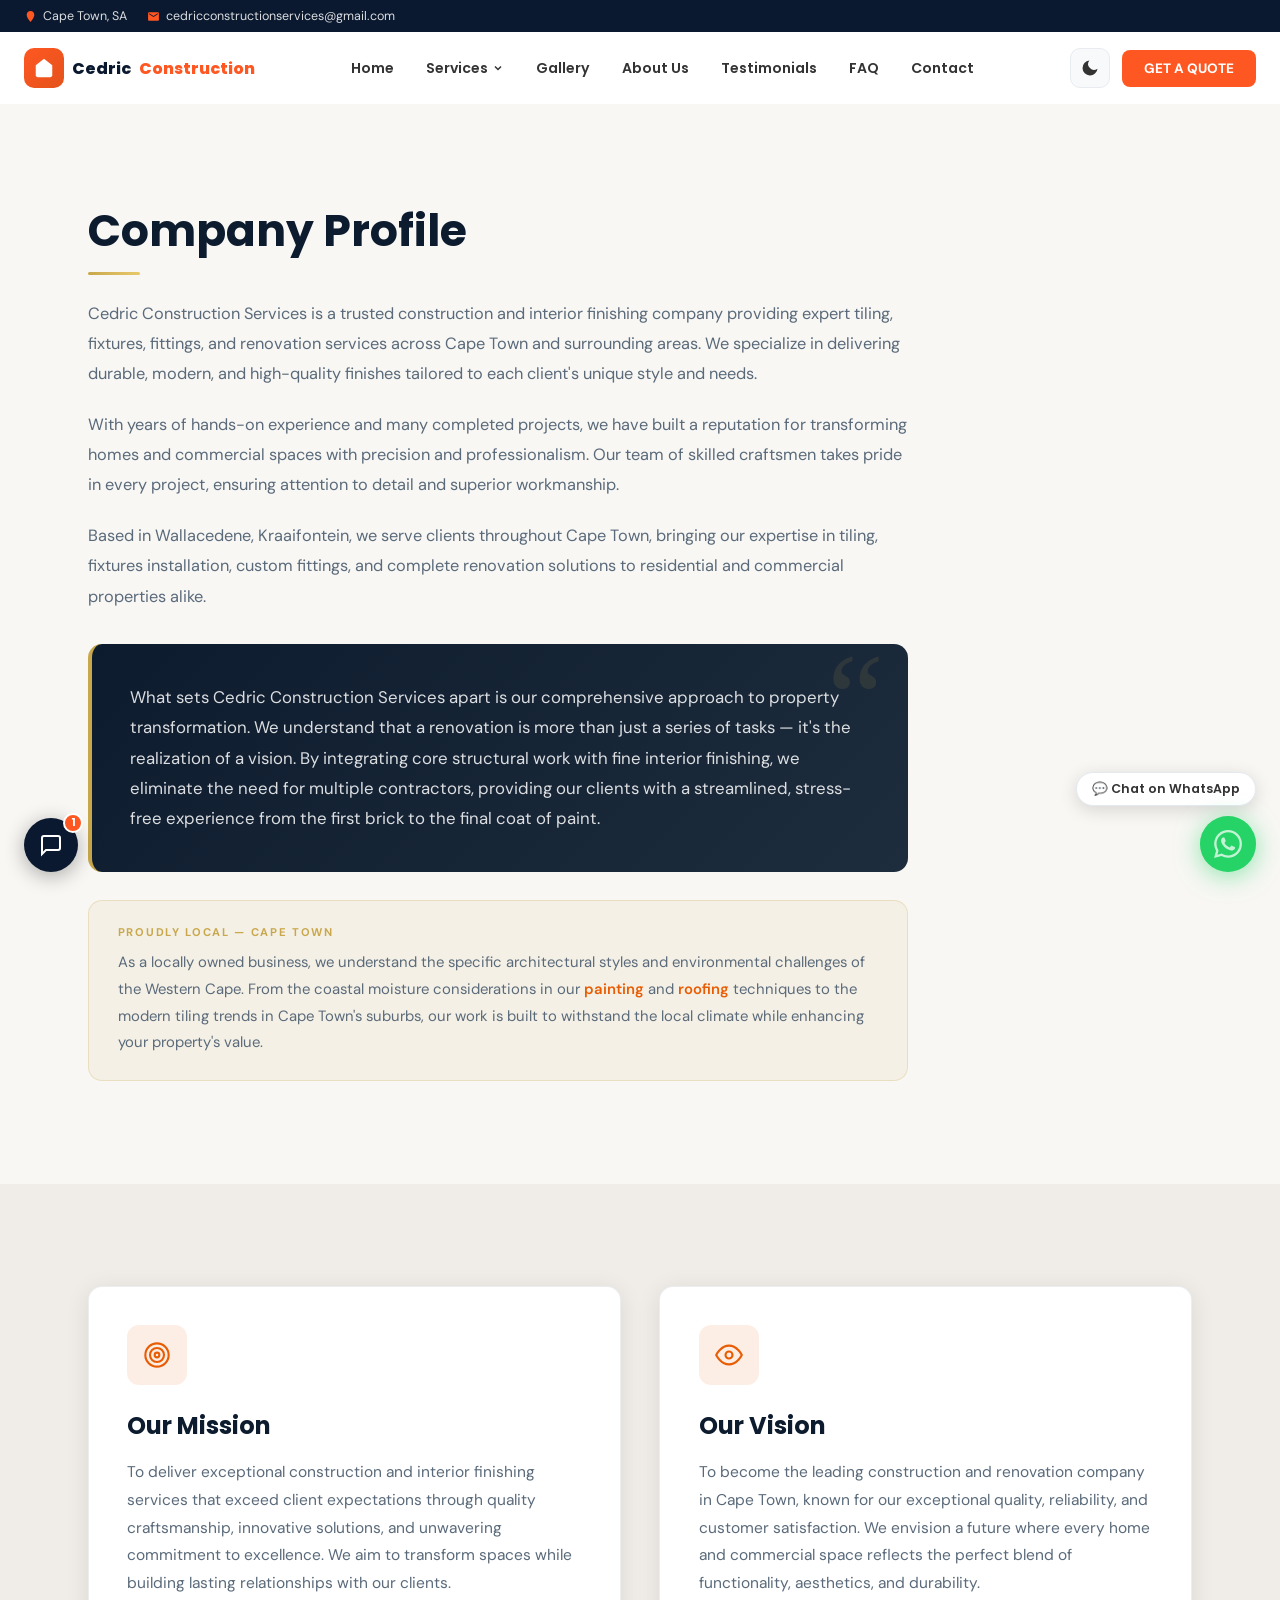
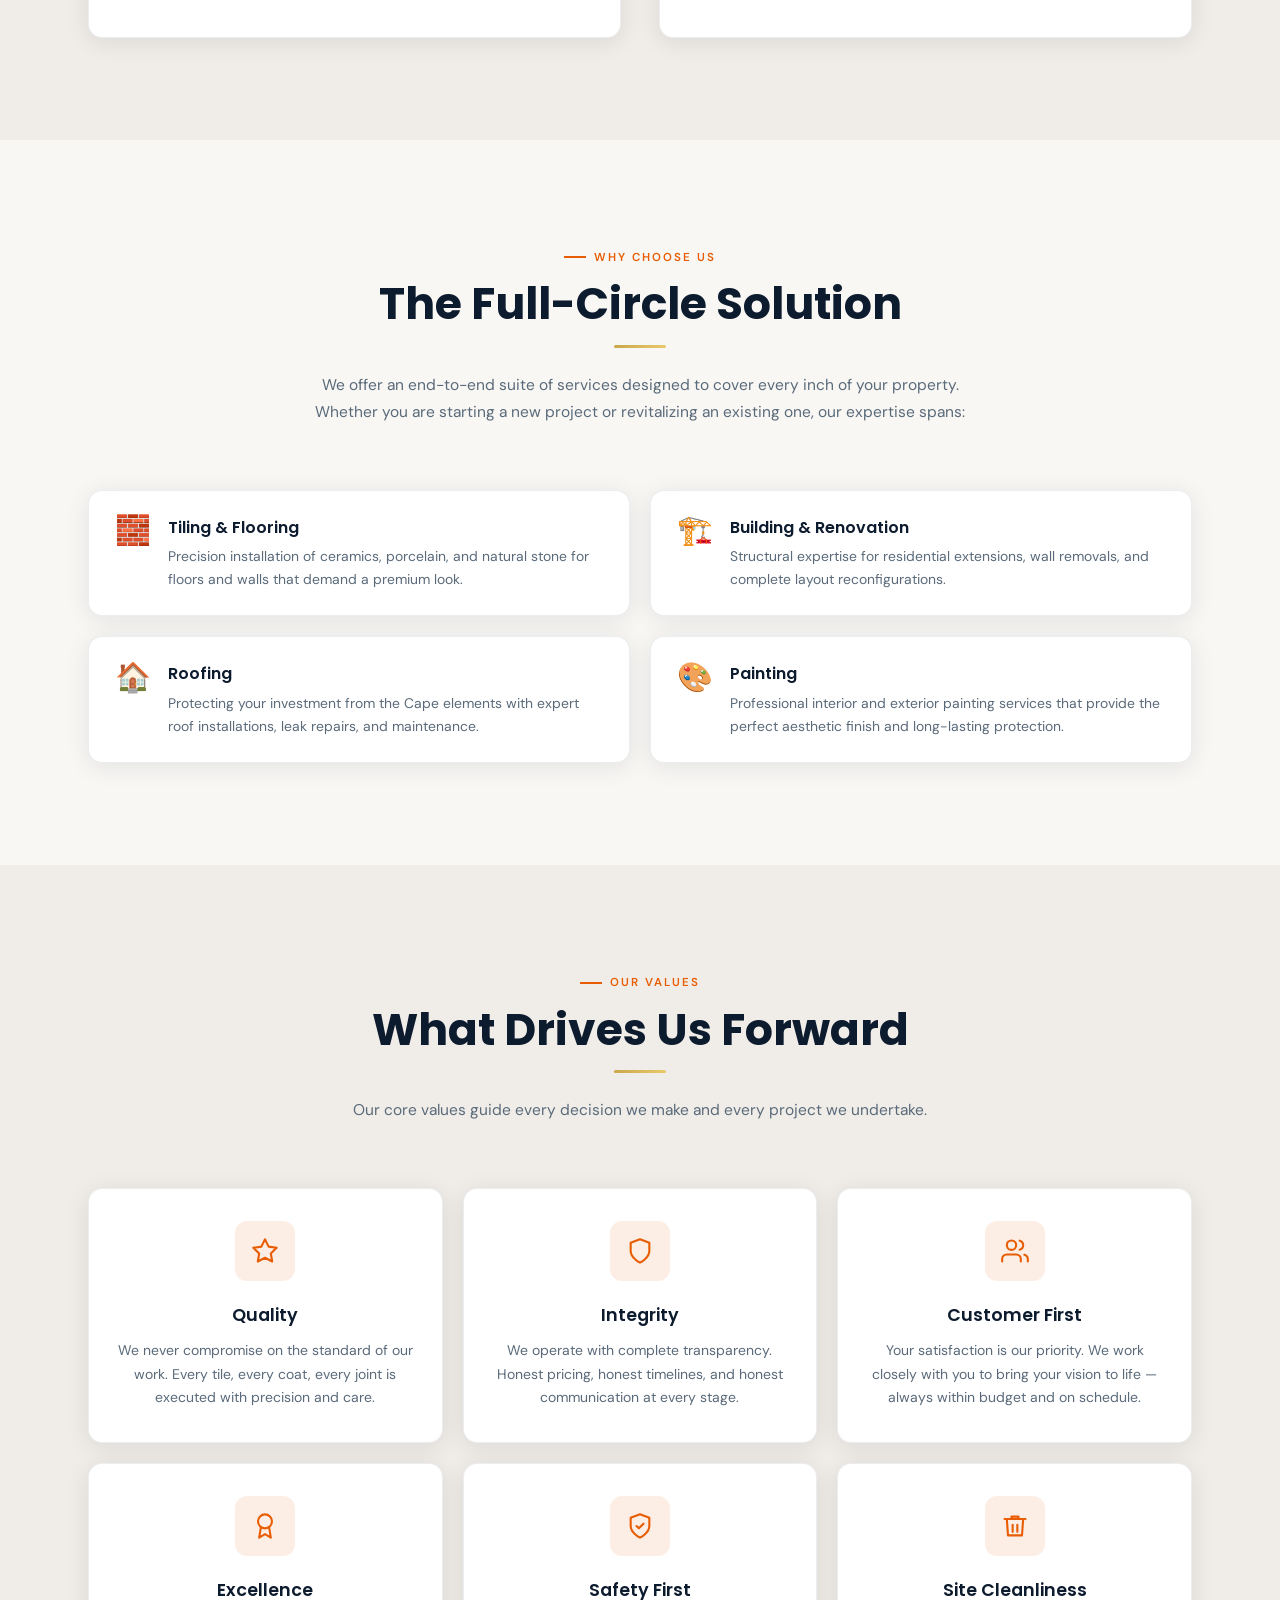
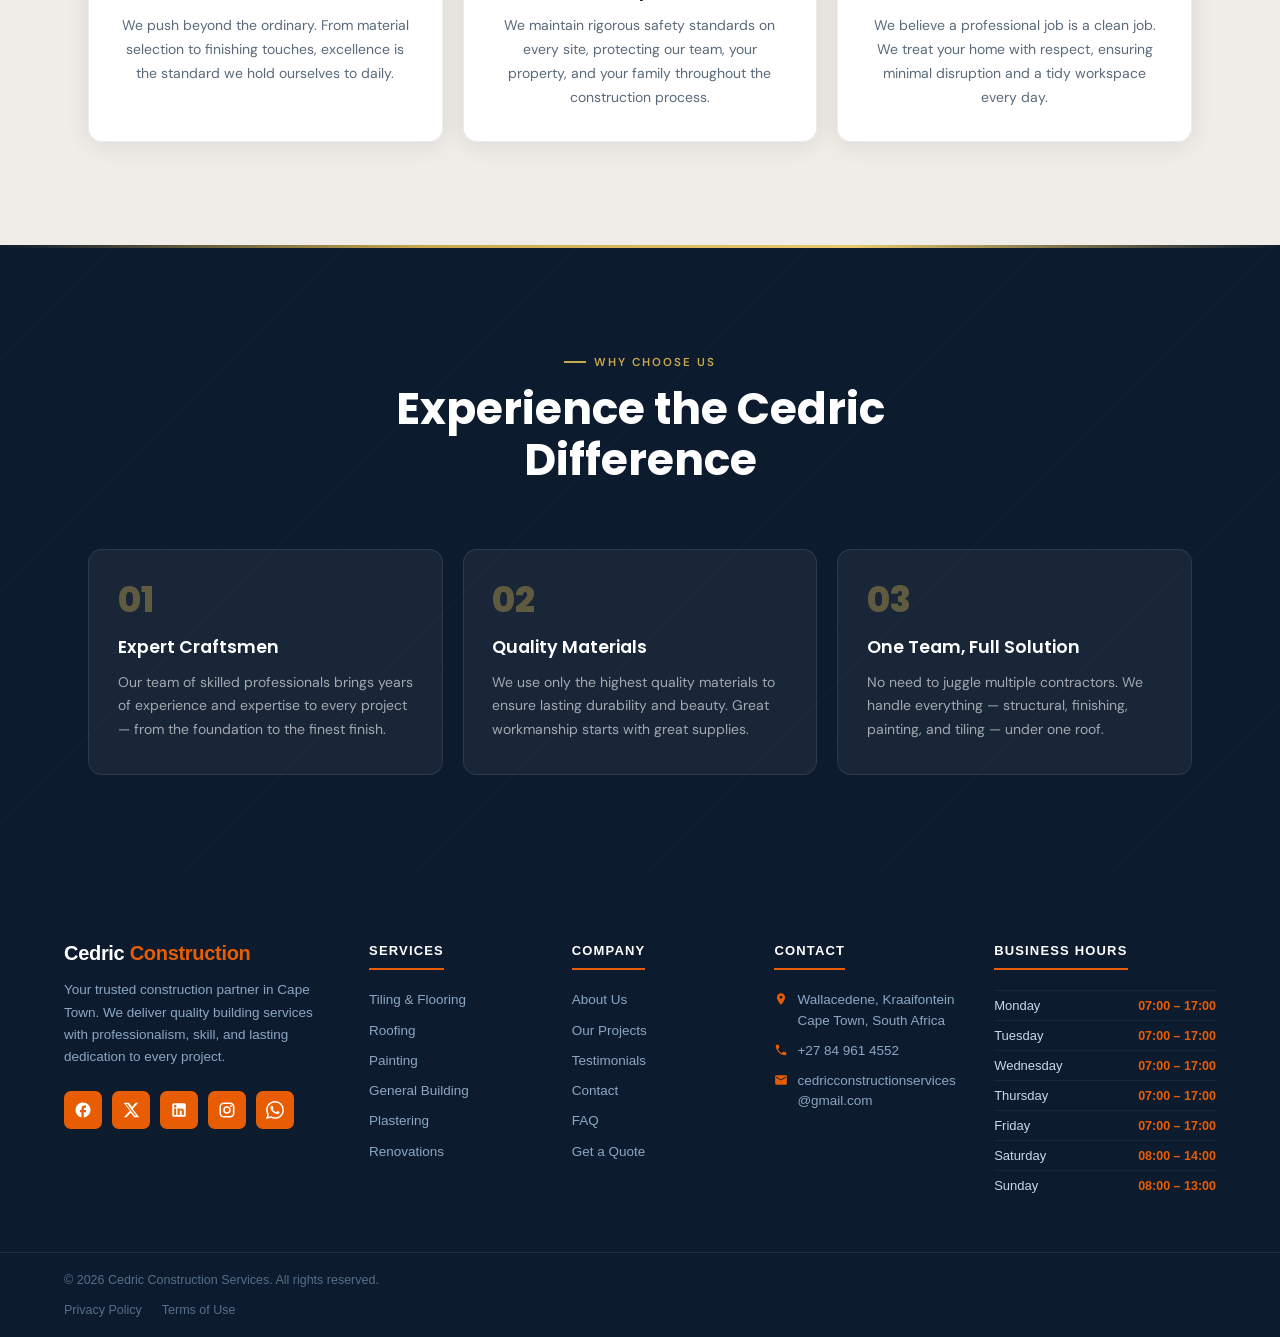
<file: about.html>
<!DOCTYPE html>
<html lang="en">
<head>
  <meta charset="UTF-8">
  <meta name="viewport" content="width=device-width, initial-scale=1.0">
  <title>About Us — Cedric Construction Services</title>
 
  <!--
    THEME INIT — MUST be first, before any stylesheet.
    about.html was MISSING this entirely — that's why dark mode
    caused a white flash every time you navigated to this page.
  -->
  <script>
    (function(){
      var t = localStorage.getItem('theme') || 'light';
      document.documentElement.setAttribute('data-theme', t);
    }());
  </script>
 
  <link rel="preconnect" href="https://fonts.googleapis.com">
  <link rel="preconnect" href="https://fonts.gstatic.com" crossorigin>
  <link href="https://fonts.googleapis.com/css2?family=DM+Sans:wght@400;500;700&family=Poppins:wght@400;500;600;700;800&display=swap" rel="stylesheet">
 
  <!-- Dark mode overrides for ALL page sections -->
  <link rel="stylesheet" href="/assets/css/dark-mode.css">
  <link rel="stylesheet" href="/assets/css/mobile-fixes.css">
 
  <style>
    #header-placeholder,
    #footer-placeholder {
      display: block;
      width: 100%;
    }
  </style>
 
  <script src="/assets/js/hero-engine.js" defer></script>
  <script src="/assets/js/component.js" defer></script>
</head>
<body>
    <div id="header-placeholder"style="position:sticky;top:0;z-index:1000;"></div>
     <!--
    ┌─────────────────────────────────────────────────────────────┐
    │  STEP 2 — Add the injection target div                      │
    │                                                             │
    │  This empty div is the "socket" the engine writes into.     │
    │  It must sit ABOVE your page content so the hero renders    │
    │  at the very top of the page, directly under the header.    │
    │                                                             │
    │  Rules:                                                     │
    │   • The id must exactly match the first argument you pass   │
    │     to loadHero() in Step 4 below.                          │
    │   • Do NOT put anything inside this div — the engine        │
    │     will overwrite it completely with hero-template.html.   │
    └─────────────────────────────────────────────────────────────┘
    -->
    <div id="hero-placeholder"></div>
    <!-- ================================================================
  CEDRIC CONSTRUCTION — ABOUT PAGE SECTIONS
  Paste this entire block between your #hero-placeholder div
  and your footer. Nothing else needed.
================================================================ -->

<style>
  /* ── Shared tokens ───────────────────────────────────────────── */
  :root {
    --ab-gold:         #C9A84C;
    --ab-gold-light:   #E8C96A;
    --ab-orange:       #e85d04;
    --ab-dark:         #0d1b2e;
    --ab-slate:        #1e2d3d;
    --ab-text:         #1a1a2e;
    --ab-muted:        #5a6a7a;
    --ab-bg:           #f8f7f4;
    --ab-bg-alt:       #f0ede8;
    --ab-card:         #ffffff;
    --ab-border:       rgba(13,27,46,0.08);
    --ab-shadow:       0 4px 24px rgba(13,27,46,0.09);
    --ab-shadow-hover: 0 14px 40px rgba(13,27,46,0.16);
    --ab-radius:       14px;
    --ab-font-display: 'Poppins', sans-serif;
    --ab-font-body:    'DM Sans', sans-serif;
  }

  /* ── Reset scoped to our sections ───────────────────────────── */
  .ab-section *, .ab-section *::before, .ab-section *::after {
    box-sizing: border-box; margin: 0; padding: 0;
  }

  .ab-section {
    font-family: var(--ab-font-body);
    color: var(--ab-text);
    width: 100%;
  }

  .ab-container {
    max-width: 1200px;
    margin: 0 auto;
    padding: 0 clamp(1.25rem, 5vw, 3rem);
  }

  /* ── Shared: eyebrow label ───────────────────────────────────── */
  .ab-eyebrow {
    display: inline-flex;
    align-items: center;
    gap: 0.5rem;
    font-size: 0.72rem;
    font-weight: 600;
    letter-spacing: 0.18em;
    text-transform: uppercase;
    color: var(--ab-orange);
    margin-bottom: 0.9rem;
  }
  .ab-eyebrow::before {
    content: '';
    display: block;
    width: 22px;
    height: 2px;
    background: var(--ab-orange);
    flex-shrink: 0;
  }

  /* ── Shared: section heading with gold underline ─────────────── */
  .ab-heading {
    font-family: var(--ab-font-display);
    font-size: clamp(1.9rem, 3.5vw, 2.75rem);
    font-weight: 700;
    line-height: 1.15;
    color: var(--ab-dark);
    position: relative;
    padding-bottom: 1.1rem;
    margin-bottom: 1.5rem;
  }
  .ab-heading::after {
    content: '';
    position: absolute;
    bottom: 0; left: 0;
    width: 52px; height: 3px;
    background: linear-gradient(90deg, var(--ab-gold), var(--ab-gold-light));
    border-radius: 2px;
  }
  .ab-heading--center { text-align: center; }
  .ab-heading--center::after { left: 50%; transform: translateX(-50%); }

  /* ── Shared: body copy ───────────────────────────────────────── */
  .ab-prose p {
    font-size: clamp(0.93rem, 1.4vw, 1.02rem);
    line-height: 1.85;
    color: var(--ab-muted);
    margin-bottom: 1.3rem;
  }
  .ab-prose p:last-child { margin-bottom: 0; }

  /* ── Shared: hover-lift card ─────────────────────────────────── */
  .ab-card {
    background: var(--ab-card);
    border-radius: var(--ab-radius);
    box-shadow: var(--ab-shadow);
    border: 1px solid var(--ab-border);
    transition: transform 0.35s ease, box-shadow 0.35s ease;
  }
  .ab-card:hover {
    transform: translateY(-6px);
    box-shadow: var(--ab-shadow-hover);
  }

  /* ── Shared: icon badge ──────────────────────────────────────── */
  .ab-icon-badge {
    width: 60px; height: 60px;
    border-radius: 12px;
    background: rgba(232,93,4,0.1);
    display: flex; align-items: center; justify-content: center;
    flex-shrink: 0;
    margin-bottom: 1.4rem;
  }
  .ab-icon-badge svg {
    width: 28px; height: 28px;
    stroke: var(--ab-orange); fill: none;
    stroke-width: 1.8; stroke-linecap: round; stroke-linejoin: round;
  }

  /* ── Shared: inline text link ────────────────────────────────── */
  .ab-link {
    color: var(--ab-orange);
    text-decoration: none;
    font-weight: 600;
    border-bottom: 1.5px solid transparent;
    transition: border-color 0.2s, color 0.2s;
  }
  .ab-link:hover { border-color: var(--ab-orange); color: var(--ab-dark); }

  /* ── Shared: scroll reveal ───────────────────────────────────── */
  .ab-reveal {
    opacity: 0;
    transform: translateY(28px);
    transition: opacity 0.6s ease, transform 0.6s ease;
  }
  .ab-reveal.is-visible { opacity: 1; transform: translateY(0); }
  .ab-d1 { transition-delay: 0.08s; }
  .ab-d2 { transition-delay: 0.18s; }
  .ab-d3 { transition-delay: 0.28s; }
  .ab-d4 { transition-delay: 0.38s; }

  /* ══════════════════════════════════════════════════════════════
     1. COMPANY PROFILE
  ══════════════════════════════════════════════════════════════ */
  .ab-profile {
    background: var(--ab-bg);
    padding: clamp(4rem, 8vw, 7rem) 0;
  }

  .ab-profile__inner {
    max-width: 820px;
  }

  .ab-profile__highlight {
    background: linear-gradient(135deg, var(--ab-dark) 0%, var(--ab-slate) 100%);
    border-radius: var(--ab-radius);
    padding: clamp(1.5rem, 3vw, 2.5rem) clamp(1.5rem, 3vw, 2.8rem);
    margin-top: 2rem;
    border-left: 4px solid var(--ab-gold);
    position: relative;
    overflow: hidden;
  }
  .ab-profile__highlight::before {
    content: '\201C';
    position: absolute;
    top: -0.6rem; right: 1.5rem;
    font-size: 8rem;
    font-family: Georgia, serif;
    color: rgba(201,168,76,0.12);
    line-height: 1;
    pointer-events: none;
  }
  .ab-profile__highlight p {
    font-size: clamp(0.95rem, 1.5vw, 1.05rem);
    line-height: 1.8;
    color: rgba(255,255,255,0.85);
    position: relative; z-index: 1;
  }

  .ab-profile__local {
    margin-top: 1.8rem;
    padding: 1.5rem 1.8rem;
    border-radius: var(--ab-radius);
    background: rgba(201,168,76,0.08);
    border: 1px solid rgba(201,168,76,0.25);
  }
  .ab-profile__local p {
    font-size: 0.93rem;
    line-height: 1.8;
    color: var(--ab-muted);
    margin: 0;
  }
  .ab-profile__local-label {
    font-size: 0.7rem;
    font-weight: 700;
    letter-spacing: 0.15em;
    text-transform: uppercase;
    color: var(--ab-gold);
    display: block;
    margin-bottom: 0.6rem;
  }

  /* ══════════════════════════════════════════════════════════════
     2. MISSION & VISION
  ══════════════════════════════════════════════════════════════ */
  .ab-mv {
    background: var(--ab-bg-alt);
    padding: clamp(4rem, 8vw, 7rem) 0;
  }

  .ab-mv__grid {
    display: grid;
    grid-template-columns: 1fr 1fr;
    gap: clamp(1.5rem, 3vw, 2.5rem);
  }
  @media (max-width: 700px) { .ab-mv__grid { grid-template-columns: 1fr; } }

  .ab-mv__card {
    padding: clamp(1.8rem, 3vw, 2.5rem);
  }

  .ab-mv__card h3 {
    font-family: var(--ab-font-display);
    font-size: 1.5rem;
    font-weight: 700;
    color: var(--ab-dark);
    margin-bottom: 1rem;
  }

  .ab-mv__card p {
    font-size: 0.97rem;
    line-height: 1.8;
    color: var(--ab-muted);
  }

  /* ══════════════════════════════════════════════════════════════
     3. FULL-CIRCLE SERVICES
  ══════════════════════════════════════════════════════════════ */
  .ab-fullcircle {
    background: var(--ab-bg);
    padding: clamp(4rem, 8vw, 7rem) 0;
  }

  .ab-fullcircle__header {
    max-width: 680px;
    margin: 0 auto clamp(2.5rem, 5vw, 4rem);
    text-align: center;
  }

  .ab-service-list {
    display: grid;
    grid-template-columns: repeat(2, 1fr);
    gap: 1.25rem;
    list-style: none;
  }
  @media (max-width: 700px) { .ab-service-list { grid-template-columns: 1fr; } }

  .ab-service-item {
    display: flex;
    align-items: flex-start;
    gap: 1.1rem;
    padding: 1.5rem 1.6rem;
    border-radius: var(--ab-radius);
    background: var(--ab-card);
    border: 1px solid var(--ab-border);
    box-shadow: var(--ab-shadow);
    text-decoration: none;
    color: inherit;
    transition: transform 0.3s ease, box-shadow 0.3s ease, border-color 0.3s ease;
  }
  .ab-service-item:hover {
    transform: translateY(-5px);
    box-shadow: var(--ab-shadow-hover);
    border-color: rgba(232,93,4,0.25);
  }

  .ab-service-item__emoji {
    font-size: 1.8rem;
    line-height: 1;
    flex-shrink: 0;
    margin-top: 0.1rem;
  }

  .ab-service-item__title {
    font-family: var(--ab-font-display);
    font-size: 1rem;
    font-weight: 600;
    color: var(--ab-dark);
    margin-bottom: 0.35rem;
    display: flex;
    align-items: center;
    gap: 0.4rem;
  }
  .ab-service-item__title svg {
    width: 13px; height: 13px;
    stroke: var(--ab-orange); fill: none;
    stroke-width: 2.5; stroke-linecap: round; stroke-linejoin: round;
    opacity: 0;
    transform: translateX(-4px);
    transition: opacity 0.2s, transform 0.2s;
  }
  .ab-service-item:hover .ab-service-item__title svg {
    opacity: 1; transform: translateX(0);
  }

  .ab-service-item__desc {
    font-size: 0.87rem;
    line-height: 1.65;
    color: var(--ab-muted);
  }

  /* ══════════════════════════════════════════════════════════════
     4. VALUES
  ══════════════════════════════════════════════════════════════ */
  .ab-values {
    background: var(--ab-bg-alt);
    padding: clamp(4rem, 8vw, 7rem) 0;
  }

  .ab-values__header {
    text-align: center;
    max-width: 600px;
    margin: 0 auto clamp(2.5rem, 5vw, 4rem);
  }

  .ab-values__intro {
    font-size: 0.97rem;
    line-height: 1.75;
    color: var(--ab-muted);
  }

  .ab-values__grid {
    display: grid;
    grid-template-columns: repeat(3, 1fr);
    gap: 1.25rem;
  }
  @media (max-width: 900px) { .ab-values__grid { grid-template-columns: repeat(2, 1fr); } }
  @media (max-width: 500px)  { .ab-values__grid { grid-template-columns: 1fr; } }

  .ab-value-card {
    padding: 2rem 1.8rem;
    text-align: center;
  }

  .ab-value-card .ab-icon-badge {
    margin: 0 auto 1.3rem;
  }

  .ab-value-card h3 {
    font-family: var(--ab-font-display);
    font-size: 1.1rem;
    font-weight: 600;
    color: var(--ab-dark);
    margin-bottom: 0.7rem;
  }

  .ab-value-card p {
    font-size: 0.875rem;
    line-height: 1.7;
    color: var(--ab-muted);
  }

  /* ══════════════════════════════════════════════════════════════
     5. WHY CHOOSE US (dark banner)
  ══════════════════════════════════════════════════════════════ */
  .ab-why {
    background: var(--ab-dark);
    padding: clamp(4rem, 8vw, 7rem) 0;
    position: relative;
    overflow: hidden;
  }

  /* subtle diagonal texture */
  .ab-why::before {
    content: '';
    position: absolute;
    inset: 0;
    background:
      repeating-linear-gradient(
        -45deg,
        transparent,
        transparent 40px,
        rgba(255,255,255,0.018) 40px,
        rgba(255,255,255,0.018) 41px
      );
    pointer-events: none;
  }

  /* gold line at top */
  .ab-why::after {
    content: '';
    position: absolute;
    top: 0; left: 0; right: 0;
    height: 3px;
    background: linear-gradient(90deg, transparent, var(--ab-gold), var(--ab-gold-light), transparent);
  }

  .ab-why__header {
    text-align: center;
    max-width: 700px;
    margin: 0 auto clamp(2.5rem, 5vw, 4rem);
    position: relative;
  }

  .ab-why__eyebrow {
    color: var(--ab-gold);
  }
  .ab-why__eyebrow::before { background: var(--ab-gold); }

  .ab-why__title {
    font-family: var(--ab-font-display);
    font-size: clamp(1.9rem, 3.5vw, 2.75rem);
    font-weight: 700;
    color: #fff;
    line-height: 1.15;
    margin-bottom: 0;
    padding-bottom: 0;
  }
  .ab-why__title::after { display: none; }

  .ab-why__grid {
    display: grid;
    grid-template-columns: repeat(3, 1fr);
    gap: 1.25rem;
    position: relative;
  }
  @media (max-width: 900px) { .ab-why__grid { grid-template-columns: 1fr; max-width: 520px; margin: 0 auto; } }

  .ab-why-card {
    background: rgba(255,255,255,0.05);
    border: 1px solid rgba(255,255,255,0.09);
    border-radius: var(--ab-radius);
    padding: 2rem 1.8rem;
    transition: background 0.3s, border-color 0.3s, transform 0.3s;
  }
  .ab-why-card:hover {
    background: rgba(255,255,255,0.09);
    border-color: rgba(201,168,76,0.35);
    transform: translateY(-5px);
  }

  .ab-why-card__num {
    font-family: var(--ab-font-display);
    font-size: 2.2rem;
    font-weight: 800;
    color: var(--ab-gold);
    opacity: 0.4;
    line-height: 1;
    margin-bottom: 1rem;
  }

  .ab-why-card h3 {
    font-family: var(--ab-font-display);
    font-size: 1.1rem;
    font-weight: 600;
    color: #fff;
    margin-bottom: 0.7rem;
  }

  .ab-why-card p {
    font-size: 0.875rem;
    line-height: 1.7;
    color: rgba(255,255,255,0.6);
  }
</style>


<!-- ════════════════════════════════════════════════════
  1. COMPANY PROFILE
════════════════════════════════════════════════════ -->
<section class="ab-section ab-profile">
  <div class="ab-container">
    <div class="ab-profile__inner">

      <div class="ab-reveal">
        <h2 class="ab-heading">Company Profile</h2>
      </div>

      <div class="ab-prose ab-reveal ab-d1">
        <p>
          Cedric Construction Services is a trusted construction and interior finishing company
          providing expert tiling, fixtures, fittings, and renovation services across Cape Town
          and surrounding areas. We specialize in delivering durable, modern, and high-quality
          finishes tailored to each client's unique style and needs.
        </p>
        <p>
          With years of hands-on experience and many completed projects, we have built a reputation
          for transforming homes and commercial spaces with precision and professionalism. Our team
          of skilled craftsmen takes pride in every project, ensuring attention to detail and
          superior workmanship.
        </p>
        <p>
          Based in Wallacedene, Kraaifontein, we serve clients throughout Cape Town, bringing our
          expertise in tiling, fixtures installation, custom fittings, and complete renovation
          solutions to residential and commercial properties alike.
        </p>
      </div>

      <!-- Bridge paragraph -->
      <div class="ab-profile__highlight ab-reveal ab-d2">
        <p>
          What sets Cedric Construction Services apart is our comprehensive approach to property
          transformation. We understand that a renovation is more than just a series of tasks —
          it's the realization of a vision. By integrating core structural work with fine interior
          finishing, we eliminate the need for multiple contractors, providing our clients with a
          streamlined, stress-free experience from the first brick to the final coat of paint.
        </p>
      </div>

      <!-- Local authority statement -->
      <div class="ab-profile__local ab-reveal ab-d3">
        <span class="ab-profile__local-label">Proudly Local — Cape Town</span>
        <p>
          As a locally owned business, we understand the specific architectural styles and
          environmental challenges of the Western Cape. From the coastal moisture considerations
          in our <a href="painting.html" class="ab-link">painting</a> and
          <a href="roofing.html" class="ab-link">roofing</a> techniques to the modern tiling
          trends in Cape Town's suburbs, our work is built to withstand the local climate while
          enhancing your property's value.
        </p>
      </div>

    </div>
  </div>
</section>


<!-- ════════════════════════════════════════════════════
  2. MISSION & VISION
════════════════════════════════════════════════════ -->
<section class="ab-section ab-mv">
  <div class="ab-container">
    <div class="ab-mv__grid">

      <!-- Mission -->
      <div class="ab-card ab-mv__card ab-reveal ab-d1">
        <div class="ab-icon-badge">
          <!-- Target icon -->
          <svg viewBox="0 0 24 24"><circle cx="12" cy="12" r="10"/><circle cx="12" cy="12" r="6"/><circle cx="12" cy="12" r="2"/></svg>
        </div>
        <h3>Our Mission</h3>
        <p>
          To deliver exceptional construction and interior finishing services that exceed client
          expectations through quality craftsmanship, innovative solutions, and unwavering
          commitment to excellence. We aim to transform spaces while building lasting
          relationships with our clients.
        </p>
      </div>

      <!-- Vision -->
      <div class="ab-card ab-mv__card ab-reveal ab-d2">
        <div class="ab-icon-badge">
          <!-- Eye icon -->
          <svg viewBox="0 0 24 24"><path d="M1 12s4-8 11-8 11 8 11 8-4 8-11 8-11-8-11-8z"/><circle cx="12" cy="12" r="3"/></svg>
        </div>
        <h3>Our Vision</h3>
        <p>
          To become the leading construction and renovation company in Cape Town, known for our
          exceptional quality, reliability, and customer satisfaction. We envision a future where
          every home and commercial space reflects the perfect blend of functionality, aesthetics,
          and durability.
        </p>
      </div>

    </div>
  </div>
</section>


<!-- ════════════════════════════════════════════════════
  3. FULL-CIRCLE SERVICES
════════════════════════════════════════════════════ -->
<section class="ab-section ab-fullcircle">
  <div class="ab-container">

    <div class="ab-fullcircle__header ab-reveal">
      <span class="ab-eyebrow">Why Choose Us</span>
      <h2 class="ab-heading ab-heading--center">The Full-Circle Solution</h2>
      <p style="font-size:0.97rem;line-height:1.75;color:var(--ab-muted);">
        We offer an end-to-end suite of services designed to cover every inch of your property.
        Whether you are starting a new project or revitalizing an existing one, our expertise spans:
      </p>
    </div>

    <ul class="ab-service-list">

      <li class="ab-reveal ab-d1">
        <a href="tiling.html" class="ab-service-item">
          <span class="ab-service-item__emoji">🧱</span>
          <div>
            <div class="ab-service-item__title">
              Tiling &amp; Flooring
              <svg viewBox="0 0 24 24"><line x1="5" y1="12" x2="19" y2="12"/><polyline points="12 5 19 12 12 19"/></svg>
            </div>
            <p class="ab-service-item__desc">
              Precision installation of ceramics, porcelain, and natural stone for floors and walls
              that demand a premium look.
            </p>
          </div>
        </a>
      </li>

      <li class="ab-reveal ab-d2">
        <a href="building.html" class="ab-service-item">
          <span class="ab-service-item__emoji">🏗️</span>
          <div>
            <div class="ab-service-item__title">
              Building &amp; Renovation
              <svg viewBox="0 0 24 24"><line x1="5" y1="12" x2="19" y2="12"/><polyline points="12 5 19 12 12 19"/></svg>
            </div>
            <p class="ab-service-item__desc">
              Structural expertise for residential extensions, wall removals, and complete layout
              reconfigurations.
            </p>
          </div>
        </a>
      </li>

      <li class="ab-reveal ab-d3">
        <a href="roofing.html" class="ab-service-item">
          <span class="ab-service-item__emoji">🏠</span>
          <div>
            <div class="ab-service-item__title">
              Roofing
              <svg viewBox="0 0 24 24"><line x1="5" y1="12" x2="19" y2="12"/><polyline points="12 5 19 12 12 19"/></svg>
            </div>
            <p class="ab-service-item__desc">
              Protecting your investment from the Cape elements with expert roof installations,
              leak repairs, and maintenance.
            </p>
          </div>
        </a>
      </li>

      <li class="ab-reveal ab-d4">
        <a href="painting.html" class="ab-service-item">
          <span class="ab-service-item__emoji">🎨</span>
          <div>
            <div class="ab-service-item__title">
              Painting
              <svg viewBox="0 0 24 24"><line x1="5" y1="12" x2="19" y2="12"/><polyline points="12 5 19 12 12 19"/></svg>
            </div>
            <p class="ab-service-item__desc">
              Professional interior and exterior painting services that provide the perfect
              aesthetic finish and long-lasting protection.
            </p>
          </div>
        </a>
      </li>

    </ul>
  </div>
</section>


<!-- ════════════════════════════════════════════════════
  4. VALUES
════════════════════════════════════════════════════ -->
<section class="ab-section ab-values">
  <div class="ab-container">

    <div class="ab-values__header ab-reveal">
      <span class="ab-eyebrow">Our Values</span>
      <h2 class="ab-heading ab-heading--center">What Drives Us Forward</h2>
      <p class="ab-values__intro">
        Our core values guide every decision we make and every project we undertake.
      </p>
    </div>

    <div class="ab-values__grid">

      <!-- Quality -->
      <div class="ab-card ab-value-card ab-reveal ab-d1">
        <div class="ab-icon-badge">
          <svg viewBox="0 0 24 24"><path d="M12 2l3.09 6.26L22 9.27l-5 4.87 1.18 6.88L12 17.77l-6.18 3.25L7 14.14 2 9.27l6.91-1.01L12 2z"/></svg>
        </div>
        <h3>Quality</h3>
        <p>We never compromise on the standard of our work. Every tile, every coat, every joint is executed with precision and care.</p>
      </div>

      <!-- Integrity -->
      <div class="ab-card ab-value-card ab-reveal ab-d2">
        <div class="ab-icon-badge">
          <svg viewBox="0 0 24 24"><path d="M12 22s8-4 8-10V5l-8-3-8 3v7c0 6 8 10 8 10z"/></svg>
        </div>
        <h3>Integrity</h3>
        <p>We operate with complete transparency. Honest pricing, honest timelines, and honest communication at every stage.</p>
      </div>

      <!-- Customer First -->
      <div class="ab-card ab-value-card ab-reveal ab-d3">
        <div class="ab-icon-badge">
          <svg viewBox="0 0 24 24"><path d="M17 21v-2a4 4 0 0 0-4-4H5a4 4 0 0 0-4 4v2"/><circle cx="9" cy="7" r="4"/><path d="M23 21v-2a4 4 0 0 0-3-3.87"/><path d="M16 3.13a4 4 0 0 1 0 7.75"/></svg>
        </div>
        <h3>Customer First</h3>
        <p>Your satisfaction is our priority. We work closely with you to bring your vision to life — always within budget and on schedule.</p>
      </div>

      <!-- Excellence -->
      <div class="ab-card ab-value-card ab-reveal ab-d1">
        <div class="ab-icon-badge">
          <svg viewBox="0 0 24 24"><circle cx="12" cy="8" r="6"/><path d="M15.477 12.89L17 22l-5-3-5 3 1.523-9.11"/></svg>
        </div>
        <h3>Excellence</h3>
        <p>We push beyond the ordinary. From material selection to finishing touches, excellence is the standard we hold ourselves to daily.</p>
      </div>

      <!-- Safety First -->
      <div class="ab-card ab-value-card ab-reveal ab-d2">
        <div class="ab-icon-badge">
          <svg viewBox="0 0 24 24"><path d="M12 22s8-4 8-10V5l-8-3-8 3v7c0 6 8 10 8 10z"/><polyline points="9 12 11 14 15 10"/></svg>
        </div>
        <h3>Safety First</h3>
        <p>We maintain rigorous safety standards on every site, protecting our team, your property, and your family throughout the construction process.</p>
      </div>

      <!-- Site Cleanliness -->
      <div class="ab-card ab-value-card ab-reveal ab-d3">
        <div class="ab-icon-badge">
          <svg viewBox="0 0 24 24"><polyline points="3 6 5 6 21 6"/><path d="M19 6l-1 14H6L5 6"/><path d="M10 11v6"/><path d="M14 11v6"/><path d="M9 6V4h6v2"/></svg>
        </div>
        <h3>Site Cleanliness</h3>
        <p>We believe a professional job is a clean job. We treat your home with respect, ensuring minimal disruption and a tidy workspace every day.</p>
      </div>

    </div>
  </div>
</section>


<!-- ════════════════════════════════════════════════════
  5. WHY CHOOSE US — dark banner
════════════════════════════════════════════════════ -->
<section class="ab-section ab-why">
  <div class="ab-container">

    <div class="ab-why__header ab-reveal">
      <span class="ab-eyebrow ab-why__eyebrow">Why Choose Us</span>
      <h2 class="ab-heading ab-why__title">Experience the Cedric Difference</h2>
    </div>

    <div class="ab-why__grid">

      <div class="ab-why-card ab-reveal ab-d1">
        <div class="ab-why-card__num">01</div>
        <h3>Expert Craftsmen</h3>
        <p>Our team of skilled professionals brings years of experience and expertise to every project — from the foundation to the finest finish.</p>
      </div>

      <div class="ab-why-card ab-reveal ab-d2">
        <div class="ab-why-card__num">02</div>
        <h3>Quality Materials</h3>
        <p>We use only the highest quality materials to ensure lasting durability and beauty. Great workmanship starts with great supplies.</p>
      </div>

      <div class="ab-why-card ab-reveal ab-d3">
        <div class="ab-why-card__num">03</div>
        <h3>One Team, Full Solution</h3>
        <p>No need to juggle multiple contractors. We handle everything — structural, finishing, painting, and tiling — under one roof.</p>
      </div>

    </div>
  </div>
</section>


<!-- ════════════════════════════════════════════════════
  Scroll reveal observer (no external library needed)
════════════════════════════════════════════════════ -->
<script>
(function () {
  var els = document.querySelectorAll('.ab-reveal');
  if (!els.length || !window.IntersectionObserver) {
    /* Fallback: show everything immediately on old browsers */
    els.forEach(function (el) { el.classList.add('is-visible'); });
    return;
  }
  var io = new IntersectionObserver(function (entries) {
    entries.forEach(function (e) {
      if (e.isIntersecting) {
        e.target.classList.add('is-visible');
        io.unobserve(e.target);
      }
    });
  }, { threshold: 0.1 });
  els.forEach(function (el) { io.observe(el); });
}());
</script>

<!-- footer content -->
<style>
  .cc-footer{background:#0d1b2e;color:#c8d8eb;font-family:'Segoe UI',Arial,sans-serif;padding:64px 0 0;margin-top:0;}
  .cc-footer-inner{max-width:1200px;margin:0 auto;padding:0 24px;}

  /* Grid */
  .cc-footer-grid{display:grid;grid-template-columns:1.6fr 1fr 1fr 1.1fr 1.3fr;gap:48px 32px;}
  @media(max-width:1024px){
    .cc-footer-grid{grid-template-columns:1fr 1fr 1fr;gap:40px 24px;}
    .cc-footer-brand{grid-column:1 / -1;}
  }
  @media(max-width:640px){
    .cc-footer-grid{grid-template-columns:1fr 1fr;gap:32px 20px;}
    .cc-footer-brand{grid-column:1 / -1;}
    .cc-footer-hours{grid-column:1 / -1;}
  }
  @media(max-width:420px){
    .cc-footer-grid{grid-template-columns:1fr;}
  }

  /* Brand */
  .cc-footer-logo{font-size:20px;font-weight:700;color:#fff;margin:0 0 14px;letter-spacing:-0.3px;line-height:1.2;}
  .cc-footer-logo span{color:#e85d04;}
  .cc-footer-tagline{font-size:13.5px;color:#8ba7c2;line-height:1.65;margin:0 0 22px;max-width:300px;}

  /* Social icons */
  .cc-social-row{display:flex;gap:10px;align-items:center;flex-wrap:wrap;}
  .cc-social-icon{display:flex;align-items:center;justify-content:center;width:38px;height:38px;background:#e85d04;border-radius:7px;text-decoration:none;transition:background .2s,transform .15s;flex-shrink:0;}
  .cc-social-icon:hover{background:#ff7a2a;transform:translateY(-2px);}
  .cc-social-icon svg{width:18px;height:18px;fill:#fff;display:block;}

  /* Column headings */
  .cc-footer-col h4{font-size:13px;font-weight:700;color:#fff;text-transform:uppercase;letter-spacing:.09em;margin:0 0 6px;padding-bottom:10px;border-bottom:2px solid #e85d04;display:inline-block;}

  /* Column links */
  .cc-footer-col ul{list-style:none;padding:0;margin:14px 0 0;}
  .cc-footer-col ul li{margin-bottom:10px;font-size:13.5px;color:#8ba7c2;line-height:1.5;}
  .cc-footer-col ul li a{color:#8ba7c2;text-decoration:none;transition:color .18s;}
  .cc-footer-col ul li a:hover{color:#e85d04;}

  /* Contact items */
  .cc-contact-item{display:flex !important;align-items:flex-start;gap:9px;}
  .cc-contact-item svg{width:14px;height:14px;fill:#e85d04;flex-shrink:0;margin-top:2px;}

  /* Business hours */
  .cc-hours-table{margin-top:14px;width:100%;}
  .cc-hours-row{display:flex;justify-content:space-between;align-items:center;padding:7px 0;border-bottom:1px solid rgba(255,255,255,.05);font-size:13px;}
  .cc-hours-row:last-child{border-bottom:none;}
  .cc-hours-row:first-child{border-top:1px solid rgba(255,255,255,.05);}
  .cc-hours-day{color:#c8d8eb;font-weight:400;min-width:90px;}
  .cc-hours-time{color:#e85d04;font-weight:600;font-size:12.5px;text-align:right;}

  /* Bottom bar */
  .cc-footer-bottom{margin-top:52px;border-top:1px solid rgba(255,255,255,.08);padding:20px 0;}
  .cc-footer-bottom-inner{max-width:1200px;margin:0 auto;padding:0 24px;display:flex;justify-content:space-between;align-items:center;gap:16px;flex-wrap:wrap;}
  .cc-footer-bottom p{font-size:12.5px;color:#556f88;margin:0;}
  .cc-footer-legal{display:flex;gap:20px;}
  .cc-footer-legal a{font-size:12.5px;color:#556f88;text-decoration:none;transition:color .18s;}
  .cc-footer-legal a:hover{color:#e85d04;}
</style>

<footer class="cc-footer">
  <div class="cc-footer-inner">
    <div class="cc-footer-grid">

      <!-- ── Brand ────────────────────────────────────────── -->
      <div class="cc-footer-brand cc-footer-col">
        <h3 class="cc-footer-logo">Cedric <span>Construction</span></h3>
        <p class="cc-footer-tagline">Your trusted construction partner in Cape Town. We deliver quality building services with professionalism, skill, and lasting dedication to every project.</p>

        <div class="cc-social-row">
          <!-- Facebook -->
          <a class="cc-social-icon" href="#" aria-label="Facebook">
            <svg viewBox="0 0 24 24"><path d="M22 12c0-5.52-4.48-10-10-10S2 6.48 2 12c0 4.84 3.44 8.87 8 9.8V15H8v-3h2V9.5C10 7.57 11.57 6 13.5 6H16v3h-2c-.55 0-1 .45-1 1v2h3v3h-3v6.95C17.56 21.45 22 17.19 22 12z"/></svg>
          </a>
          <!-- Twitter / X -->
          <a class="cc-social-icon" href="#" aria-label="Twitter">
            <svg viewBox="0 0 24 24"><path d="M18.244 2.25h3.308l-7.227 8.26 8.502 11.24H16.17l-4.714-6.231-5.401 6.231H2.734l7.73-8.835L2.25 2.25h6.928l4.259 5.631zm-1.161 17.52h1.833L7.084 4.126H5.117z"/></svg>
          </a>
          <!-- LinkedIn -->
          <a class="cc-social-icon" href="#" aria-label="LinkedIn">
            <svg viewBox="0 0 24 24"><path d="M19 3a2 2 0 0 1 2 2v14a2 2 0 0 1-2 2H5a2 2 0 0 1-2-2V5a2 2 0 0 1 2-2h14m-.5 15.5v-5.3a3.26 3.26 0 0 0-3.26-3.26c-.85 0-1.84.52-2.32 1.3v-1.11h-2.79v8.37h2.79v-4.93c0-.77.62-1.4 1.39-1.4a1.4 1.4 0 0 1 1.4 1.4v4.93h2.79M6.88 8.56a1.68 1.68 0 0 0 1.68-1.68c0-.93-.75-1.69-1.68-1.69a1.69 1.69 0 0 0-1.69 1.69c0 .93.76 1.68 1.69 1.68m1.39 9.94v-8.37H5.5v8.37h2.77z"/></svg>
          </a>
          <!-- Instagram -->
          <a class="cc-social-icon" href="#" aria-label="Instagram">
            <svg viewBox="0 0 24 24"><path d="M7.8 2h8.4C19.4 2 22 4.6 22 7.8v8.4a5.8 5.8 0 0 1-5.8 5.8H7.8C4.6 22 2 19.4 2 16.2V7.8A5.8 5.8 0 0 1 7.8 2m-.2 2A3.6 3.6 0 0 0 4 7.8v8.4C4 18.39 5.61 20 7.8 20h8.4a3.6 3.6 0 0 0 3.6-3.6V7.8C20 5.61 18.39 4 16.2 4H7.8m9.65 1.5a1.25 1.25 0 0 1 1.25 1.25A1.25 1.25 0 0 1 17.25 8 1.25 1.25 0 0 1 16 6.75a1.25 1.25 0 0 1 1.25-1.25M12 7a5 5 0 0 1 5 5 5 5 0 0 1-5 5 5 5 0 0 1-5-5 5 5 0 0 1 5-5m0 2a3 3 0 0 0-3 3 3 3 0 0 0 3 3 3 3 0 0 0 3-3 3 3 0 0 0-3-3z"/></svg>
          </a>
          <!-- WhatsApp -->
          <a class="cc-social-icon" href="https://wa.me/27849614552" target="_blank" rel="noopener" aria-label="WhatsApp">
            <svg viewBox="0 0 24 24"><path d="M17.472 14.382c-.297-.149-1.758-.867-2.03-.967-.273-.099-.471-.148-.67.15-.197.297-.767.966-.94 1.164-.173.199-.347.223-.644.075-.297-.15-1.255-.463-2.39-1.475-.883-.788-1.48-1.761-1.653-2.059-.173-.297-.018-.458.13-.606.134-.133.298-.347.446-.52.149-.174.198-.298.298-.497.099-.198.05-.371-.025-.52-.075-.149-.669-1.612-.916-2.207-.242-.579-.487-.5-.669-.51-.173-.008-.371-.01-.57-.01-.198 0-.52.074-.792.372-.272.297-1.04 1.016-1.04 2.479 0 1.462 1.065 2.875 1.213 3.074.149.198 2.096 3.2 5.077 4.487.709.306 1.262.489 1.694.625.712.227 1.36.195 1.871.118.571-.085 1.758-.719 2.006-1.413.248-.694.248-1.289.173-1.413-.074-.124-.272-.198-.57-.347m-5.421 7.403h-.004a9.87 9.87 0 0 1-5.031-1.378l-.361-.214-3.741.982.998-3.648-.235-.374a9.86 9.86 0 0 1-1.51-5.26c.001-5.45 4.436-9.884 9.888-9.884 2.64 0 5.122 1.03 6.988 2.898a9.825 9.825 0 0 1 2.893 6.994c-.003 5.45-4.437 9.884-9.885 9.884m8.413-18.297A11.815 11.815 0 0 0 12.05 0C5.495 0 .16 5.335.157 11.892c0 2.096.547 4.142 1.588 5.945L.057 24l6.305-1.654a11.882 11.882 0 0 0 5.683 1.448h.005c6.554 0 11.89-5.335 11.893-11.893a11.821 11.821 0 0 0-3.48-8.413z"/></svg>
          </a>
        </div>
      </div>

      <!-- ── Services ──────────────────────────────────────── -->
      <div class="cc-footer-col">
        <h4>Services</h4>
        <ul>
          <li><a href="tiling.html">Tiling &amp; Flooring</a></li>
          <li><a href="roofing.html">Roofing</a></li>
          <li><a href="painting.html#pp-block-article">Painting</a></li>
          <li><a href="building.html">General Building</a></li>
          <li><a href="painting.html#pp-services">Plastering</a></li>
          <li><a href="building.html#gb-block-2">Renovations</a></li>
        </ul>
      </div>

      <!-- ── Company ───────────────────────────────────────── -->
      <div class="cc-footer-col">
        <h4>Company</h4>
        <ul>
          <li><a href="about.html">About Us</a></li>
          <li><a href="projects.html">Our Projects</a></li>
          <li><a href="testimonials.html">Testimonials</a></li>
          <li><a href="contact.html">Contact</a></li>
          <li><a href="faq.html">FAQ</a></li>
          <li><a href="contact.html#contact-form">Get a Quote</a></li>
        </ul>
      </div>

      <!-- ── Contact ───────────────────────────────────────── -->
      <div class="cc-footer-col">
        <h4>Contact</h4>
        <ul>
          <li class="cc-contact-item">
            <svg viewBox="0 0 24 24"><path d="M12 2C8.13 2 5 5.13 5 9c0 5.25 7 13 7 13s7-7.75 7-13c0-3.87-3.13-7-7-7zm0 9.5c-1.38 0-2.5-1.12-2.5-2.5s1.12-2.5 2.5-2.5 2.5 1.12 2.5 2.5-1.12 2.5-2.5 2.5z"/></svg>
            <span>Wallacedene, Kraaifontein<br>Cape Town, South Africa</span>
          </li>
          <li class="cc-contact-item">
            <svg viewBox="0 0 24 24"><path d="M6.62 10.79c1.44 2.83 3.76 5.14 6.59 6.59l2.2-2.2c.27-.27.67-.36 1.02-.24 1.12.37 2.33.57 3.57.57.55 0 1 .45 1 1V20c0 .55-.45 1-1 1-9.39 0-17-7.61-17-17 0-.55.45-1 1-1h3.5c.55 0 1 .45 1 1 0 1.25.2 2.45.57 3.57.11.35.03.74-.25 1.02l-2.2 2.2z"/></svg>
            <a href="tel:+27849614552">+27 84 961 4552</a>
          </li>
          <li class="cc-contact-item">
            <svg viewBox="0 0 24 24"><path d="M20 4H4c-1.1 0-1.99.9-1.99 2L2 18c0 1.1.9 2 2 2h16c1.1 0 2-.9 2-2V6c0-1.1-.9-2-2-2zm0 4l-8 5-8-5V6l8 5 8-5v2z"/></svg>
            <a href="mailto:cedricconstructionservices@gmail.com" style="word-break:break-all;">cedricconstructionservices@gmail.com</a>
          </li>
        </ul>
      </div>

      <!-- ── Business Hours ────────────────────────────────── -->
      <div class="cc-footer-col cc-footer-hours">
        <h4>Business Hours</h4>
        <div class="cc-hours-table">
          <div class="cc-hours-row"><span class="cc-hours-day">Monday</span>   <span class="cc-hours-time">07:00 – 17:00</span></div>
          <div class="cc-hours-row"><span class="cc-hours-day">Tuesday</span>  <span class="cc-hours-time">07:00 – 17:00</span></div>
          <div class="cc-hours-row"><span class="cc-hours-day">Wednesday</span><span class="cc-hours-time">07:00 – 17:00</span></div>
          <div class="cc-hours-row"><span class="cc-hours-day">Thursday</span> <span class="cc-hours-time">07:00 – 17:00</span></div>
          <div class="cc-hours-row"><span class="cc-hours-day">Friday</span>   <span class="cc-hours-time">07:00 – 17:00</span></div>
          <div class="cc-hours-row"><span class="cc-hours-day">Saturday</span> <span class="cc-hours-time">08:00 – 14:00</span></div>
          <div class="cc-hours-row"><span class="cc-hours-day">Sunday</span>   <span class="cc-hours-time">08:00 – 13:00</span></div>
        </div>
      </div>

    </div>
  </div>

  <!-- Bottom bar -->
  <div class="cc-footer-bottom">
    <div class="cc-footer-bottom-inner">
      <p>&copy; <span id="cc-year"></span> Cedric Construction Services. All rights reserved.</p>
      <nav class="cc-footer-legal">
        <a href="privacy.html">Privacy Policy</a>
        <a href="terms.html">Terms of Use</a>
      </nav>
    </div>
  </div>
</footer>

<script>
  document.getElementById('cc-year').textContent = new Date().getFullYear();
</script>
<!-- ================================================================ -->
   
   <!--
    ┌─────────────────────────────────────────────────────────────┐
    │  STEP 4 — Call loadHero() AFTER component.js               │
    │                                                             │
    │  We place this script LAST in <body> for two reasons:       │
    │                                                             │
    │   1. The #hero-placeholder div is guaranteed to exist in    │
    │      the DOM by the time this script executes (top-down     │
    │      parsing order).                                        │
    │                                                             │
    │   2. It runs after component.js so there are no race        │
    │      conditions between your header loader and the hero.    │
    │                                                             │
    │  loadHero() takes 3 arguments:                              │
    │   • "hero-placeholder" → the id of the div in Step 2        │
    │   • "/assets/hero-template.html" → where the template lives │
    │   • { ...config } → your page-specific content              │
    │                                                             │
    │  Internally loadHero() does this sequence automatically:    │
    │   fetch(template) → inject HTML → requestAnimationFrame     │
    │   → layoutHero(config)                                      │
    │  You never need to call layoutHero() yourself.              │
    └─────────────────────────────────────────────────────────────┘
    -->
    <script>
        loadHero(
            'hero-placeholder',             // must match the div id in Step 2
            'hero-template.html',   // path to hero-template.html

            {
                // ── Eyebrow label (the small text above the headline) ──────
                tag: 'Who We Are',

                // ── Main headline ──────────────────────────────────────────
                // Wrap one word in <em> for the gold italic accent font.
                headline: 'Decades of <em>Trusted</em> Craftsmanship',

                // ── Supporting paragraph ───────────────────────────────────
                sub: 'A family-run construction firm with over 20 years of experience delivering premium results across residential and commercial projects.',

                // ── Auto-advance delay in milliseconds ─────────────────────
                interval: 6000,

                // ── Slides (images and/or videos) ──────────────────────────
                // First slide should always be an image for fast page load.
                slides: [
                    {
                        type: 'video',
                        src:  '/assets/video/hero-video-1.mp4',
                        alt:  'Our team on a construction site',
                    },
                    {
                        type: 'video',
                        src:  '/assets/video/hero-video-1.mp4',
                        alt:  'A recently completed residential build',
                    },
                    {
                        type: 'video',
                        src:    '/assets/video/hero-video-1.mp4',
                        poster: '/assets/video/hero-video-1.mp4',
                    },
                ],

                // ── Call-to-action buttons ─────────────────────────────────
                // variant 'primary'   → solid gold button
                // variant 'secondary' → transparent outline button
                buttons: [
                    {
                        label:   'Meet the Team',
                        href:    '#',
                        variant: 'primary',
                    },
                    {
                        label:   'View Our Work',
                        href:    '#',
                        variant: 'secondary',
                    },
                ],
            }
        );
    </script>
</body>
</html>
</file>
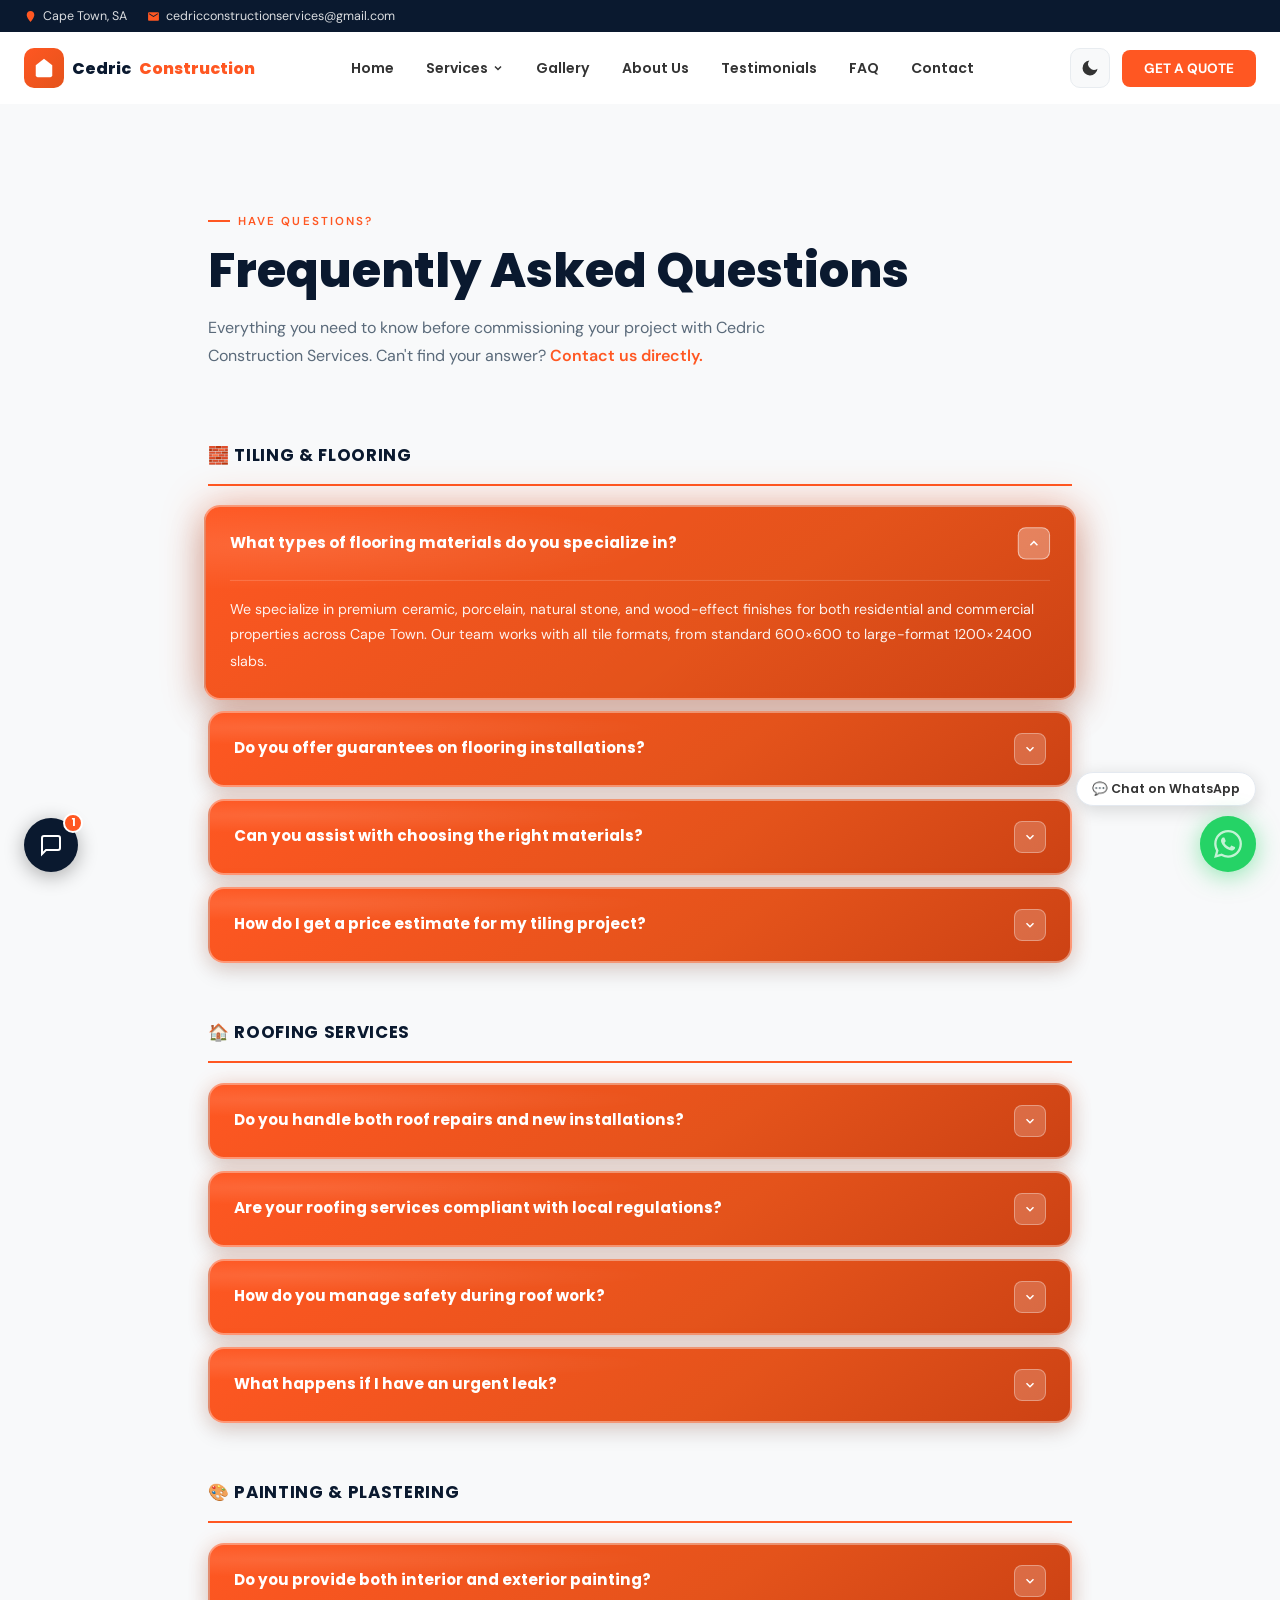
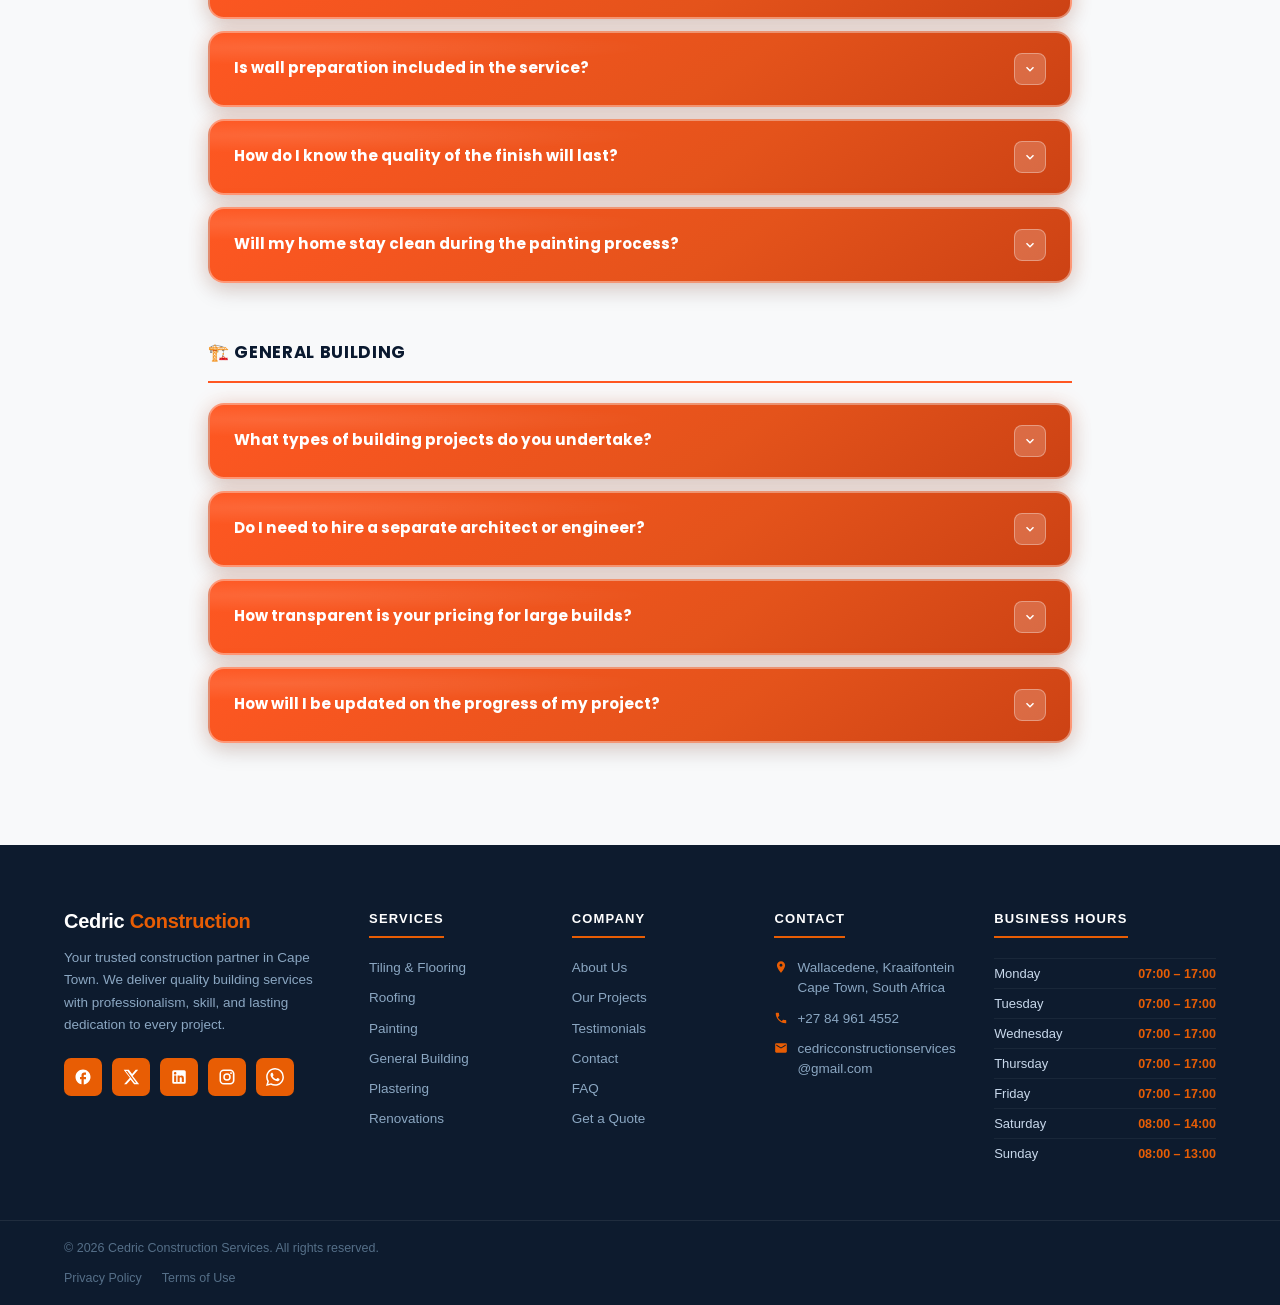
<file: faq.html>
<!DOCTYPE html>
<html lang="en">
<head>
    <meta charset="UTF-8">
    <meta name="viewport" content="width=device-width, initial-scale=1.0">
    <title>FAQ — Cedric Construction Services</title>

    <!-- Theme init: prevents white flash on dark-mode load -->
    <script>
      (function(){
        var t = localStorage.getItem('theme') || 'light';
        document.documentElement.setAttribute('data-theme', t);
      }());
    </script>

    <link rel="preconnect" href="https://fonts.googleapis.com">
    <link rel="preconnect" href="https://fonts.gstatic.com" crossorigin>
    <link href="https://fonts.googleapis.com/css2?family=DM+Sans:wght@400;500;700&family=Poppins:wght@400;500;600;700;800&display=swap" rel="stylesheet">
    <link rel="stylesheet" href="/assets/css/mobile-fixes.css">
    <link rel="stylesheet" href="/assets/css/dark-mode.css">
    

    <style>
        #header-placeholder { display: block; width: 100%; }

        /* ── Page variables ───────────────────────────────── */
        :root {
            --orange:      #FF5722;
            --orange-dark: #E4531B;
            --navy:        #0A192F;
            --white:       #FFFFFF;
            --gray:        #333333;
            --light-bg:    #F8F9FA;
            --border:      #E8ECF0;
            --transition:  0.32s cubic-bezier(.4,0,.2,1);
            --font-main:   'Poppins', sans-serif;
            --font-body:   'DM Sans', sans-serif;
        }
        [data-theme="dark"] {
            --white:    #0A192F;
            --gray:     #E8ECF0;
            --light-bg: #07111F;
            --border:   #1E2D42;
        }

        *, *::before, *::after { box-sizing: border-box; margin: 0; padding: 0; }
        body {
            font-family: var(--font-body);
            background: var(--white);
            color: var(--gray);
            transition: background var(--transition), color var(--transition);
        }

        /* ── Section wrapper ──────────────────────────────── */
        .faq-page {
            padding: clamp(4rem, 8vw, 7rem) 0;
            background: var(--light-bg);
            min-height: 60vh;
            transition: background var(--transition);
        }

        .faq-inner {
            max-width: 960px;
            margin: 0 auto;
            padding: 0 clamp(1.25rem, 5vw, 3rem);
        }

        /* ── Page header ──────────────────────────────────── */
        .faq-eyebrow {
            display: inline-flex;
            align-items: center;
            gap: 0.5rem;
            font-size: 0.72rem;
            font-weight: 600;
            letter-spacing: 0.18em;
            text-transform: uppercase;
            color: var(--orange);
            margin-bottom: 1rem;
        }
        .faq-eyebrow::before {
            content: '';
            display: block;
            width: 22px; height: 2px;
            background: var(--orange);
        }

        .faq-page-title {
            font-family: var(--font-main);
            font-size: clamp(2rem, 4vw, 3rem);
            font-weight: 800;
            color: var(--navy);
            line-height: 1.1;
            margin-bottom: 1rem;
            transition: color var(--transition);
        }
        [data-theme="dark"] .faq-page-title { color: #e8edf2; }

        .faq-page-sub {
            font-size: 1rem;
            line-height: 1.75;
            color: #5a6a7a;
            max-width: 640px;
            margin-bottom: clamp(2.5rem, 5vw, 4rem);
        }
        [data-theme="dark"] .faq-page-sub { color: #8ba7c2; }

        /* ── Category heading ─────────────────────────────── */
        .faq-category {
            font-family: var(--font-main);
            font-size: 1.05rem;
            font-weight: 700;
            color: var(--navy);
            letter-spacing: 0.04em;
            text-transform: uppercase;
            padding: 0.5rem 0 1rem;
            margin-top: 3rem;
            border-bottom: 2px solid var(--orange);
            display: flex;
            align-items: center;
            gap: 0.6rem;
            transition: color var(--transition);
        }
        .faq-category:first-of-type { margin-top: 0; }
        [data-theme="dark"] .faq-category { color: #e8edf2; border-color: var(--orange); }

        /* ── FAQ list ─────────────────────────────────────── */
        .faq-list {
            display: flex;
            flex-direction: column;
            gap: 12px;
            margin-top: 1.25rem;
        }

        /* ── FAQ item — orange accordion card ────────────── */
        .faq-item {
            background: linear-gradient(145deg, #FF5722 0%, #E4531B 60%, #cc4214 100%);
            border-radius: 16px;
            border: 2px solid rgba(255,255,255,0.38);
            box-shadow: 0 0 20px rgba(255,87,34,0.18), 0 8px 22px rgba(0,0,0,0.14);
            overflow: hidden;
            transition: box-shadow var(--transition), transform var(--transition);
            position: relative;
        }
        /* Glass highlight */
        .faq-item::before {
            content: '';
            position: absolute;
            inset: 0;
            background: radial-gradient(ellipse 70% 38% at 8% 20%, rgba(255,255,255,0.1) 0%, transparent 62%);
            pointer-events: none;
            z-index: 0;
        }
        .faq-item:hover {
            box-shadow: 0 0 34px rgba(255,87,34,0.34), 0 12px 30px rgba(0,0,0,0.2);
        }
        .faq-item.open {
            transform: scale(1.01);
            box-shadow: 0 0 40px rgba(255,87,34,0.38), 0 14px 36px rgba(0,0,0,0.22);
        }

        /* ── Question row ─────────────────────────────────── */
        .faq-q {
            display: flex;
            align-items: center;
            justify-content: space-between;
            padding: 20px 24px;
            cursor: pointer;
            gap: 16px;
            user-select: none;
            position: relative;
            z-index: 1;
        }
        .faq-q-text {
            font-family: var(--font-main);
            font-size: 0.95rem;
            font-weight: 700;
            color: white;
            line-height: 1.35;
        }

        /* ── Toggle icon ──────────────────────────────────── */
        .faq-toggle {
            width: 32px; height: 32px;
            flex-shrink: 0;
            background: rgba(255,255,255,0.2);
            border: 1.5px solid rgba(255,255,255,0.32);
            border-radius: 8px;
            display: flex; align-items: center; justify-content: center;
            transition: var(--transition);
        }
        .faq-item.open .faq-toggle {
            background: rgba(255,255,255,0.3);
            border-color: rgba(255,255,255,0.5);
            transform: rotate(180deg);
        }
        .faq-toggle svg {
            width: 14px; height: 14px;
            fill: none; stroke: white; stroke-width: 2.5;
        }

        /* ── Answer panel ─────────────────────────────────── */
        .faq-a {
            max-height: 0;
            overflow: hidden;
            transition: max-height 0.45s cubic-bezier(0.4,0,0.2,1), padding 0.4s;
            position: relative;
            z-index: 1;
        }
        .faq-item.open .faq-a {
            max-height: 300px;
            padding: 0 24px 24px;
        }
        .faq-answer {
            font-size: 0.88rem;
            color: rgba(255,255,255,0.92);
            line-height: 1.8;
            border-top: 1px solid rgba(255,255,255,0.2);
            padding-top: 16px;
        }

        /* ── Mobile ───────────────────────────────────────── */
        @media (max-width: 600px) {
            .faq-q { padding: 16px 18px; }
            .faq-item.open .faq-a { padding: 0 18px 18px; }
            .faq-q-text { font-size: 0.88rem; }
            .faq-item.open { transform: none; }
        }
    </style>

    <script src="/assets/js/hero-engine.js"></script>
    <script src="/assets/js/component.js" defer></script>
</head>
<body>
    <div id="header-placeholder"></div>

    <!-- ═══════════════════════════════════════════════════
         FAQ PAGE CONTENT
    ═══════════════════════════════════════════════════ -->
    <main class="faq-page">
      <div class="faq-inner">

        <span class="faq-eyebrow">Have Questions?</span>
        <h1 class="faq-page-title">Frequently Asked Questions</h1>
        <p class="faq-page-sub">Everything you need to know before commissioning your project with Cedric Construction Services. Can't find your answer? <a href="contact.html" style="color:var(--orange);font-weight:600;">Contact us directly.</a></p>

        <!-- ── Tiling & Flooring ──────────────────────── -->
        <div class="faq-category">🧱 Tiling &amp; Flooring</div>
        <div class="faq-list">

          <div class="faq-item open">
            <div class="faq-q">
              <span class="faq-q-text">What types of flooring materials do you specialize in?</span>
              <div class="faq-toggle"><svg viewBox="0 0 24 24"><path d="M6 9l6 6 6-6"/></svg></div>
            </div>
            <div class="faq-a">
              <div class="faq-answer">We specialize in premium ceramic, porcelain, natural stone, and wood-effect finishes for both residential and commercial properties across Cape Town. Our team works with all tile formats, from standard 600×600 to large-format 1200×2400 slabs.</div>
            </div>
          </div>

          <div class="faq-item">
            <div class="faq-q">
              <span class="faq-q-text">Do you offer guarantees on flooring installations?</span>
              <div class="faq-toggle"><svg viewBox="0 0 24 24"><path d="M6 9l6 6 6-6"/></svg></div>
            </div>
            <div class="faq-a">
              <div class="faq-answer">Yes. Every tiling installation comes with a workmanship guarantee. If any tile lifts, cracks, or grout fails due to our installation method within the guarantee period, we return to rectify it at no cost to you.</div>
            </div>
          </div>

          <div class="faq-item">
            <div class="faq-q">
              <span class="faq-q-text">Can you assist with choosing the right materials?</span>
              <div class="faq-toggle"><svg viewBox="0 0 24 24"><path d="M6 9l6 6 6-6"/></svg></div>
            </div>
            <div class="faq-a">
              <div class="faq-answer">Absolutely. Our team provides material guidance as part of every consultation. We advise on slip ratings, tile suitability for wet areas, grout colour combinations, and layout patterns to ensure the best aesthetic and practical result for your space.</div>
            </div>
          </div>

          <div class="faq-item">
            <div class="faq-q">
              <span class="faq-q-text">How do I get a price estimate for my tiling project?</span>
              <div class="faq-toggle"><svg viewBox="0 0 24 24"><path d="M6 9l6 6 6-6"/></svg></div>
            </div>
            <div class="faq-a">
              <div class="faq-answer">You can receive a detailed, fixed-price quote by booking a free site visit through our website or by contacting us on WhatsApp at +27 84 961 4552. We measure your space, assess the substrate, and provide a written quote within 24 hours — no hidden costs.</div>
            </div>
          </div>

        </div><!-- end tiling faq-list -->

        <!-- ── Roofing ─────────────────────────────────── -->
        <div class="faq-category">🏠 Roofing Services</div>
        <div class="faq-list">

          <div class="faq-item">
            <div class="faq-q">
              <span class="faq-q-text">Do you handle both roof repairs and new installations?</span>
              <div class="faq-toggle"><svg viewBox="0 0 24 24"><path d="M6 9l6 6 6-6"/></svg></div>
            </div>
            <div class="faq-a">
              <div class="faq-answer">Yes. Our roofing services cover the full spectrum — from patching a single leak to a complete roof replacement or new installation on an extension. We work with IBR, Chromadek, concrete tiles, and flat roof waterproofing systems.</div>
            </div>
          </div>

          <div class="faq-item">
            <div class="faq-q">
              <span class="faq-q-text">Are your roofing services compliant with local regulations?</span>
              <div class="faq-toggle"><svg viewBox="0 0 24 24"><path d="M6 9l6 6 6-6"/></svg></div>
            </div>
            <div class="faq-a">
              <div class="faq-answer">Every roofing project is executed in full compliance with the National Building Regulations and SANS standards. Where required, we handle council plan submissions and obtain a Certificate of Occupancy on your behalf as part of our end-to-end service.</div>
            </div>
          </div>

          <div class="faq-item">
            <div class="faq-q">
              <span class="faq-q-text">How do you manage safety during roof work?</span>
              <div class="faq-toggle"><svg viewBox="0 0 24 24"><path d="M6 9l6 6 6-6"/></svg></div>
            </div>
            <div class="faq-a">
              <div class="faq-answer">Safety is non-negotiable on every Cedric Construction site. All roofing teams are equipped with certified fall-arrest harnesses, and a dedicated site foreman oversees every project from day one to ensure safe working conditions for our team and your property.</div>
            </div>
          </div>

          <div class="faq-item">
            <div class="faq-q">
              <span class="faq-q-text">What happens if I have an urgent leak?</span>
              <div class="faq-toggle"><svg viewBox="0 0 24 24"><path d="M6 9l6 6 6-6"/></svg></div>
            </div>
            <div class="faq-a">
              <div class="faq-answer">Contact us immediately on WhatsApp at +27 84 961 4552. We prioritise emergency leak response and will arrange a site visit as quickly as possible. Our operating hours are 07:00–17:00 on weekdays and 08:00–14:00 on Saturdays.</div>
            </div>
          </div>

        </div><!-- end roofing faq-list -->

        <!-- ── Painting & Plastering ───────────────────── -->
        <div class="faq-category">🎨 Painting &amp; Plastering</div>
        <div class="faq-list">

          <div class="faq-item">
            <div class="faq-q">
              <span class="faq-q-text">Do you provide both interior and exterior painting?</span>
              <div class="faq-toggle"><svg viewBox="0 0 24 24"><path d="M6 9l6 6 6-6"/></svg></div>
            </div>
            <div class="faq-a">
              <div class="faq-answer">Yes. We offer comprehensive interior and exterior painting services. For exterior work in Cape Town's coastal climate, we use weather-resistant, alkali-resistant paints specifically formulated to handle moisture and UV exposure, giving you a finish that lasts years, not months.</div>
            </div>
          </div>

          <div class="faq-item">
            <div class="faq-q">
              <span class="faq-q-text">Is wall preparation included in the service?</span>
              <div class="faq-toggle"><svg viewBox="0 0 24 24"><path d="M6 9l6 6 6-6"/></svg></div>
            </div>
            <div class="faq-a">
              <div class="faq-answer">Absolutely — proper preparation is where quality painting begins. Our service includes crack repair, skim plastering where needed, sanding, priming, and sealing before any paint is applied. We never paint over a problem; we fix it first.</div>
            </div>
          </div>

          <div class="faq-item">
            <div class="faq-q">
              <span class="faq-q-text">How do I know the quality of the finish will last?</span>
              <div class="faq-toggle"><svg viewBox="0 0 24 24"><path d="M6 9l6 6 6-6"/></svg></div>
            </div>
            <div class="faq-a">
              <div class="faq-answer">We use only premium paint brands and apply the correct number of coats per manufacturer specification. Our plasterers are trade-qualified with years of experience producing level 5 smooth finishes. Every job is inspected by a supervisor before handover.</div>
            </div>
          </div>

          <div class="faq-item">
            <div class="faq-q">
              <span class="faq-q-text">Will my home stay clean during the painting process?</span>
              <div class="faq-toggle"><svg viewBox="0 0 24 24"><path d="M6 9l6 6 6-6"/></svg></div>
            </div>
            <div class="faq-a">
              <div class="faq-answer">We take full responsibility for protecting your home throughout. All furniture, floors, and fixtures are covered before work begins, and our team cleans up thoroughly at the end of each working day. We leave your home cleaner than we found it.</div>
            </div>
          </div>

        </div><!-- end painting faq-list -->

        <!-- ── General Building ────────────────────────── -->
        <div class="faq-category">🏗️ General Building</div>
        <div class="faq-list">

          <div class="faq-item">
            <div class="faq-q">
              <span class="faq-q-text">What types of building projects do you undertake?</span>
              <div class="faq-toggle"><svg viewBox="0 0 24 24"><path d="M6 9l6 6 6-6"/></svg></div>
            </div>
            <div class="faq-a">
              <div class="faq-answer">We handle home renovations, room additions, garage and loft conversions, structural remodelling (including wall removals), and new residential builds. Whether it is a single-room upgrade or a whole-home transformation, we have the team and experience to deliver.</div>
            </div>
          </div>

          <div class="faq-item">
            <div class="faq-q">
              <span class="faq-q-text">Do I need to hire a separate architect or engineer?</span>
              <div class="faq-toggle"><svg viewBox="0 0 24 24"><path d="M6 9l6 6 6-6"/></svg></div>
            </div>
            <div class="faq-a">
              <div class="faq-answer">Not necessarily. We offer a concept-to-completion service that includes working with our trusted network of architects and structural engineers, managing all council plan submissions, and handling the full technical process on your behalf so you only deal with one point of contact.</div>
            </div>
          </div>

          <div class="faq-item">
            <div class="faq-q">
              <span class="faq-q-text">How transparent is your pricing for large builds?</span>
              <div class="faq-toggle"><svg viewBox="0 0 24 24"><path d="M6 9l6 6 6-6"/></svg></div>
            </div>
            <div class="faq-a">
              <div class="faq-answer">We provide detailed, itemised fixed-price quotes before any work begins. Our quotes break down material costs, labour, and project timelines line by line. There are no surprise invoices mid-project — any additional scope is agreed in writing before we proceed.</div>
            </div>
          </div>

          <div class="faq-item">
            <div class="faq-q">
              <span class="faq-q-text">How will I be updated on the progress of my project?</span>
              <div class="faq-toggle"><svg viewBox="0 0 24 24"><path d="M6 9l6 6 6-6"/></svg></div>
            </div>
            <div class="faq-a">
              <div class="faq-answer">Every project is assigned a dedicated site foreman who provides weekly progress updates with photos. You can also reach us directly via WhatsApp at any time during business hours. We believe communication is as important as craftsmanship.</div>
            </div>
          </div>

        </div><!-- end building faq-list -->

      </div>
    </main>
    <!-- end FAQ page content -->
<!-- footer content -->
<style>
  .cc-footer{background:#0d1b2e;color:#c8d8eb;font-family:'Segoe UI',Arial,sans-serif;padding:64px 0 0;margin-top:0;}
  .cc-footer-inner{max-width:1200px;margin:0 auto;padding:0 24px;}

  /* Grid */
  .cc-footer-grid{display:grid;grid-template-columns:1.6fr 1fr 1fr 1.1fr 1.3fr;gap:48px 32px;}
  @media(max-width:1024px){
    .cc-footer-grid{grid-template-columns:1fr 1fr 1fr;gap:40px 24px;}
    .cc-footer-brand{grid-column:1 / -1;}
  }
  @media(max-width:640px){
    .cc-footer-grid{grid-template-columns:1fr 1fr;gap:32px 20px;}
    .cc-footer-brand{grid-column:1 / -1;}
    .cc-footer-hours{grid-column:1 / -1;}
  }
  @media(max-width:420px){
    .cc-footer-grid{grid-template-columns:1fr;}
  }

  /* Brand */
  .cc-footer-logo{font-size:20px;font-weight:700;color:#fff;margin:0 0 14px;letter-spacing:-0.3px;line-height:1.2;}
  .cc-footer-logo span{color:#e85d04;}
  .cc-footer-tagline{font-size:13.5px;color:#8ba7c2;line-height:1.65;margin:0 0 22px;max-width:300px;}

  /* Social icons */
  .cc-social-row{display:flex;gap:10px;align-items:center;flex-wrap:wrap;}
  .cc-social-icon{display:flex;align-items:center;justify-content:center;width:38px;height:38px;background:#e85d04;border-radius:7px;text-decoration:none;transition:background .2s,transform .15s;flex-shrink:0;}
  .cc-social-icon:hover{background:#ff7a2a;transform:translateY(-2px);}
  .cc-social-icon svg{width:18px;height:18px;fill:#fff;display:block;}

  /* Column headings */
  .cc-footer-col h4{font-size:13px;font-weight:700;color:#fff;text-transform:uppercase;letter-spacing:.09em;margin:0 0 6px;padding-bottom:10px;border-bottom:2px solid #e85d04;display:inline-block;}

  /* Column links */
  .cc-footer-col ul{list-style:none;padding:0;margin:14px 0 0;}
  .cc-footer-col ul li{margin-bottom:10px;font-size:13.5px;color:#8ba7c2;line-height:1.5;}
  .cc-footer-col ul li a{color:#8ba7c2;text-decoration:none;transition:color .18s;}
  .cc-footer-col ul li a:hover{color:#e85d04;}

  /* Contact items */
  .cc-contact-item{display:flex !important;align-items:flex-start;gap:9px;}
  .cc-contact-item svg{width:14px;height:14px;fill:#e85d04;flex-shrink:0;margin-top:2px;}

  /* Business hours */
  .cc-hours-table{margin-top:14px;width:100%;}
  .cc-hours-row{display:flex;justify-content:space-between;align-items:center;padding:7px 0;border-bottom:1px solid rgba(255,255,255,.05);font-size:13px;}
  .cc-hours-row:last-child{border-bottom:none;}
  .cc-hours-row:first-child{border-top:1px solid rgba(255,255,255,.05);}
  .cc-hours-day{color:#c8d8eb;font-weight:400;min-width:90px;}
  .cc-hours-time{color:#e85d04;font-weight:600;font-size:12.5px;text-align:right;}

  /* Bottom bar */
  .cc-footer-bottom{margin-top:52px;border-top:1px solid rgba(255,255,255,.08);padding:20px 0;}
  .cc-footer-bottom-inner{max-width:1200px;margin:0 auto;padding:0 24px;display:flex;justify-content:space-between;align-items:center;gap:16px;flex-wrap:wrap;}
  .cc-footer-bottom p{font-size:12.5px;color:#556f88;margin:0;}
  .cc-footer-legal{display:flex;gap:20px;}
  .cc-footer-legal a{font-size:12.5px;color:#556f88;text-decoration:none;transition:color .18s;}
  .cc-footer-legal a:hover{color:#e85d04;}
</style>

<footer class="cc-footer">
  <div class="cc-footer-inner">
    <div class="cc-footer-grid">

      <!-- ── Brand ────────────────────────────────────────── -->
      <div class="cc-footer-brand cc-footer-col">
        <h3 class="cc-footer-logo">Cedric <span>Construction</span></h3>
        <p class="cc-footer-tagline">Your trusted construction partner in Cape Town. We deliver quality building services with professionalism, skill, and lasting dedication to every project.</p>

        <div class="cc-social-row">
          <!-- Facebook -->
          <a class="cc-social-icon" href="#" aria-label="Facebook">
            <svg viewBox="0 0 24 24"><path d="M22 12c0-5.52-4.48-10-10-10S2 6.48 2 12c0 4.84 3.44 8.87 8 9.8V15H8v-3h2V9.5C10 7.57 11.57 6 13.5 6H16v3h-2c-.55 0-1 .45-1 1v2h3v3h-3v6.95C17.56 21.45 22 17.19 22 12z"/></svg>
          </a>
          <!-- Twitter / X -->
          <a class="cc-social-icon" href="#" aria-label="Twitter">
            <svg viewBox="0 0 24 24"><path d="M18.244 2.25h3.308l-7.227 8.26 8.502 11.24H16.17l-4.714-6.231-5.401 6.231H2.734l7.73-8.835L2.25 2.25h6.928l4.259 5.631zm-1.161 17.52h1.833L7.084 4.126H5.117z"/></svg>
          </a>
          <!-- LinkedIn -->
          <a class="cc-social-icon" href="#" aria-label="LinkedIn">
            <svg viewBox="0 0 24 24"><path d="M19 3a2 2 0 0 1 2 2v14a2 2 0 0 1-2 2H5a2 2 0 0 1-2-2V5a2 2 0 0 1 2-2h14m-.5 15.5v-5.3a3.26 3.26 0 0 0-3.26-3.26c-.85 0-1.84.52-2.32 1.3v-1.11h-2.79v8.37h2.79v-4.93c0-.77.62-1.4 1.39-1.4a1.4 1.4 0 0 1 1.4 1.4v4.93h2.79M6.88 8.56a1.68 1.68 0 0 0 1.68-1.68c0-.93-.75-1.69-1.68-1.69a1.69 1.69 0 0 0-1.69 1.69c0 .93.76 1.68 1.69 1.68m1.39 9.94v-8.37H5.5v8.37h2.77z"/></svg>
          </a>
          <!-- Instagram -->
          <a class="cc-social-icon" href="#" aria-label="Instagram">
            <svg viewBox="0 0 24 24"><path d="M7.8 2h8.4C19.4 2 22 4.6 22 7.8v8.4a5.8 5.8 0 0 1-5.8 5.8H7.8C4.6 22 2 19.4 2 16.2V7.8A5.8 5.8 0 0 1 7.8 2m-.2 2A3.6 3.6 0 0 0 4 7.8v8.4C4 18.39 5.61 20 7.8 20h8.4a3.6 3.6 0 0 0 3.6-3.6V7.8C20 5.61 18.39 4 16.2 4H7.8m9.65 1.5a1.25 1.25 0 0 1 1.25 1.25A1.25 1.25 0 0 1 17.25 8 1.25 1.25 0 0 1 16 6.75a1.25 1.25 0 0 1 1.25-1.25M12 7a5 5 0 0 1 5 5 5 5 0 0 1-5 5 5 5 0 0 1-5-5 5 5 0 0 1 5-5m0 2a3 3 0 0 0-3 3 3 3 0 0 0 3 3 3 3 0 0 0 3-3 3 3 0 0 0-3-3z"/></svg>
          </a>
          <!-- WhatsApp -->
          <a class="cc-social-icon" href="https://wa.me/27849614552" target="_blank" rel="noopener" aria-label="WhatsApp">
            <svg viewBox="0 0 24 24"><path d="M17.472 14.382c-.297-.149-1.758-.867-2.03-.967-.273-.099-.471-.148-.67.15-.197.297-.767.966-.94 1.164-.173.199-.347.223-.644.075-.297-.15-1.255-.463-2.39-1.475-.883-.788-1.48-1.761-1.653-2.059-.173-.297-.018-.458.13-.606.134-.133.298-.347.446-.52.149-.174.198-.298.298-.497.099-.198.05-.371-.025-.52-.075-.149-.669-1.612-.916-2.207-.242-.579-.487-.5-.669-.51-.173-.008-.371-.01-.57-.01-.198 0-.52.074-.792.372-.272.297-1.04 1.016-1.04 2.479 0 1.462 1.065 2.875 1.213 3.074.149.198 2.096 3.2 5.077 4.487.709.306 1.262.489 1.694.625.712.227 1.36.195 1.871.118.571-.085 1.758-.719 2.006-1.413.248-.694.248-1.289.173-1.413-.074-.124-.272-.198-.57-.347m-5.421 7.403h-.004a9.87 9.87 0 0 1-5.031-1.378l-.361-.214-3.741.982.998-3.648-.235-.374a9.86 9.86 0 0 1-1.51-5.26c.001-5.45 4.436-9.884 9.888-9.884 2.64 0 5.122 1.03 6.988 2.898a9.825 9.825 0 0 1 2.893 6.994c-.003 5.45-4.437 9.884-9.885 9.884m8.413-18.297A11.815 11.815 0 0 0 12.05 0C5.495 0 .16 5.335.157 11.892c0 2.096.547 4.142 1.588 5.945L.057 24l6.305-1.654a11.882 11.882 0 0 0 5.683 1.448h.005c6.554 0 11.89-5.335 11.893-11.893a11.821 11.821 0 0 0-3.48-8.413z"/></svg>
          </a>
        </div>
      </div>

      <!-- ── Services ──────────────────────────────────────── -->
      <div class="cc-footer-col">
        <h4>Services</h4>
        <ul>
          <li><a href="tiling.html">Tiling &amp; Flooring</a></li>
          <li><a href="roofing.html">Roofing</a></li>
          <li><a href="painting.html#pp-block-article">Painting</a></li>
          <li><a href="building.html">General Building</a></li>
          <li><a href="painting.html#pp-services">Plastering</a></li>
          <li><a href="building.html#gb-block-2">Renovations</a></li>
        </ul>
      </div>

      <!-- ── Company ───────────────────────────────────────── -->
      <div class="cc-footer-col">
        <h4>Company</h4>
        <ul>
          <li><a href="about.html">About Us</a></li>
          <li><a href="projects.html">Our Projects</a></li>
          <li><a href="testimonials.html">Testimonials</a></li>
          <li><a href="contact.html">Contact</a></li>
          <li><a href="faq.html">FAQ</a></li>
          <li><a href="contact.html#contact-form">Get a Quote</a></li>
        </ul>
      </div>

      <!-- ── Contact ───────────────────────────────────────── -->
      <div class="cc-footer-col">
        <h4>Contact</h4>
        <ul>
          <li class="cc-contact-item">
            <svg viewBox="0 0 24 24"><path d="M12 2C8.13 2 5 5.13 5 9c0 5.25 7 13 7 13s7-7.75 7-13c0-3.87-3.13-7-7-7zm0 9.5c-1.38 0-2.5-1.12-2.5-2.5s1.12-2.5 2.5-2.5 2.5 1.12 2.5 2.5-1.12 2.5-2.5 2.5z"/></svg>
            <span>Wallacedene, Kraaifontein<br>Cape Town, South Africa</span>
          </li>
          <li class="cc-contact-item">
            <svg viewBox="0 0 24 24"><path d="M6.62 10.79c1.44 2.83 3.76 5.14 6.59 6.59l2.2-2.2c.27-.27.67-.36 1.02-.24 1.12.37 2.33.57 3.57.57.55 0 1 .45 1 1V20c0 .55-.45 1-1 1-9.39 0-17-7.61-17-17 0-.55.45-1 1-1h3.5c.55 0 1 .45 1 1 0 1.25.2 2.45.57 3.57.11.35.03.74-.25 1.02l-2.2 2.2z"/></svg>
            <a href="tel:+27849614552">+27 84 961 4552</a>
          </li>
          <li class="cc-contact-item">
            <svg viewBox="0 0 24 24"><path d="M20 4H4c-1.1 0-1.99.9-1.99 2L2 18c0 1.1.9 2 2 2h16c1.1 0 2-.9 2-2V6c0-1.1-.9-2-2-2zm0 4l-8 5-8-5V6l8 5 8-5v2z"/></svg>
            <a href="mailto:cedricconstructionservices@gmail.com" style="word-break:break-all;">cedricconstructionservices@gmail.com</a>
          </li>
        </ul>
      </div>

      <!-- ── Business Hours ────────────────────────────────── -->
      <div class="cc-footer-col cc-footer-hours">
        <h4>Business Hours</h4>
        <div class="cc-hours-table">
          <div class="cc-hours-row"><span class="cc-hours-day">Monday</span>   <span class="cc-hours-time">07:00 – 17:00</span></div>
          <div class="cc-hours-row"><span class="cc-hours-day">Tuesday</span>  <span class="cc-hours-time">07:00 – 17:00</span></div>
          <div class="cc-hours-row"><span class="cc-hours-day">Wednesday</span><span class="cc-hours-time">07:00 – 17:00</span></div>
          <div class="cc-hours-row"><span class="cc-hours-day">Thursday</span> <span class="cc-hours-time">07:00 – 17:00</span></div>
          <div class="cc-hours-row"><span class="cc-hours-day">Friday</span>   <span class="cc-hours-time">07:00 – 17:00</span></div>
          <div class="cc-hours-row"><span class="cc-hours-day">Saturday</span> <span class="cc-hours-time">08:00 – 14:00</span></div>
          <div class="cc-hours-row"><span class="cc-hours-day">Sunday</span>   <span class="cc-hours-time">08:00 – 13:00</span></div>
        </div>
      </div>

    </div>
  </div>

  <!-- Bottom bar -->
  <div class="cc-footer-bottom">
    <div class="cc-footer-bottom-inner">
      <p>&copy; <span id="cc-year"></span> Cedric Construction Services. All rights reserved.</p>
      <nav class="cc-footer-legal">
        <a href="privacy.html">Privacy Policy</a>
        <a href="terms.html">Terms of Use</a>
      </nav>
    </div>
  </div>
</footer>

<script>
  document.getElementById('cc-year').textContent = new Date().getFullYear();
</script>

    <script src="/assets/js/component.js" defer></script>
    <script>
      // Accordion logic — works for all .faq-item elements
      document.addEventListener('DOMContentLoaded', function () {
        document.querySelectorAll('.faq-q').forEach(function (q) {
          q.addEventListener('click', function () {
            var item = this.closest('.faq-item');
            var isOpen = item.classList.contains('open');
            // Close all open items
            document.querySelectorAll('.faq-item.open').forEach(function (el) {
              el.classList.remove('open');
            });
            // Open clicked item (unless it was already open)
            if (!isOpen) item.classList.add('open');
          });
        });
      });
    </script>
</body>
</html>
</file>
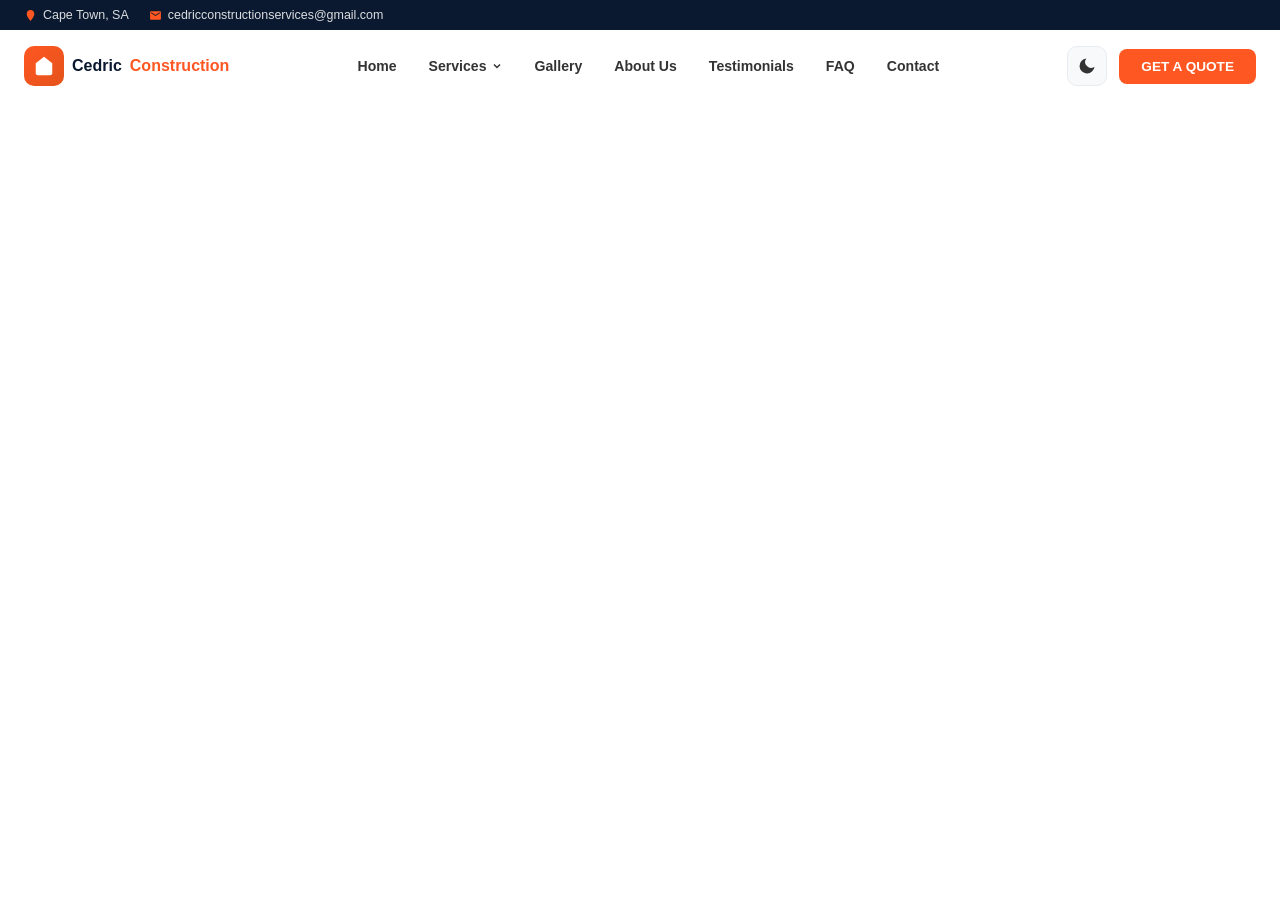
<file: header.html>
<style>
        /* ============================================================
        CSS VARIABLES & RESET
        ============================================================ */
        :root {
            --orange:      #FF5722;
            --orange-dark: #E4531B;
            --navy:        #0A192F;
            --navy-2:      #002366;
            --white:       #FFFFFF;
            --gray:        #333333;
            --light-bg:    #F8F9FA;
            --border:      #E8ECF0;
            --transition:  0.32s cubic-bezier(.4,0,.2,1);
            --font-main:   'Poppins', sans-serif;
            --font-body:   'DM Sans', sans-serif;
        }

        /* Dark Theme Variables */
        [data-theme="dark"] {
            --white:       #0A192F; /* Background becomes Navy */
            --gray:        #E8ECF0; /* Text becomes Light */
            --light-bg:    #07111F;
            --border:      #1E2D42;
            --navy:        #FFFFFF; /* Invert navy for logos/icons if needed */
        }

        *,*::before,*::after{box-sizing:border-box;margin:0;padding:0;}
        html{scroll-behavior:smooth;}
        /* ✅ AFTER */
        body {
        font-family: var(--font-body);
        background: var(--white);
        color: var(--gray);
        transition: background var(--transition), color var(--transition);
        }
        a{text-decoration:none;color:inherit;}

        /* ============================================================
        PRE-HEADER
        ============================================================ */
        .pre-header{background: #0A192F; color:rgba(255,255,255,.85);font-size:.78rem;padding:8px 0;}
        [data-theme="dark"] .pre-header { background: var(--light-bg); border-bottom: 1px solid var(--border); }
        .pre-header .inner{max-width:1280px;margin:0 auto;padding:0 24px;display:flex;align-items:center;justify-content:space-between;flex-wrap:wrap;gap:6px;}
        .pre-header .info{display:flex;align-items:center;gap:20px;}
        .pre-header .info span{display:flex;align-items:center;gap:6px;}
        .pre-header .info span svg{width:13px;height:13px;fill:var(--orange);}

        /* ============================================================
        MAIN NAVIGATION — fixed wrapper
        ============================================================
        REASON FOR position:fixed on the WRAPPER (not sticky on nav):
        - position:sticky only creates a stacking context AFTER the
          element has scrolled to its sticky position. At page-top
          (where you hover Services), sticky behaves like relative,
          meaning z-index is inactive and the hero paints over the
          mega menu.
        - position:fixed puts the element in the VIEWPORT stacking
          context — the highest possible level. Nothing on the page
          can ever paint over it, at any scroll position.
        ============================================================ */
        .header-fixed-wrapper {
            position: fixed;
            top: 0;
            left: 0;
            right: 0;
            width: 100%;
            z-index: 9000;
        }

        .main-nav {
            width: 100%;
            background: var(--white);
            transition: var(--transition);
        }

        /* This class will be added by JavaScript when you scroll */
        .main-nav.scrolled {
            box-shadow: 0 8px 30px rgba(0,0,0,0.12);
            backdrop-filter: blur(10px);
            background: rgba(255, 255, 255, 0.95);
        }

        [data-theme="dark"] .main-nav.scrolled {
            box-shadow: 0 8px 30px rgba(0,0,0,0.4);
            border-bottom: 1px solid var(--border);
            background: rgba(10, 25, 47, 0.95);
        }
       .nav-inner{max-width:1280px;margin:0 auto;padding:0 24px;display:flex;align-items:center;justify-content:space-between;height:72px;}
        
        .logo{display:flex;align-items:center;gap:8px;font-family:var(--font-main);font-weight:800;font-size:(1rem,.3rem);color:var(--navy);
        text-decoration: none;flex-shrink: 0;}
        .logo span{color:var(--orange);}
        .logo-icon{width:40px;height:40px;background:linear-gradient(135deg,var(--orange),var(--orange-dark));border-radius:10px;
            display:flex;align-items:center;justify-content:center;}
        .logo-icon svg{width:22px;height:22px;fill:white;}

        /* Desktop Nav Links */
        .nav-links{display:flex;align-items:center;gap:4px;list-style:none;}
        .nav-links>li{position:relative;}
        .nav-links>li>a{display:flex;align-items:center;gap:4px;padding:10px 14px;font-family:var(--font-main);font-size:.88rem;font-weight:600;color:var(--gray);border-radius:8px;transition:var(--transition);}
        .nav-links>li>a:hover{color:var(--orange);}

        /* Mega Menu — z-index:9100 sits above the fixed wrapper (9000) */
        .mega-menu{position:absolute;top:calc(100% + 10px);left:50%;transform:translateX(-50%) translateY(-8px);background:var(--white);border-radius:14px;box-shadow:0 20px 60px rgba(0,0,0,.16);border:1px solid var(--border);padding:20px;opacity:0;visibility:hidden;transition:0.22s ease;min-width:400px;z-index:9100;}
        .nav-links>li:hover .mega-menu{opacity:1;visibility:visible;transform:translateX(-50%) translateY(0);}
        .mega-menu-grid{display:grid;grid-template-columns:1fr 1fr;gap:15px;}
        .mega-link{display:block;padding:10px;border-radius:8px;transition:var(--transition);}
        .mega-link:hover{background: var(--light-bg);}
        .mega-link-title{display:block;font-weight:700;font-size:0.9rem;color:var(--orange);}
        .mega-link-sub{font-size:0.75rem;color:var(--gray); opacity: 0.8;}
        [data-theme="dark"] .mega-menu{background:#0d1f36;border-color:#1E2D42;}
        [data-theme="dark"] .mega-link:hover{background:rgba(255,255,255,0.07);}
        [data-theme="dark"] .mega-link-sub{color:rgba(255,255,255,.7);}

        /* Theme Toggle Button */
        .theme-toggle {
            background: var(--light-bg);
            border: 1px solid var(--border);
            width: 40px; height: 40px;
            border-radius: 10px;
            cursor: pointer;
            display: flex; align-items: center; justify-content: center;
            transition: var(--transition);
        }
        .theme-toggle svg { width: 20px; height: 20px; fill: var(--gray); }
        #sunIcon { display: none; }
        [data-theme="dark"] #moonIcon { display: none; }
        [data-theme="dark"] #sunIcon { display: block; }

        /* Desktop Right Side */
        .nav-right{display:flex;align-items:center;gap:12px;}
        .nav-cta{background:var(--orange);color:white !important;padding:10px 22px;border-radius:8px;font-size:.85rem;font-weight:700;transition:var(--transition);}
        .nav-cta:hover{background:var(--orange-dark);transform:translateY(-2px);}

        .hamburger{display:none;flex-direction:column;gap:5px;background:none;border:none;cursor:pointer;padding:5px;}
        .hamburger span{display:block;height:3px;width:25px;background:var(--gray);border-radius:3px;transition: var(--transition);}

        /* ============================================================
        MOBILE MENU — positioned below the fixed wrapper
        ============================================================ */
        .mobile-menu{
            position: fixed; top: var(--header-height, 108px); left: -100%;
            width: 100%; height: calc(100vh - var(--header-height, 108px));
            background: var(--white); z-index: 8999;
            transition: 0.4s cubic-bezier(.4,0,.2,1);
            padding: 20px; overflow-y: auto; display: flex; flex-direction: column;
        }
        .mobile-menu.open{left: 0;}
        .mobile-menu a{font-size: 1rem; font-weight: 600; padding: 16px; border-bottom: 1px solid var(--border); display: flex; align-items: center; gap: 10px; color: var(--gray);}
        .mobile-menu .menu-section{font-size: 0.7rem; text-transform: uppercase; color: var(--orange); margin: 15px 0 5px 15px; letter-spacing: 1px;}

        @media (max-width: 1024px) {
            .nav-links, .nav-cta { display: none; }
            .hamburger { display: flex; }
            .pre-header .info span:nth-child(2) { display: none; }
        }
    </style>
</head>
<body>

<div class="header-fixed-wrapper" id="headerFixedWrapper">

<div class="pre-header">
    <div class="inner">
        <div class="info">
            <span><svg viewBox="0 0 24 24"><path d="M12 2C8.13 2 5 5.13 5 9c0 5.25 7 13 7 13s7-7.75 7-13c0-3.87-3.13-7-7-7z"/></svg> Cape Town, SA</span>
            <span><svg viewBox="0 0 24 24"><path d="M20 4H4c-1.1 0-2 .9-2 2v12c0 1.1.9 2 2 2h16c1.1 0 2-.9 2-2V6c0-1.1-.9-2-2-2zm0 4l-8 5-8-5V6l8 5 8-5v2z"/></svg> cedricconstructionservices@gmail.com</span>
        </div>
    </div>
</div>

<nav class="main-nav" id="mainNav">
    <div class="nav-inner">
        <a href="index.html" class="logo">
            <div class="logo-icon">
                <svg viewBox="0 0 24 24"><path d="M3 9l9-7 9 7v11a2 2 0 0 1-2 2H5a2 2 0 0 1-2-2z"></path></svg>
            </div>
            Cedric <span>Construction</span>
        </a>

        <ul class="nav-links">
            <li><a href="index.html">Home</a></li>
            <li>
                <a href="#">Services <svg width="12" height="12" viewBox="0 0 24 24" fill="none" stroke="currentColor" stroke-width="3"><path d="M6 9l6 6 6-6"/></svg></a>
                <div class="mega-menu">
                    <div class="mega-menu-grid">
                        <a href="tiling.html" class="mega-link">
                            <span class="mega-link-title">Tiling & Flooring</span>
                            <span class="mega-link-sub">Ceramic and wood finishes</span>
                        </a>
                        <a href="roofing.html" class="mega-link">
                            <span class="mega-link-title">Roofing Services</span>
                            <span class="mega-link-sub">Repairs and installations</span>
                        </a>
                        <a href="painting.html" class="mega-link">
                            <span class="mega-link-title">Painting & Plastering</span>
                            <span class="mega-link-sub">Interior and exterior care</span>
                        </a>
                        <a href="building.html" class="mega-link">
                            <span class="mega-link-title">General Building</span>
                            <span class="mega-link-sub">Renovations and extensions</span>
                        </a>
                    </div>
                </div>
            </li>
            <li><a href="projects.html">Gallery</a></li>
            <li><a href="about.html">About Us</a></li>
            <li><a href="testimonials.html">Testimonials</a></li>
            <li><a href="faq.html">FAQ</a></li>
            <li><a href="contact.html">Contact</a></li>
        </ul>

        <div class="nav-right">
            <button class="theme-toggle" id="themeToggle" title="Toggle Dark Mode">
                <svg id="moonIcon" viewBox="0 0 24 24"><path d="M21 12.79A9 9 0 1 1 11.21 3 7 7 0 0 0 21 12.79z"></path></svg>
                <svg id="sunIcon" viewBox="0 0 24 24"><circle cx="12" cy="12" r="5"></circle><line x1="12" y1="1" x2="12" y2="3"></line><line x1="12" y1="21" x2="12" y2="23"></line><line x1="4.22" y1="4.22" x2="5.64" y2="5.64"></line><line x1="18.36" y1="18.36" x2="19.78" y2="19.78"></line><line x1="1" y1="12" x2="3" y2="12"></line><line x1="21" y1="12" x2="23" y2="12"></line><line x1="4.22" y1="19.78" x2="5.64" y2="18.36"></line><line x1="18.36" y1="5.64" x2="19.78" y2="4.22"></line></svg>
            </button>
            
            <a href="contact.html#contact-form" class="nav-cta">GET A QUOTE</a>
            <button class="hamburger" id="hamburger">
                <span></span><span></span><span></span>
            </button>
        </div>
    </div>
</nav>

</div><!-- end .header-fixed-wrapper -->

<div class="mobile-menu" id="mobileMenu">
    <div class="menu-section">Main Menu</div>
    <a href="index.html">🏠 Home</a>
    <a href="projects.html">🖼️ Gallery</a>
    <a href="about.html">👷 About Us</a>
    <a href="testimonials.html">💬 Testimonials</a>
    <a href="contact.html">📞 Contact Us</a>
    <div class="menu-section">Our Services</div>
    <a href="tiling.html">🧱 Tiling</a>
    <a href="roofing.html">🏠 Roofing</a>
    <a href="painting.html">🎨 Painting</a>
    <a href="building.html">🏗️ Building</a>
    <a href="faq.html">❓  FAQ</a>
    <a href="contact.html#contact-form" class="nav-cta">GET A QUOTE</a>
</div>

<script>
    // 1. Theme Logic
    const themeToggle = document.getElementById('themeToggle');
    const htmlElement = document.documentElement;
    const savedTheme = localStorage.getItem('theme') || 'light';
    htmlElement.setAttribute('data-theme', savedTheme);

    themeToggle.addEventListener('click', () => {
        const currentTheme = htmlElement.getAttribute('data-theme');
        const newTheme = currentTheme === 'light' ? 'dark' : 'light';
        htmlElement.setAttribute('data-theme', newTheme);
        localStorage.setItem('theme', newTheme);
    });

    // 2. Measure fixed header height → set CSS variable + body padding
    //    so page content starts below the fixed bar, not hidden under it
    function applyHeaderHeight() {
        const wrapper = document.getElementById('headerFixedWrapper');
        if (!wrapper) return;
        const h = wrapper.offsetHeight;
        document.documentElement.style.setProperty('--header-height', h + 'px');
        document.body.style.paddingTop = h + 'px';
    }
    applyHeaderHeight();
    window.addEventListener('resize', applyHeaderHeight);

    // 3. Mobile Menu Logic
    const hamburger  = document.getElementById('hamburger');
    const mobileMenu = document.getElementById('mobileMenu');
    const mainNav    = document.getElementById('mainNav');

    hamburger.addEventListener('click', () => {
        mobileMenu.classList.toggle('open');
        const spans = hamburger.querySelectorAll('span');
        if (mobileMenu.classList.contains('open')) {
            spans[0].style.transform = 'rotate(45deg) translate(6px, 6px)';
            spans[1].style.opacity   = '0';
            spans[2].style.transform = 'rotate(-45deg) translate(5px, -5px)';
        } else {
            spans[0].style.transform = 'none';
            spans[1].style.opacity   = '1';
            spans[2].style.transform = 'none';
        }
    });

    // 4. Scroll shadow on the nav (not the wrapper — wrapper is fixed)
    window.addEventListener('scroll', () => {
        mainNav.classList.toggle('scrolled', window.scrollY > 20);
    });
</script>

</body>
</file>
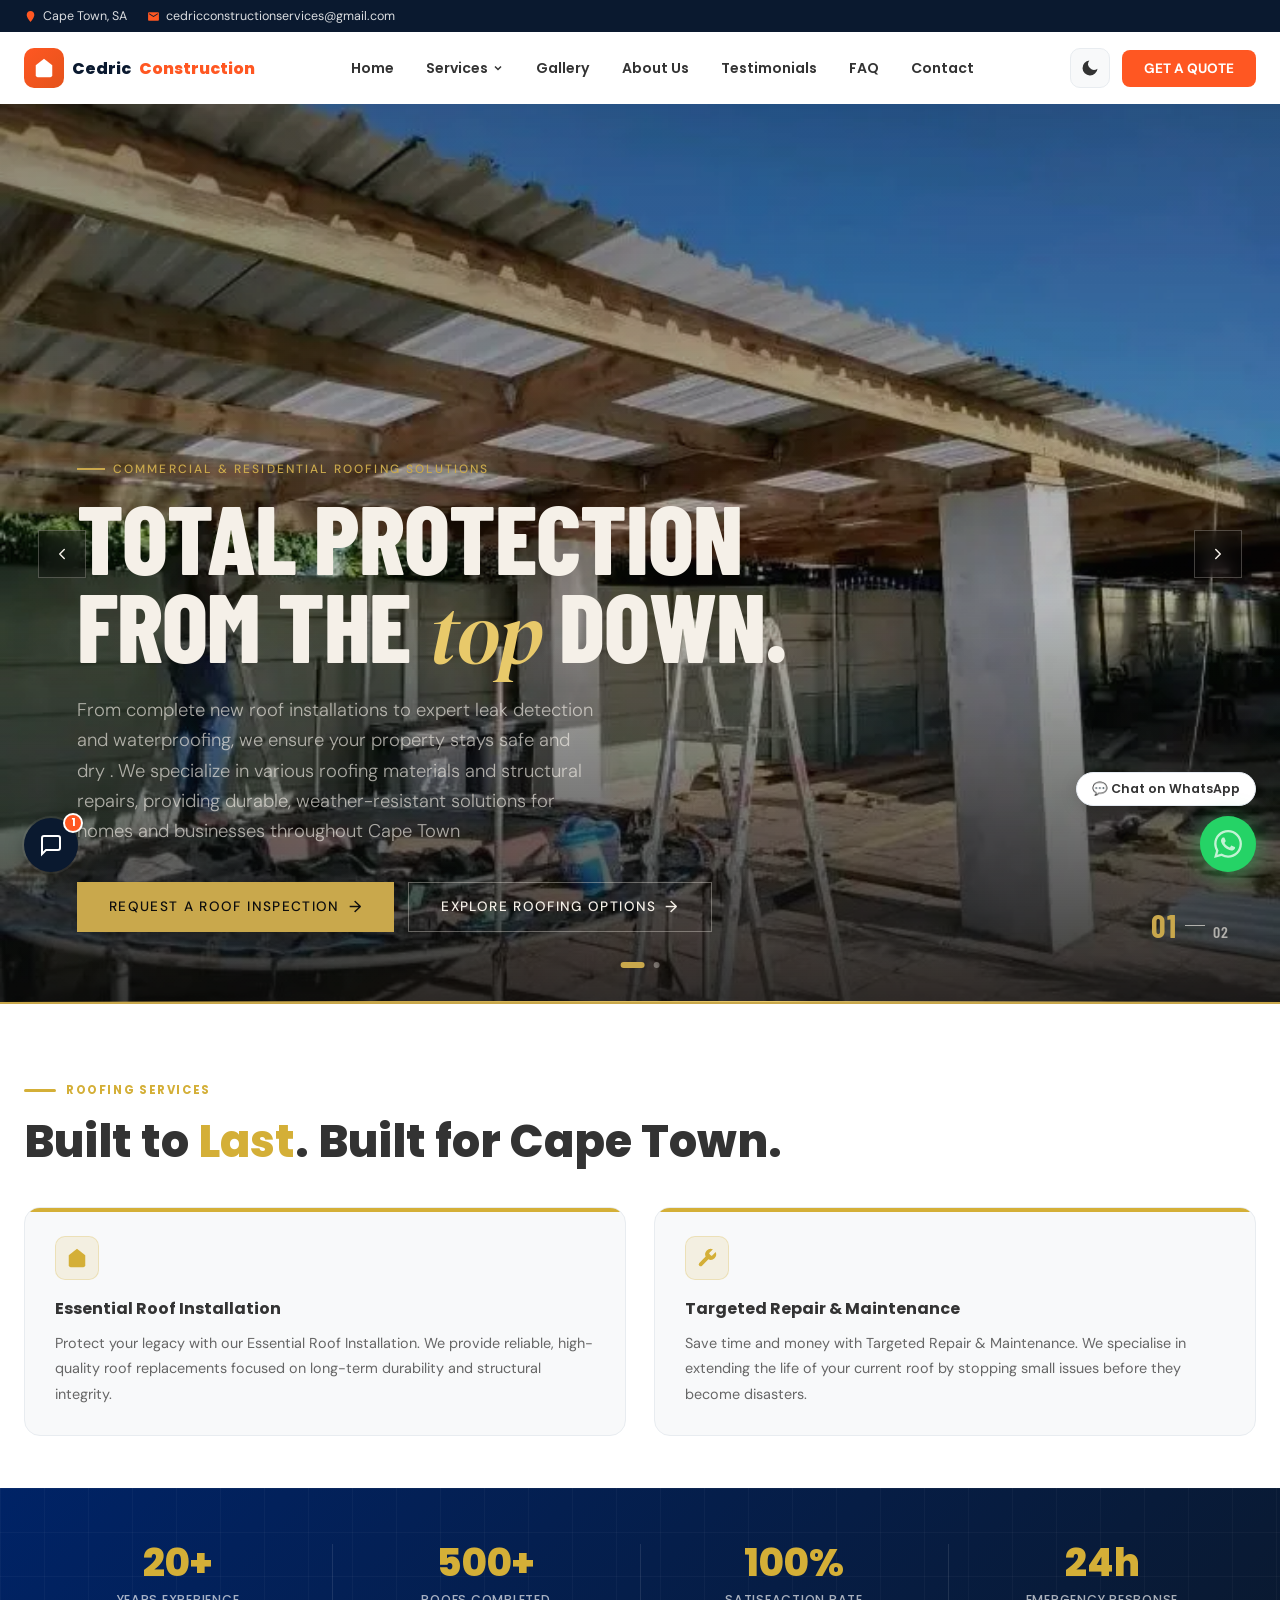
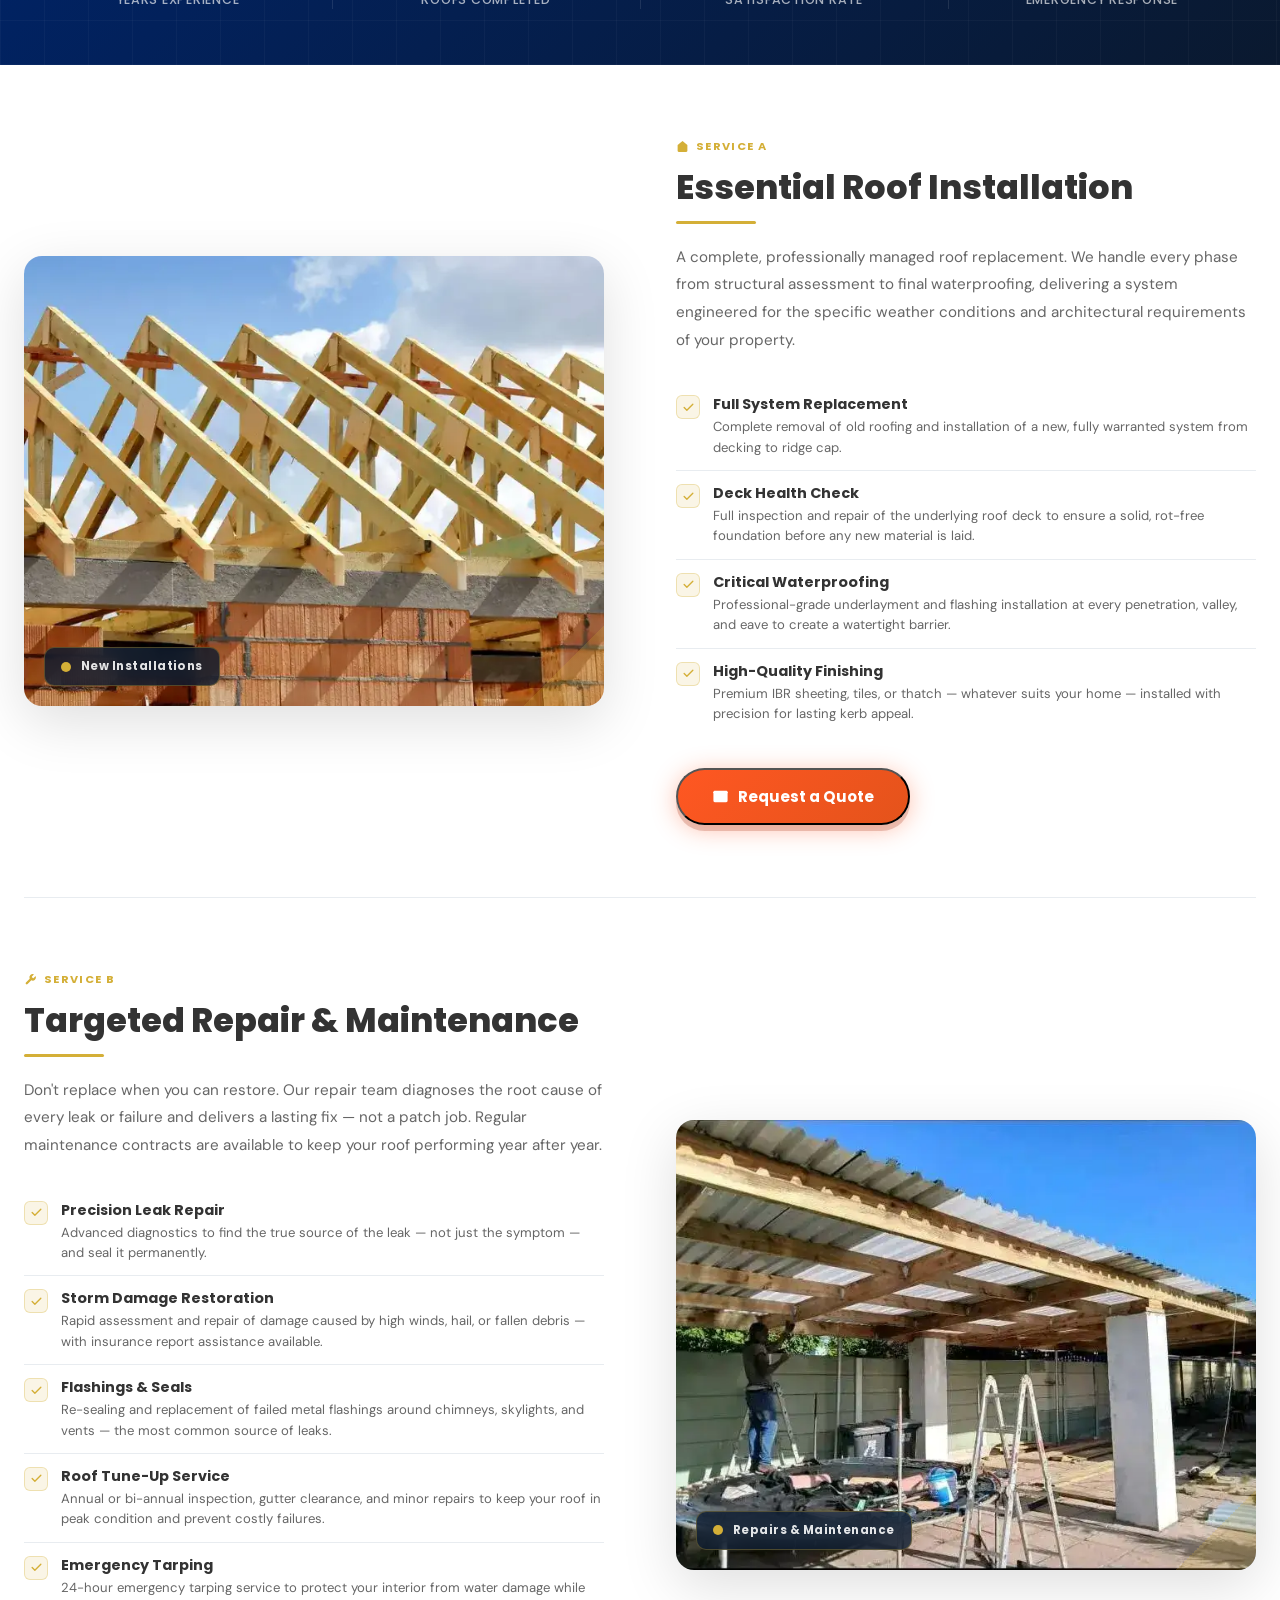
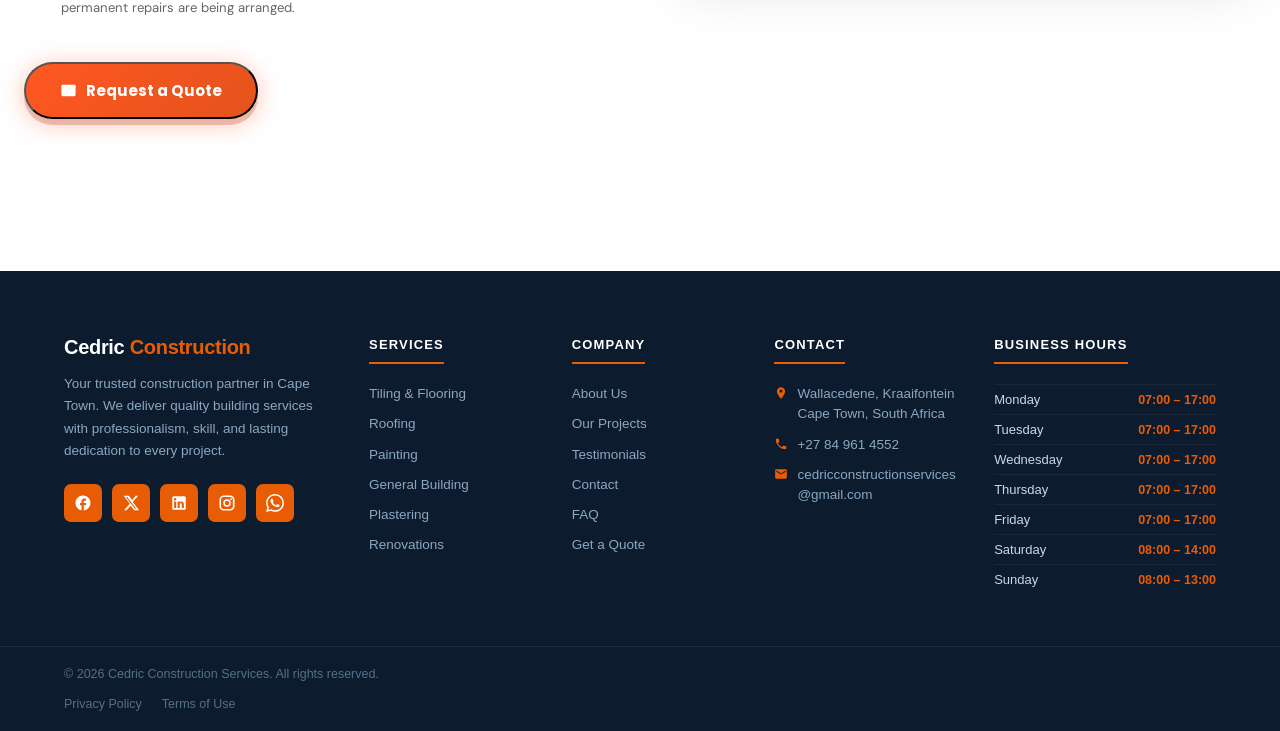
<file: roofing.html>
<!DOCTYPE html>
<html lang="en">

<head>
  <meta charset="UTF-8">
  <meta name="viewport" content="width=device-width, initial-scale=1.0">
  <title>roofing — Cedric Construction Services</title>

  <!--
    THEME INIT — MUST be first, before any stylesheet.
    about.html was MISSING this entirely — that's why dark mode
    caused a white flash every time you navigated to this page.
  -->
  <script>
    (function () {
      var t = localStorage.getItem('theme') || 'light';
      document.documentElement.setAttribute('data-theme', t);
    }());
  </script>

  <link rel="preconnect" href="https://fonts.googleapis.com">
  <link rel="preconnect" href="https://fonts.gstatic.com" crossorigin>
  <link
    href="https://fonts.googleapis.com/css2?family=DM+Sans:wght@400;500;700&family=Poppins:wght@400;500;600;700;800&display=swap"
    rel="stylesheet">

  <!-- Dark mode overrides for ALL page sections -->
  <link rel="stylesheet" href="/assets/css/dark-mode.css">
  <link rel="stylesheet" href="/assets/css/mobile-fixes.css">

  <style>
    #header-placeholder,
    #footer-placeholder {
      display: block;
      width: 100%;
    }
  </style>

  <script src="/assets/js/hero-engine.js"></script>
  <script src="/assets/js/component.js" defer></script>
</head>

<body>
  <div id="header-placeholder"></div>
  <div id="hero-placeholder"></div>
  <!-- <div id="hero-placeholder"></div> -->

  <!--
  ================================================================
  CEDRIC CONSTRUCTION — ROOFING SERVICES SECTION
  Paste between #hero-placeholder and the footer in roofing.html.
  Dark mode: reacts to data-theme on <html> via CSS vars.
  ================================================================
-->

  <style>
    /* ── Inherit site vars + local fallbacks ─────────────────────── */
    :root {
      --rs-gold: #D4AF37;
      --rs-gold-dark: #b8941e;
      --rs-charcoal: #333333;
      --rs-white: #FFFFFF;
      --rs-light: #F8F9FA;
      --rs-border: #E8ECF0;
      --rs-orange: var(--orange, #FF5722);
      --rs-navy: var(--navy, #0A192F);
      --rs-navy-2: var(--navy-2, #002366);
      --rs-font-main: var(--font-main, 'Poppins', sans-serif);
      --rs-font-body: var(--font-body, 'DM Sans', sans-serif);
      --rs-transition: var(--transition, 0.32s cubic-bezier(.4, 0, .2, 1));
      /* Theme-aware surfaces */
      --rs-surface: #FFFFFF;
      --rs-text: #333333;
      --rs-text-muted: #666666;
      --rs-bg: #F8F9FA;
      --rs-card-border: #E8ECF0;
    }

    [data-theme="dark"] {
      --rs-surface: #0d1f36;
      --rs-text: #E8ECF0;
      --rs-text-muted: rgba(255, 255, 255, .55);
      --rs-bg: #07111F;
      --rs-card-border: #1E2D42;
      --rs-light: #07111F;
      --rs-border: #1E2D42;
    }

    /* ── INTRO STRIP ─────────────────────────────────────────────── */
    .rs-intro {
      background: var(--rs-surface);
      padding: 72px 0 52px;
      transition: background var(--rs-transition);
    }

    .rs-intro-inner {
      max-width: 1280px;
      margin: 0 auto;
      padding: 0 24px;
    }

    .rs-eyebrow {
      display: inline-flex;
      align-items: center;
      gap: 10px;
      font-family: var(--rs-font-main);
      font-size: .72rem;
      font-weight: 700;
      letter-spacing: .14em;
      text-transform: uppercase;
      color: var(--rs-gold);
      margin-bottom: 18px;
    }

    .rs-eyebrow::before {
      content: '';
      width: 32px;
      height: 3px;
      background: var(--rs-gold);
      border-radius: 2px;
    }

    .rs-intro-heading {
      font-family: var(--rs-font-main);
      font-size: clamp(1.9rem, 4.5vw, 2.8rem);
      font-weight: 800;
      color: var(--rs-text);
      line-height: 1.12;
      margin: 0 0 40px;
      transition: color var(--rs-transition);
    }

    .rs-intro-heading em {
      font-style: normal;
      color: var(--rs-gold);
    }

    .rs-intro-cards {
      display: grid;
      grid-template-columns: 1fr 1fr;
      gap: 28px;
    }

    .rs-intro-card {
      background: var(--rs-bg);
      border: 1.5px solid var(--rs-card-border);
      border-radius: 16px;
      padding: 28px 30px;
      position: relative;
      overflow: hidden;
      transition: background var(--rs-transition), border-color var(--rs-transition),
        box-shadow var(--rs-transition);
    }

    .rs-intro-card::before {
      content: '';
      position: absolute;
      top: 0;
      left: 0;
      right: 0;
      height: 4px;
      background: var(--rs-gold);
    }

    .rs-intro-card:hover {
      box-shadow: 0 8px 32px rgba(0, 0, 0, .09);
      border-color: var(--rs-gold);
    }

    .rs-intro-card-icon {
      width: 44px;
      height: 44px;
      border-radius: 10px;
      background: rgba(212, 175, 55, .12);
      border: 1px solid rgba(212, 175, 55, .25);
      display: flex;
      align-items: center;
      justify-content: center;
      margin-bottom: 16px;
    }

    .rs-intro-card-icon svg {
      width: 22px;
      height: 22px;
      fill: var(--rs-gold);
    }

    .rs-intro-card h3 {
      font-family: var(--rs-font-main);
      font-size: 1rem;
      font-weight: 700;
      color: var(--rs-text);
      margin: 0 0 10px;
      transition: color var(--rs-transition);
    }

    .rs-intro-card p {
      font-size: .9rem;
      color: var(--rs-text-muted);
      line-height: 1.75;
      margin: 0;
      transition: color var(--rs-transition);
    }

    /* ── SERVICE BLOCKS SECTION ──────────────────────────────────── */
    .rs-section {
      background: var(--rs-surface);
      padding: 0 0 80px;
      transition: background var(--rs-transition);
    }

    .rs-section-inner {
      max-width: 1280px;
      margin: 0 auto;
      padding: 0 24px;
      display: flex;
      flex-direction: column;
      gap: 0;
    }

    /* ── Individual service block ── */
    .rs-block {
      display: grid;
      grid-template-columns: 1fr 1fr;
      gap: 72px;
      align-items: center;
      padding: 72px 0;
      border-bottom: 1px solid var(--rs-card-border);
      /* Scroll-reveal initial state */
      opacity: 0;
      transform: translateY(40px);
      transition:
        opacity .65s ease,
        transform .65s ease,
        border-color var(--rs-transition);
    }

    .rs-block:last-child {
      border-bottom: none;
    }

    .rs-block.rs-visible {
      opacity: 1;
      transform: translateY(0);
    }

    /* Row 2: text left, image right */
    .rs-block--flip .rs-block-img {
      order: 2;
    }

    .rs-block--flip .rs-block-text {
      order: 1;
    }

    /* ── IMAGE COLUMN ── */
    .rs-block-img {
      position: relative;
    }

    .rs-img-wrap {
      border-radius: 18px;
      overflow: hidden;
      box-shadow: 0 16px 56px rgba(0, 0, 0, .13);
      line-height: 0;
      position: relative;
      transition: transform .32s cubic-bezier(.4, 0, .2, 1),
        box-shadow .32s cubic-bezier(.4, 0, .2, 1);
    }

    .rs-img-wrap:hover {
      transform: translateY(-8px);
      box-shadow: 0 28px 72px rgba(0, 0, 0, .18);
    }

    .rs-img-wrap img {
      width: 100%;
      height: 450px;
      object-fit: cover;
      display: block;
      transition: transform .5s cubic-bezier(.4, 0, .2, 1);
    }

    .rs-img-wrap:hover img {
      transform: scale(1.04);
    }

    /* Gold corner mark */
    .rs-img-wrap::after {
      content: '';
      position: absolute;
      bottom: 0;
      right: 0;
      width: 80px;
      height: 80px;
      background: linear-gradient(135deg, transparent 50%, rgba(212, 175, 55, .22) 50%);
      border-radius: 0 0 18px 0;
      pointer-events: none;
      z-index: 1;
    }

    /* Floating service badge */
    .rs-img-badge {
      position: absolute;
      bottom: 20px;
      left: 20px;
      z-index: 2;
      background: rgba(10, 25, 47, .78);
      backdrop-filter: blur(10px);
      border: 1px solid rgba(212, 175, 55, .3);
      border-radius: 10px;
      padding: 10px 16px;
      display: flex;
      align-items: center;
      gap: 10px;
    }

    .rs-img-badge-dot {
      width: 10px;
      height: 10px;
      border-radius: 50%;
      background: var(--rs-gold);
      flex-shrink: 0;
      animation: rsPulse 1.8s ease-in-out infinite;
    }

    @keyframes rsPulse {

      0%,
      100% {
        opacity: 1;
        transform: scale(1);
      }

      50% {
        opacity: .4;
        transform: scale(1.4);
      }
    }

    .rs-img-badge span {
      font-family: var(--rs-font-main);
      font-size: .72rem;
      font-weight: 700;
      color: rgba(255, 255, 255, .88);
      letter-spacing: .04em;
    }

    /* ── TEXT COLUMN ── */
    .rs-block-text {}

    .rs-block-label {
      display: inline-flex;
      align-items: center;
      gap: 7px;
      font-family: var(--rs-font-main);
      font-size: .7rem;
      font-weight: 700;
      letter-spacing: .12em;
      text-transform: uppercase;
      color: var(--rs-gold);
      margin-bottom: 14px;
    }

    .rs-block-label svg {
      width: 13px;
      height: 13px;
      fill: var(--rs-gold);
    }

    /* .gold-underline — as specified */
    .gold-underline {
      font-family: var(--rs-font-main);
      font-size: clamp(1.5rem, 3vw, 2.1rem);
      font-weight: 800;
      color: var(--rs-text);
      line-height: 1.15;
      margin: 0 0 20px;
      padding-bottom: 16px;
      position: relative;
      transition: color var(--rs-transition);
    }

    .gold-underline::after {
      content: '';
      position: absolute;
      bottom: 0;
      left: 0;
      width: 80px;
      height: 3px;
      background: var(--rs-gold);
      border-radius: 2px;
    }

    .rs-block-desc {
      font-size: .95rem;
      color: var(--rs-text-muted);
      line-height: 1.82;
      margin: 0 0 28px;
      transition: color var(--rs-transition);
    }

    /* Gold-checkmark list */
    .rs-checklist {
      list-style: none;
      padding: 0;
      margin: 0 0 32px;
      display: flex;
      flex-direction: column;
      gap: 0;
    }

    .rs-checklist li {
      display: flex;
      align-items: flex-start;
      gap: 13px;
      padding: 12px 0;
      border-bottom: 1px solid var(--rs-card-border);
      transition: border-color var(--rs-transition);
    }

    .rs-checklist li:last-child {
      border-bottom: none;
    }

    .rs-check {
      width: 24px;
      height: 24px;
      border-radius: 6px;
      flex-shrink: 0;
      background: rgba(212, 175, 55, .12);
      border: 1.5px solid rgba(212, 175, 55, .3);
      display: flex;
      align-items: center;
      justify-content: center;
      margin-top: 1px;
      transition: background var(--rs-transition), border-color var(--rs-transition);
    }

    .rs-checklist li:hover .rs-check {
      background: var(--rs-gold);
      border-color: var(--rs-gold);
    }

    .rs-check svg {
      width: 13px;
      height: 13px;
    }

    .rs-check svg path {
      stroke: var(--rs-gold);
      transition: stroke var(--rs-transition);
    }

    .rs-checklist li:hover .rs-check svg path {
      stroke: #fff;
    }

    .rs-check-content {}

    .rs-check-title {
      font-family: var(--rs-font-main);
      font-size: .9rem;
      font-weight: 700;
      color: var(--rs-text);
      margin-bottom: 2px;
      transition: color var(--rs-transition);
    }

    .rs-check-sub {
      font-size: .82rem;
      color: var(--rs-text-muted);
      line-height: 1.55;
      transition: color var(--rs-transition);
    }

    /* CTA Button — gold bg, charcoal on hover */
    .rs-quote-btn {
      display: inline-flex;
      align-items: center;
      gap: 10px;
      background: var(--rs-gold);
      color: var(--rs-charcoal);
      padding: 14px 30px;
      border-radius: 10px;
      font-family: var(--rs-font-main);
      font-weight: 700;
      font-size: .9rem;
      border: 2px solid var(--rs-gold);
      cursor: pointer;
      box-shadow: 0 4px 20px rgba(212, 175, 55, .30), 0 4px 0 rgba(100, 80, 0, .15);
      transition: var(--rs-transition);
      text-decoration: none;
      letter-spacing: .01em;
    }

    .rs-quote-btn:hover {
      background: var(--rs-charcoal);
      color: var(--rs-gold);
      border-color: var(--rs-charcoal);
      box-shadow: 0 8px 28px rgba(0, 0, 0, .22), 0 8px 0 rgba(0, 0, 0, .1);
      transform: translateY(-3px);
    }

    [data-theme="dark"] .rs-quote-btn:hover {
      background: var(--rs-text);
      color: var(--rs-gold);
      border-color: var(--rs-text);
    }

    .rs-quote-btn:active {
      transform: translateY(0);
    }

    .rs-quote-btn svg {
      width: 17px;
      height: 17px;
      transition: fill var(--rs-transition);
    }

    /* ── MID-PAGE TRUST STRIP ────────────────────────────────────── */
    .rs-trust-strip {
      background: linear-gradient(135deg, var(--rs-navy-2) 0%, #0A192F 100%);
      padding: 48px 0;
      position: relative;
      overflow: hidden;
    }

    .rs-trust-strip::before {
      content: '';
      position: absolute;
      inset: 0;
      background-image:
        linear-gradient(rgba(255, 255, 255, .03) 1px, transparent 1px),
        linear-gradient(90deg, rgba(255, 255, 255, .03) 1px, transparent 1px);
      background-size: 44px 44px;
    }

    .rs-trust-inner {
      max-width: 1280px;
      margin: 0 auto;
      padding: 0 24px;
      display: grid;
      grid-template-columns: repeat(4, 1fr);
      gap: 0;
      position: relative;
      z-index: 2;
    }

    .rs-trust-item {
      text-align: center;
      padding: 8px 16px;
      position: relative;
    }

    .rs-trust-item+.rs-trust-item::before {
      content: '';
      position: absolute;
      left: 0;
      top: 10%;
      bottom: 10%;
      width: 1px;
      background: rgba(255, 255, 255, .1);
    }

    .rs-trust-num {
      display: block;
      font-family: var(--rs-font-main);
      font-size: 2.4rem;
      font-weight: 800;
      color: var(--rs-gold);
      line-height: 1;
      margin-bottom: 6px;
    }

    .rs-trust-label {
      font-family: var(--rs-font-main);
      font-size: .78rem;
      font-weight: 500;
      color: rgba(255, 255, 255, .65);
      text-transform: uppercase;
      letter-spacing: .06em;
    }

    /* ── FINAL CTA ───────────────────────────────────────────────── */
    .t-cta {
      background: var(--light-bg);
      padding: 80px 0;
    }

    [data-theme="dark"] .t-cta {
      background: #0d1f36;
    }

    .t-cta-inner {
      max-width: 720px;
      margin: 0 auto;
      padding: 0 24px;
      text-align: center;
    }

    .t-cta h2 {
      font-family: var(--font-main);
      font-size: clamp(1.7rem, 4vw, 2.4rem);
      font-weight: 800;
      color: var(--gray);
      margin-bottom: 14px;
      line-height: 1.18;
    }

    [data-theme="dark"] .t-cta h2 {
      color: #fff;
    }

    .t-cta p {
      font-size: .96rem;
      color: #888;
      line-height: 1.78;
      margin-bottom: 36px;
    }

    .t-cta-btns {
      display: flex;
      gap: 14px;
      justify-content: center;
      flex-wrap: wrap;
    }

    .t-btn-primary {
      display: inline-flex;
      align-items: center;
      gap: 9px;
      background: linear-gradient(135deg, var(--orange), var(--orange-dark));
      color: #fff;
      padding: 15px 34px;
      border-radius: 100px;
      font-family: var(--font-main);
      font-weight: 700;
      font-size: .94rem;
      box-shadow: 0 4px 24px rgba(255, 87, 34, .38), 0 6px 0 rgba(140, 30, 0, .22);
      transition: var(--transition);
    }

    .t-btn-primary:hover {
      transform: translateY(-3px);
      box-shadow: 0 8px 32px rgba(255, 87, 34, .5), 0 10px 0 rgba(140, 30, 0, .18);
    }

    .t-btn-primary svg {
      width: 17px;
      height: 17px;
      fill: #fff;
    }

    .t-btn-secondary {
      display: inline-flex;
      align-items: center;
      gap: 9px;
      background: transparent;
      color: var(--orange);
      border: 2px solid var(--orange);
      padding: 15px 34px;
      border-radius: 100px;
      font-family: var(--font-main);
      font-weight: 700;
      font-size: .94rem;
      transition: var(--transition);
    }

    .t-btn-secondary:hover {
      background: rgba(255, 87, 34, .07);
      transform: translateY(-2px);
    }

    .t-btn-secondary svg {
      width: 17px;
      height: 17px;
      fill: var(--orange);
    }


    /* ── RESPONSIVE ──────────────────────────────────────────────── */
    @media (max-width: 960px) {
      .rs-intro-cards {
        grid-template-columns: 1fr;
        gap: 18px;
      }

      .rs-block {
        grid-template-columns: 1fr;
        gap: 36px;
        padding: 52px 0;
      }

      .rs-block-img {
        order: 0 !important;
      }

      .rs-block-text {
        order: 1 !important;
      }

      .rs-img-wrap img {
        height: 300px;
      }

      .rs-trust-inner {
        grid-template-columns: 1fr 1fr;
        gap: 24px;
      }

      .rs-trust-item+.rs-trust-item::before {
        display: none;
      }
    }

    @media (max-width: 600px) {
      .rs-intro {
        padding: 48px 0 36px;
      }

      .rs-img-wrap img {
        height: 240px;
      }

      .rs-final-cta-btns {
        flex-direction: column;
        align-items: center;
      }

      .rs-trust-inner {
        grid-template-columns: 1fr 1fr;
      }
    }
  </style>

  <!-- ━━━━━━━━━━━━━━━━━━━━━━━━━━━━━━━━━━━━━━━━━━
     INTRO SECTION
━━━━━━━━━━━━━━━━━━━━━━━━━━━━━━━━━━━━━━━━━━ -->
  <section class="rs-intro">
    <div class="rs-intro-inner">
      <div class="rs-eyebrow">Roofing Services</div>
      <h2 class="rs-intro-heading">Built to <em>Last</em>. Built for Cape Town.</h2>
      <div class="rs-intro-cards">

        <div class="rs-intro-card">
          <div class="rs-intro-card-icon">
            <svg viewBox="0 0 24 24">
              <path d="M3 9l9-7 9 7v11a2 2 0 01-2 2H5a2 2 0 01-2-2z" />
            </svg>
          </div>
          <h3>Essential Roof Installation</h3>
          <p>Protect your legacy with our Essential Roof Installation. We provide reliable, high-quality roof
            replacements focused on long-term durability and structural integrity.</p>
        </div>

        <div class="rs-intro-card">
          <div class="rs-intro-card-icon">
            <svg viewBox="0 0 24 24">
              <path
                d="M14.7 6.3a1 1 0 0 0 0 1.4l1.6 1.6a1 1 0 0 0 1.4 0l3.77-3.77a6 6 0 0 1-7.94 7.94l-6.91 6.91a2.12 2.12 0 0 1-3-3l6.91-6.91a6 6 0 0 1 7.94-7.94l-3.76 3.76z" />
            </svg>
          </div>
          <h3>Targeted Repair &amp; Maintenance</h3>
          <p>Save time and money with Targeted Repair &amp; Maintenance. We specialise in extending the life of your
            current roof by stopping small issues before they become disasters.</p>
        </div>

      </div>
    </div>
  </section>

  <!-- ━━━━━━━━━━━━━━━━━━━━━━━━━━━━━━━━━━━━━━━━━━
     TRUST STRIP
━━━━━━━━━━━━━━━━━━━━━━━━━━━━━━━━━━━━━━━━━━ -->
  <div class="rs-trust-strip">
    <div class="rs-trust-inner">
      <div class="rs-trust-item">
        <span class="rs-trust-num">20+</span>
        <span class="rs-trust-label">Years Experience</span>
      </div>
      <div class="rs-trust-item">
        <span class="rs-trust-num">500+</span>
        <span class="rs-trust-label">Roofs Completed</span>
      </div>
      <div class="rs-trust-item">
        <span class="rs-trust-num">100%</span>
        <span class="rs-trust-label">Satisfaction Rate</span>
      </div>
      <div class="rs-trust-item">
        <span class="rs-trust-num">24h</span>
        <span class="rs-trust-label">Emergency Response</span>
      </div>
    </div>
  </div>

  <!-- ━━━━━━━━━━━━━━━━━━━━━━━━━━━━━━━━━━━━━━━━━━
     SERVICE BLOCKS
━━━━━━━━━━━━━━━━━━━━━━━━━━━━━━━━━━━━━━━━━━ -->
  <section class="rs-section">
    <div class="rs-section-inner">

      <!-- ── BLOCK A: Roof Installation — Image LEFT, Text RIGHT ── -->
      <div class="rs-block" id="rs-block-install">
        <div class="rs-block-img">
          <div class="rs-img-wrap">
            <img src="assets/images/new_roof.webp" alt="Roof Installation" loading="lazy"
              onerror="this.src='data:image/svg+xml,<svg xmlns=%22http://www.w3.org/2000/svg%22 viewBox=%220 0 4 3%22><rect width=%224%22 height=%223%22 fill=%22%23e0e5ec%22/><text x=%222%22 y=%221.8%22 font-size=%221%22 text-anchor=%22middle%22 fill=%22%23aaa%22 font-family=%22sans-serif%22>roof-installation.png</text></svg>'">
          </div>
          <div class="rs-img-badge">
            <div class="rs-img-badge-dot"></div>
            <span>New Installations</span>
          </div>
        </div>

        <div class="rs-block-text">
          <span class="rs-block-label">
            <svg viewBox="0 0 24 24">
              <path d="M3 9l9-7 9 7v11a2 2 0 01-2 2H5a2 2 0 01-2-2z" />
            </svg>
            Service A
          </span>
          <h3 class="gold-underline">Essential Roof Installation</h3>
          <p class="rs-block-desc">A complete, professionally managed roof replacement. We handle every phase from
            structural assessment to final waterproofing, delivering a system engineered for the specific weather
            conditions and architectural requirements of your property.</p>

          <ul class="rs-checklist">
            <li>
              <div class="rs-check">
                <svg viewBox="0 0 24 24" fill="none">
                  <path d="M20 6L9 17l-5-5" stroke="#D4AF37" stroke-width="2.5" stroke-linecap="round"
                    stroke-linejoin="round" />
                </svg>
              </div>
              <div class="rs-check-content">
                <div class="rs-check-title">Full System Replacement</div>
                <div class="rs-check-sub">Complete removal of old roofing and installation of a new, fully warranted
                  system from decking to ridge cap.</div>
              </div>
            </li>
            <li>
              <div class="rs-check">
                <svg viewBox="0 0 24 24" fill="none">
                  <path d="M20 6L9 17l-5-5" stroke="#D4AF37" stroke-width="2.5" stroke-linecap="round"
                    stroke-linejoin="round" />
                </svg>
              </div>
              <div class="rs-check-content">
                <div class="rs-check-title">Deck Health Check</div>
                <div class="rs-check-sub">Full inspection and repair of the underlying roof deck to ensure a solid,
                  rot-free foundation before any new material is laid.</div>
              </div>
            </li>
            <li>
              <div class="rs-check">
                <svg viewBox="0 0 24 24" fill="none">
                  <path d="M20 6L9 17l-5-5" stroke="#D4AF37" stroke-width="2.5" stroke-linecap="round"
                    stroke-linejoin="round" />
                </svg>
              </div>
              <div class="rs-check-content">
                <div class="rs-check-title">Critical Waterproofing</div>
                <div class="rs-check-sub">Professional-grade underlayment and flashing installation at every
                  penetration, valley, and eave to create a watertight barrier.</div>
              </div>
            </li>
            <li>
              <div class="rs-check">
                <svg viewBox="0 0 24 24" fill="none">
                  <path d="M20 6L9 17l-5-5" stroke="#D4AF37" stroke-width="2.5" stroke-linecap="round"
                    stroke-linejoin="round" />
                </svg>
              </div>
              <div class="rs-check-content">
                <div class="rs-check-title">High-Quality Finishing</div>
                <div class="rs-check-sub">Premium IBR sheeting, tiles, or thatch — whatever suits your home — installed
                  with precision for lasting kerb appeal.</div>
              </div>
            </li>
          </ul>
          <a href="contact.html#contact-form">
            <button class="t-btn-primary" onclick="rsInquiry('Essential Roof Installation')">
              <svg viewBox="0 0 24 24" fill="currentColor">
                <path d="M4 4h16c1.1 0 2 .9 2 2v12c0 1.1-.9 2-2 2H4c-1.1 0-2-.9-2-2V6c0-1.1.9-2 2-2z" />
                <polyline points="22,6 12,13 2,6" fill="none" stroke="currentColor" stroke-width="1.5" />
              </svg>
              Request a Quote
            </button>
          </a>
        </div>
      </div>

      <!-- ── BLOCK B: Repair — Text LEFT, Image RIGHT ── -->
      <div class="rs-block rs-block--flip" id="rs-block-repair">
        <div class="rs-block-img">
          <div class="rs-img-wrap">
            <img src="assets/images/Roofing.webp" alt="Roof Repair &amp; Maintenance" loading="lazy"
              onerror="this.src='data:image/svg+xml,<svg xmlns=%22http://www.w3.org/2000/svg%22 viewBox=%220 0 4 3%22><rect width=%224%22 height=%223%22 fill=%22%23e0e5ec%22/><text x=%222%22 y=%221.8%22 font-size=%221%22 text-anchor=%22middle%22 fill=%22%23aaa%22 font-family=%22sans-serif%22>roof-repair.png</text></svg>'">
          </div>
          <div class="rs-img-badge">
            <div class="rs-img-badge-dot"></div>
            <span>Repairs &amp; Maintenance</span>
          </div>
        </div>

        <div class="rs-block-text">
          <span class="rs-block-label">
            <svg viewBox="0 0 24 24">
              <path
                d="M14.7 6.3a1 1 0 0 0 0 1.4l1.6 1.6a1 1 0 0 0 1.4 0l3.77-3.77a6 6 0 0 1-7.94 7.94l-6.91 6.91a2.12 2.12 0 0 1-3-3l6.91-6.91a6 6 0 0 1 7.94-7.94l-3.76 3.76z" />
            </svg>
            Service B
          </span>
          <h3 class="gold-underline">Targeted Repair &amp; Maintenance</h3>
          <p class="rs-block-desc">Don't replace when you can restore. Our repair team diagnoses the root cause of every
            leak or failure and delivers a lasting fix — not a patch job. Regular maintenance contracts are available to
            keep your roof performing year after year.</p>

          <ul class="rs-checklist">
            <li>
              <div class="rs-check">
                <svg viewBox="0 0 24 24" fill="none">
                  <path d="M20 6L9 17l-5-5" stroke="#D4AF37" stroke-width="2.5" stroke-linecap="round"
                    stroke-linejoin="round" />
                </svg>
              </div>
              <div class="rs-check-content">
                <div class="rs-check-title">Precision Leak Repair</div>
                <div class="rs-check-sub">Advanced diagnostics to find the true source of the leak — not just the
                  symptom — and seal it permanently.</div>
              </div>
            </li>
            <li>
              <div class="rs-check">
                <svg viewBox="0 0 24 24" fill="none">
                  <path d="M20 6L9 17l-5-5" stroke="#D4AF37" stroke-width="2.5" stroke-linecap="round"
                    stroke-linejoin="round" />
                </svg>
              </div>
              <div class="rs-check-content">
                <div class="rs-check-title">Storm Damage Restoration</div>
                <div class="rs-check-sub">Rapid assessment and repair of damage caused by high winds, hail, or fallen
                  debris — with insurance report assistance available.</div>
              </div>
            </li>
            <li>
              <div class="rs-check">
                <svg viewBox="0 0 24 24" fill="none">
                  <path d="M20 6L9 17l-5-5" stroke="#D4AF37" stroke-width="2.5" stroke-linecap="round"
                    stroke-linejoin="round" />
                </svg>
              </div>
              <div class="rs-check-content">
                <div class="rs-check-title">Flashings &amp; Seals</div>
                <div class="rs-check-sub">Re-sealing and replacement of failed metal flashings around chimneys,
                  skylights, and vents — the most common source of leaks.</div>
              </div>
            </li>
            <li>
              <div class="rs-check">
                <svg viewBox="0 0 24 24" fill="none">
                  <path d="M20 6L9 17l-5-5" stroke="#D4AF37" stroke-width="2.5" stroke-linecap="round"
                    stroke-linejoin="round" />
                </svg>
              </div>
              <div class="rs-check-content">
                <div class="rs-check-title">Roof Tune-Up Service</div>
                <div class="rs-check-sub">Annual or bi-annual inspection, gutter clearance, and minor repairs to keep
                  your roof in peak condition and prevent costly failures.</div>
              </div>
            </li>
            <li>
              <div class="rs-check">
                <svg viewBox="0 0 24 24" fill="none">
                  <path d="M20 6L9 17l-5-5" stroke="#D4AF37" stroke-width="2.5" stroke-linecap="round"
                    stroke-linejoin="round" />
                </svg>
              </div>
              <div class="rs-check-content">
                <div class="rs-check-title">Emergency Tarping</div>
                <div class="rs-check-sub">24-hour emergency tarping service to protect your interior from water damage
                  while permanent repairs are being arranged.</div>
              </div>
            </li>
          </ul>
          <a href="contact.html#contact-form">
            <button class="t-btn-primary" onclick="rsInquiry('Targeted Repair & Maintenance')">
              <svg viewBox="0 0 24 24" fill="currentColor">
                <path d="M4 4h16c1.1 0 2 .9 2 2v12c0 1.1-.9 2-2 2H4c-1.1 0-2-.9-2-2V6c0-1.1.9-2 2-2z" />
                <polyline points="22,6 12,13 2,6" fill="none" stroke="currentColor" stroke-width="1.5" />
              </svg>
              Request a Quote
            </button>
          </a>
        </div>
      </div>

    </div>
  </section>

  <script>
    (function () {
      /* ══════════════════════════════════════════
         SCROLL REVEAL — IntersectionObserver
         Fade-in-up on each .rs-block as it enters
         the viewport. Respects prefers-reduced-motion.
      ══════════════════════════════════════════ */
      const reduced = window.matchMedia('(prefers-reduced-motion: reduce)').matches;

      if (reduced) {
        document.querySelectorAll('.rs-block').forEach(el => el.classList.add('rs-visible'));
      } else {
        const io = new IntersectionObserver((entries) => {
          entries.forEach(entry => {
            if (entry.isIntersecting) {
              entry.target.classList.add('rs-visible');
              io.unobserve(entry.target);
            }
          });
        }, { threshold: 0.1, rootMargin: '0px 0px -50px 0px' });

        document.querySelectorAll('.rs-block').forEach(el => io.observe(el));
      }


      /* ══════════════════════════════════════════
         THEME REACTIVITY
         CSS vars handle all colour changes.
         MutationObserver + themechange event
         provided as extension hooks.
      ══════════════════════════════════════════ */
      new MutationObserver(() => {
        void document.documentElement.getAttribute('data-theme');
      }).observe(document.documentElement, { attributes: true });

      document.addEventListener('themechange', (e) => { void e.detail.theme; });

    })();
  </script>

  <!-- footer content -->
  <style>
    .cc-footer {
      background: #0d1b2e;
      color: #c8d8eb;
      font-family: 'Segoe UI', Arial, sans-serif;
      padding: 64px 0 0;
      margin-top: 0;
    }

    .cc-footer-inner {
      max-width: 1200px;
      margin: 0 auto;
      padding: 0 24px;
    }

    /* Grid */
    .cc-footer-grid {
      display: grid;
      grid-template-columns: 1.6fr 1fr 1fr 1.1fr 1.3fr;
      gap: 48px 32px;
    }

    @media(max-width:1024px) {
      .cc-footer-grid {
        grid-template-columns: 1fr 1fr 1fr;
        gap: 40px 24px;
      }

      .cc-footer-brand {
        grid-column: 1 / -1;
      }
    }

    @media(max-width:640px) {
      .cc-footer-grid {
        grid-template-columns: 1fr 1fr;
        gap: 32px 20px;
      }

      .cc-footer-brand {
        grid-column: 1 / -1;
      }

      .cc-footer-hours {
        grid-column: 1 / -1;
      }
    }

    @media(max-width:420px) {
      .cc-footer-grid {
        grid-template-columns: 1fr;
      }
    }

    /* Brand */
    .cc-footer-logo {
      font-size: 20px;
      font-weight: 700;
      color: #fff;
      margin: 0 0 14px;
      letter-spacing: -0.3px;
      line-height: 1.2;
    }

    .cc-footer-logo span {
      color: #e85d04;
    }

    .cc-footer-tagline {
      font-size: 13.5px;
      color: #8ba7c2;
      line-height: 1.65;
      margin: 0 0 22px;
      max-width: 300px;
    }

    /* Social icons */
    .cc-social-row {
      display: flex;
      gap: 10px;
      align-items: center;
      flex-wrap: wrap;
    }

    .cc-social-icon {
      display: flex;
      align-items: center;
      justify-content: center;
      width: 38px;
      height: 38px;
      background: #e85d04;
      border-radius: 7px;
      text-decoration: none;
      transition: background .2s, transform .15s;
      flex-shrink: 0;
    }

    .cc-social-icon:hover {
      background: #ff7a2a;
      transform: translateY(-2px);
    }

    .cc-social-icon svg {
      width: 18px;
      height: 18px;
      fill: #fff;
      display: block;
    }

    /* Column headings */
    .cc-footer-col h4 {
      font-size: 13px;
      font-weight: 700;
      color: #fff;
      text-transform: uppercase;
      letter-spacing: .09em;
      margin: 0 0 6px;
      padding-bottom: 10px;
      border-bottom: 2px solid #e85d04;
      display: inline-block;
    }

    /* Column links */
    .cc-footer-col ul {
      list-style: none;
      padding: 0;
      margin: 14px 0 0;
    }

    .cc-footer-col ul li {
      margin-bottom: 10px;
      font-size: 13.5px;
      color: #8ba7c2;
      line-height: 1.5;
    }

    .cc-footer-col ul li a {
      color: #8ba7c2;
      text-decoration: none;
      transition: color .18s;
    }

    .cc-footer-col ul li a:hover {
      color: #e85d04;
    }

    /* Contact items */
    .cc-contact-item {
      display: flex !important;
      align-items: flex-start;
      gap: 9px;
    }

    .cc-contact-item svg {
      width: 14px;
      height: 14px;
      fill: #e85d04;
      flex-shrink: 0;
      margin-top: 2px;
    }

    /* Business hours */
    .cc-hours-table {
      margin-top: 14px;
      width: 100%;
    }

    .cc-hours-row {
      display: flex;
      justify-content: space-between;
      align-items: center;
      padding: 7px 0;
      border-bottom: 1px solid rgba(255, 255, 255, .05);
      font-size: 13px;
    }

    .cc-hours-row:last-child {
      border-bottom: none;
    }

    .cc-hours-row:first-child {
      border-top: 1px solid rgba(255, 255, 255, .05);
    }

    .cc-hours-day {
      color: #c8d8eb;
      font-weight: 400;
      min-width: 90px;
    }

    .cc-hours-time {
      color: #e85d04;
      font-weight: 600;
      font-size: 12.5px;
      text-align: right;
    }

    /* Bottom bar */
    .cc-footer-bottom {
      margin-top: 52px;
      border-top: 1px solid rgba(255, 255, 255, .08);
      padding: 20px 0;
    }

    .cc-footer-bottom-inner {
      max-width: 1200px;
      margin: 0 auto;
      padding: 0 24px;
      display: flex;
      justify-content: space-between;
      align-items: center;
      gap: 16px;
      flex-wrap: wrap;
    }

    .cc-footer-bottom p {
      font-size: 12.5px;
      color: #556f88;
      margin: 0;
    }

    .cc-footer-legal {
      display: flex;
      gap: 20px;
    }

    .cc-footer-legal a {
      font-size: 12.5px;
      color: #556f88;
      text-decoration: none;
      transition: color .18s;
    }

    .cc-footer-legal a:hover {
      color: #e85d04;
    }
  </style>

  <footer class="cc-footer">
    <div class="cc-footer-inner">
      <div class="cc-footer-grid">

        <!-- ── Brand ────────────────────────────────────────── -->
        <div class="cc-footer-brand cc-footer-col">
          <h3 class="cc-footer-logo">Cedric <span>Construction</span></h3>
          <p class="cc-footer-tagline">Your trusted construction partner in Cape Town. We deliver quality building
            services with professionalism, skill, and lasting dedication to every project.</p>

          <div class="cc-social-row">
            <!-- Facebook -->
            <a class="cc-social-icon" href="#" aria-label="Facebook">
              <svg viewBox="0 0 24 24">
                <path
                  d="M22 12c0-5.52-4.48-10-10-10S2 6.48 2 12c0 4.84 3.44 8.87 8 9.8V15H8v-3h2V9.5C10 7.57 11.57 6 13.5 6H16v3h-2c-.55 0-1 .45-1 1v2h3v3h-3v6.95C17.56 21.45 22 17.19 22 12z" />
              </svg>
            </a>
            <!-- Twitter / X -->
            <a class="cc-social-icon" href="#" aria-label="Twitter">
              <svg viewBox="0 0 24 24">
                <path
                  d="M18.244 2.25h3.308l-7.227 8.26 8.502 11.24H16.17l-4.714-6.231-5.401 6.231H2.734l7.73-8.835L2.25 2.25h6.928l4.259 5.631zm-1.161 17.52h1.833L7.084 4.126H5.117z" />
              </svg>
            </a>
            <!-- LinkedIn -->
            <a class="cc-social-icon" href="#" aria-label="LinkedIn">
              <svg viewBox="0 0 24 24">
                <path
                  d="M19 3a2 2 0 0 1 2 2v14a2 2 0 0 1-2 2H5a2 2 0 0 1-2-2V5a2 2 0 0 1 2-2h14m-.5 15.5v-5.3a3.26 3.26 0 0 0-3.26-3.26c-.85 0-1.84.52-2.32 1.3v-1.11h-2.79v8.37h2.79v-4.93c0-.77.62-1.4 1.39-1.4a1.4 1.4 0 0 1 1.4 1.4v4.93h2.79M6.88 8.56a1.68 1.68 0 0 0 1.68-1.68c0-.93-.75-1.69-1.68-1.69a1.69 1.69 0 0 0-1.69 1.69c0 .93.76 1.68 1.69 1.68m1.39 9.94v-8.37H5.5v8.37h2.77z" />
              </svg>
            </a>
            <!-- Instagram -->
            <a class="cc-social-icon" href="#" aria-label="Instagram">
              <svg viewBox="0 0 24 24">
                <path
                  d="M7.8 2h8.4C19.4 2 22 4.6 22 7.8v8.4a5.8 5.8 0 0 1-5.8 5.8H7.8C4.6 22 2 19.4 2 16.2V7.8A5.8 5.8 0 0 1 7.8 2m-.2 2A3.6 3.6 0 0 0 4 7.8v8.4C4 18.39 5.61 20 7.8 20h8.4a3.6 3.6 0 0 0 3.6-3.6V7.8C20 5.61 18.39 4 16.2 4H7.8m9.65 1.5a1.25 1.25 0 0 1 1.25 1.25A1.25 1.25 0 0 1 17.25 8 1.25 1.25 0 0 1 16 6.75a1.25 1.25 0 0 1 1.25-1.25M12 7a5 5 0 0 1 5 5 5 5 0 0 1-5 5 5 5 0 0 1-5-5 5 5 0 0 1 5-5m0 2a3 3 0 0 0-3 3 3 3 0 0 0 3 3 3 3 0 0 0 3-3 3 3 0 0 0-3-3z" />
              </svg>
            </a>
            <!-- WhatsApp -->
            <a class="cc-social-icon" href="https://wa.me/27849614552" target="_blank" rel="noopener"
              aria-label="WhatsApp">
              <svg viewBox="0 0 24 24">
                <path
                  d="M17.472 14.382c-.297-.149-1.758-.867-2.03-.967-.273-.099-.471-.148-.67.15-.197.297-.767.966-.94 1.164-.173.199-.347.223-.644.075-.297-.15-1.255-.463-2.39-1.475-.883-.788-1.48-1.761-1.653-2.059-.173-.297-.018-.458.13-.606.134-.133.298-.347.446-.52.149-.174.198-.298.298-.497.099-.198.05-.371-.025-.52-.075-.149-.669-1.612-.916-2.207-.242-.579-.487-.5-.669-.51-.173-.008-.371-.01-.57-.01-.198 0-.52.074-.792.372-.272.297-1.04 1.016-1.04 2.479 0 1.462 1.065 2.875 1.213 3.074.149.198 2.096 3.2 5.077 4.487.709.306 1.262.489 1.694.625.712.227 1.36.195 1.871.118.571-.085 1.758-.719 2.006-1.413.248-.694.248-1.289.173-1.413-.074-.124-.272-.198-.57-.347m-5.421 7.403h-.004a9.87 9.87 0 0 1-5.031-1.378l-.361-.214-3.741.982.998-3.648-.235-.374a9.86 9.86 0 0 1-1.51-5.26c.001-5.45 4.436-9.884 9.888-9.884 2.64 0 5.122 1.03 6.988 2.898a9.825 9.825 0 0 1 2.893 6.994c-.003 5.45-4.437 9.884-9.885 9.884m8.413-18.297A11.815 11.815 0 0 0 12.05 0C5.495 0 .16 5.335.157 11.892c0 2.096.547 4.142 1.588 5.945L.057 24l6.305-1.654a11.882 11.882 0 0 0 5.683 1.448h.005c6.554 0 11.89-5.335 11.893-11.893a11.821 11.821 0 0 0-3.48-8.413z" />
              </svg>
            </a>
          </div>
        </div>

        <!-- ── Services ──────────────────────────────────────── -->
        <div class="cc-footer-col">
          <h4>Services</h4>
          <ul>
            <li><a href="tiling.html">Tiling &amp; Flooring</a></li>
            <li><a href="roofing.html">Roofing</a></li>
            <li><a href="painting.html#pp-block-article">Painting</a></li>
            <li><a href="building.html">General Building</a></li>
            <li><a href="painting.html#pp-services">Plastering</a></li>
            <li><a href="building.html#gb-block-2">Renovations</a></li>
          </ul>
        </div>

        <!-- ── Company ───────────────────────────────────────── -->
        <div class="cc-footer-col">
          <h4>Company</h4>
          <ul>
            <li><a href="about.html">About Us</a></li>
            <li><a href="projects.html">Our Projects</a></li>
            <li><a href="testimonials.html">Testimonials</a></li>
            <li><a href="contact.html">Contact</a></li>
            <li><a href="faq.html">FAQ</a></li>
            <li><a href="contact.html#contact-form">Get a Quote</a></li>
          </ul>
        </div>

        <!-- ── Contact ───────────────────────────────────────── -->
        <div class="cc-footer-col">
          <h4>Contact</h4>
          <ul>
            <li class="cc-contact-item">
              <svg viewBox="0 0 24 24">
                <path
                  d="M12 2C8.13 2 5 5.13 5 9c0 5.25 7 13 7 13s7-7.75 7-13c0-3.87-3.13-7-7-7zm0 9.5c-1.38 0-2.5-1.12-2.5-2.5s1.12-2.5 2.5-2.5 2.5 1.12 2.5 2.5-1.12 2.5-2.5 2.5z" />
              </svg>
              <span>Wallacedene, Kraaifontein<br>Cape Town, South Africa</span>
            </li>
            <li class="cc-contact-item">
              <svg viewBox="0 0 24 24">
                <path
                  d="M6.62 10.79c1.44 2.83 3.76 5.14 6.59 6.59l2.2-2.2c.27-.27.67-.36 1.02-.24 1.12.37 2.33.57 3.57.57.55 0 1 .45 1 1V20c0 .55-.45 1-1 1-9.39 0-17-7.61-17-17 0-.55.45-1 1-1h3.5c.55 0 1 .45 1 1 0 1.25.2 2.45.57 3.57.11.35.03.74-.25 1.02l-2.2 2.2z" />
              </svg>
              <a href="tel:+27849614552">+27 84 961 4552</a>
            </li>
            <li class="cc-contact-item">
              <svg viewBox="0 0 24 24">
                <path
                  d="M20 4H4c-1.1 0-1.99.9-1.99 2L2 18c0 1.1.9 2 2 2h16c1.1 0 2-.9 2-2V6c0-1.1-.9-2-2-2zm0 4l-8 5-8-5V6l8 5 8-5v2z" />
              </svg>
              <a href="mailto:cedricconstructionservices@gmail.com"
                style="word-break:break-all;">cedricconstructionservices@gmail.com</a>
            </li>
          </ul>
        </div>

        <!-- ── Business Hours ────────────────────────────────── -->
        <div class="cc-footer-col cc-footer-hours">
          <h4>Business Hours</h4>
          <div class="cc-hours-table">
            <div class="cc-hours-row"><span class="cc-hours-day">Monday</span> <span class="cc-hours-time">07:00 –
                17:00</span></div>
            <div class="cc-hours-row"><span class="cc-hours-day">Tuesday</span> <span class="cc-hours-time">07:00 –
                17:00</span></div>
            <div class="cc-hours-row"><span class="cc-hours-day">Wednesday</span><span class="cc-hours-time">07:00 –
                17:00</span></div>
            <div class="cc-hours-row"><span class="cc-hours-day">Thursday</span> <span class="cc-hours-time">07:00 –
                17:00</span></div>
            <div class="cc-hours-row"><span class="cc-hours-day">Friday</span> <span class="cc-hours-time">07:00 –
                17:00</span></div>
            <div class="cc-hours-row"><span class="cc-hours-day">Saturday</span> <span class="cc-hours-time">08:00 –
                14:00</span></div>
            <div class="cc-hours-row"><span class="cc-hours-day">Sunday</span> <span class="cc-hours-time">08:00 –
                13:00</span></div>
          </div>
        </div>

      </div>
    </div>

    <!-- Bottom bar -->
    <div class="cc-footer-bottom">
      <div class="cc-footer-bottom-inner">
        <p>&copy; <span id="cc-year"></span> Cedric Construction Services. All rights reserved.</p>
        <nav class="cc-footer-legal">
          <a href="privacy.html">Privacy Policy</a>
          <a href="terms.html">Terms of Use</a>
        </nav>
      </div>
    </div>
  </footer>

  <script>
    document.getElementById('cc-year').textContent = new Date().getFullYear();
  </script>
  <!-- ================================================================ -->
  <!--
    ┌─────────────────────────────────────────────────────────────┐
    │  STEP 4 — Call loadHero() AFTER component.js               │
    │                                                             │
    │  We place this script LAST in <body> for two reasons:       │
    │                                                             │
    │   1. The #hero-placeholder div is guaranteed to exist in    │
    │      the DOM by the time this script executes (top-down     │
    │      parsing order).                                        │
    │                                                             │
    │   2. It runs after component.js so there are no race        │
    │      conditions between your header loader and the hero.    │
    │                                                             │
    │  loadHero() takes 3 arguments:                              │
    │   • "hero-placeholder" → the id of the div in Step 2        │
    │   • "/assets/hero-template.html" → where the template lives │
    │   • { ...config } → your page-specific content              │
    │                                                             │
    │  Internally loadHero() does this sequence automatically:    │
    │   fetch(template) → inject HTML → requestAnimationFrame     │
    │   → layoutHero(config)                                      │
    │  You never need to call layoutHero() yourself.              │
    └─────────────────────────────────────────────────────────────┘
    -->
  <script>
    loadHero(
      'hero-placeholder',             // must match the div id in Step 2
      'hero-template.html',   // path to hero-template.html

      {
        // ── Eyebrow label (the small text above the headline) ──────
        tag: 'COMMERCIAL & RESIDENTIAL ROOFING SOLUTIONS',

        // ── Main headline ──────────────────────────────────────────
        // Wrap one word in <em> for the gold italic accent font.
        headline: 'Total protection from the <em>top</em> down.',

        // ── Supporting paragraph ───────────────────────────────────
        sub: 'From complete new roof installations to expert leak detection and waterproofing, we ensure your property stays safe and dry  . We specialize in various roofing materials and structural repairs, providing durable, weather-resistant solutions for homes and businesses throughout Cape Town',

        // ── Auto-advance delay in milliseconds ─────────────────────
        interval: 6000,

        // ── Slides (images and/or videos) ──────────────────────────
        // First slide should always be an image for fast page load.
        slides: [
          {
            type: 'image',
            src: '/assets/video/Roofing.webp',
            alt: 'Our team on a construction site',
          },
          {
            type: 'video',
            src: '/assets/video/Roofing.webm',
            alt: 'A recently completed residential build',
          }
        ],

        // ── Call-to-action buttons ─────────────────────────────────
        // variant 'primary'   → solid gold button
        // variant 'secondary' → transparent outline button
        buttons: [
          {
            label: 'Request a Roof Inspection',
            href: 'contact.html#contact-form',
            variant: 'primary',
          },
          {
            label: 'Explore Roofing Options',
            href: 'projects.html',
            variant: 'secondary',
          },
        ],
      }
    );
  </script>
</body>

</html>
</file>
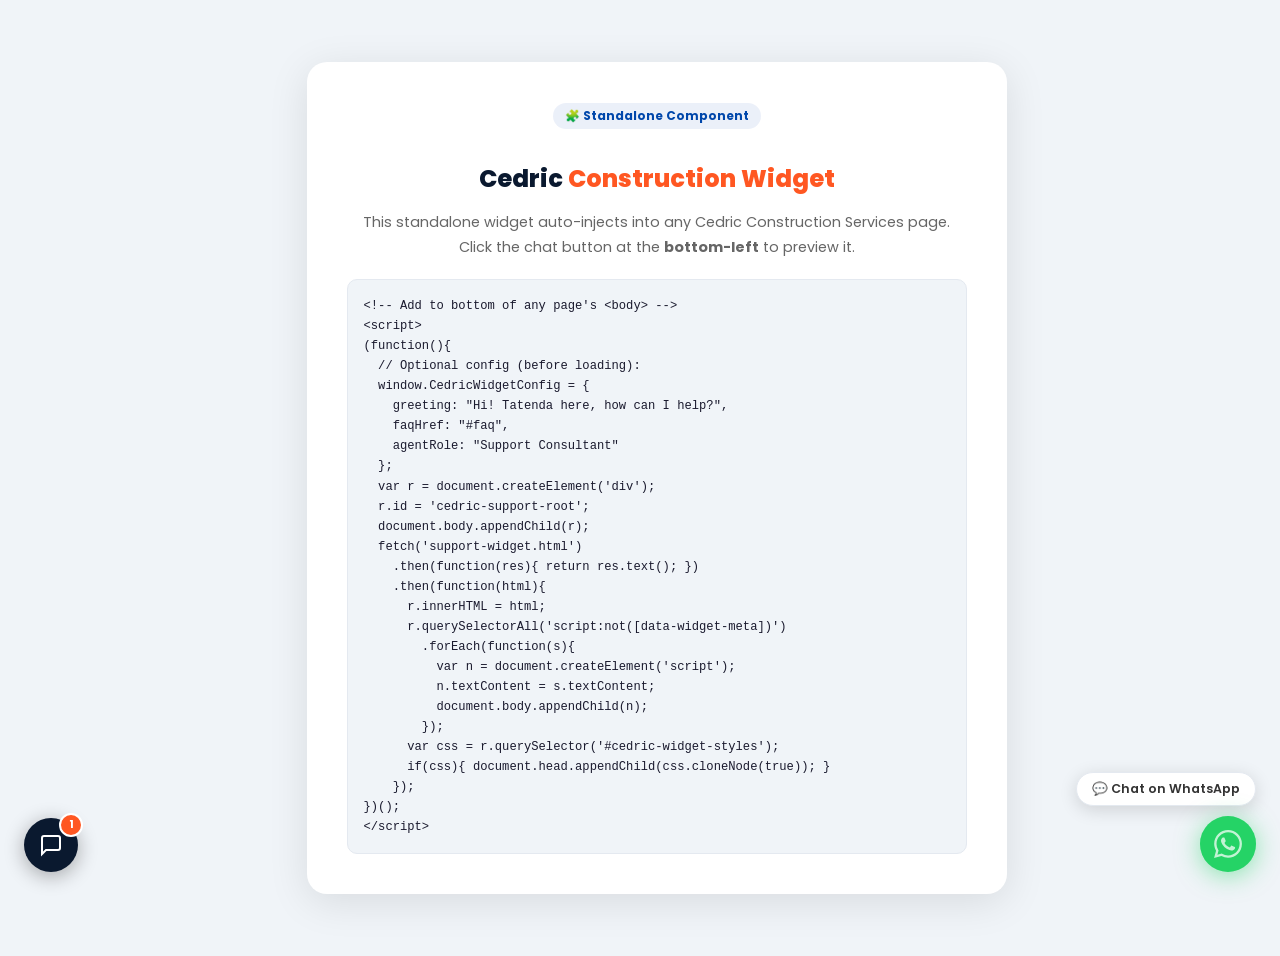
<file: support-widget.html>
<!DOCTYPE html>
<!--
  ╔══════════════════════════════════════════════════════════════════╗
  ║       CEDRIC CONSTRUCTION SERVICES — SUPPORT WIDGET             ║
  ║  Standalone, theme-aware, injectable support panel              ║
  ║                                                                  ║
  ║  HOW TO USE (DRY — one snippet per page, at bottom of <body>):  ║
  ║                                                                  ║
  ║  <script>                                                        ║
  ║  (function(){                                                    ║
  ║    var r=document.createElement('div');                          ║
  ║    r.id='cedric-support-root';                                   ║
  ║    document.body.appendChild(r);                                 ║
  ║    fetch('support-widget.html')                                  ║
  ║      .then(function(res){return res.text();})                    ║
  ║      .then(function(html){                                       ║
  ║        r.innerHTML=html;                                         ║
  ║        r.querySelectorAll('script:not([data-widget-meta])')      ║
  ║          .forEach(function(s){                                   ║
  ║            var n=document.createElement('script');               ║
  ║            n.textContent=s.textContent;                          ║
  ║            document.body.appendChild(n);                         ║
  ║          });                                                      ║
  ║        var css=r.querySelector('style');                         ║
  ║        if(css){document.head.appendChild(css.cloneNode(true));}  ║
  ║      });                                                         ║
  ║  })();                                                           ║
  ║  </script>                                                       ║
  ║                                                                  ║
  ║  OPTIONAL — pass page context (greeting + FAQ href):             ║
  ║    window.CedricWidgetConfig = {                                 ║
  ║      greeting: "Hi! How can Tatenda help you today?",            ║
  ║      faqHref: "#faq",                                            ║
  ║      agentRole: "Support Consultant"                             ║
  ║    };                                                            ║
  ╚══════════════════════════════════════════════════════════════════╝
-->
<html lang="en">
<head>
<meta charset="UTF-8">
<meta name="viewport" content="width=device-width, initial-scale=1.0">
<title>Cedric Construction Services — Support Widget Preview</title>
<link href="https://fonts.googleapis.com/css2?family=Poppins:wght@400;500;600;700;800&family=DM+Sans:wght@400;500;600&display=swap" rel="stylesheet">
</head>
<body>

<!-- ═══════════════════════════════════════════════════════════════
     WIDGET STYLES  (injected into calling page's <head>)
═══════════════════════════════════════════════════════════════ -->
<style id="cedric-widget-styles">

/* ── CSS custom properties — standalone fallbacks ── */
.cedric-widget-root,
.cedric-widget-root *{box-sizing:border-box;}
:root{
  --hw-orange:#FF5722;
  --hw-orange-dark:#E4531B;
  --hw-navy:#0A192F;
  --hw-navy-2:#002366;
  --hw-royal:#0047AB;
  --hw-white:#FFFFFF;
  --hw-gray:#333333;
  --hw-light-bg:#F4F6F9;
  --hw-border:#E4E9F0;
  --hw-msg-bg:#EEF2F7;
  --hw-msg-border:#DCE3EA;
  --hw-popup-bg:#FFFFFF;
  --hw-popup-text:#333333;
  --hw-action-bg:#FFFFFF;
  --hw-action-border:#E4E9F0;
  --hw-input-bg:#FFFFFF;
  --hw-input-border:#C8D6E5;
  --hw-disclaimer-color:#B0BCC8;
  --hw-transition:.3s cubic-bezier(.4,0,.2,1);
  --hw-font:'Poppins','DM Sans',system-ui,sans-serif;
}

/* Dark theme — auto-synced via JS MutationObserver */
[data-theme="dark"] {
  --hw-popup-bg:#0D1F36;
  --hw-popup-text:#E8ECF0;
  --hw-light-bg:#07111F;
  --hw-border:#1E2D42;
  --hw-action-bg:#0D1F36;
  --hw-action-border:#1E2D42;
  --hw-input-bg:#0D1F36;
  --hw-input-border:#1E2D42;
  --hw-msg-bg:#111D2D;
  --hw-msg-border:#1A2D42;
  --hw-popup-text:#E8ECF0;
  --hw-disclaimer-color:#6A7F94;
}

/* ─────────────────────────────────────────────────
   SUPPORT TRIGGER BUTTON
───────────────────────────────────────────────── */
.hw-support-widget{
  position:fixed;bottom:28px;left:24px;
  z-index:99999;
  display:flex;flex-direction:column;align-items:flex-start;gap:10px;
}

.hw-support-btn{
  width:54px;height:54px;
  background:var(--hw-navy);
  border-radius:50%;
  display:flex;align-items:center;justify-content:center;
  box-shadow:0 4px 20px rgba(0,0,0,.32),0 0 0 2px rgba(255,255,255,.08);
  cursor:pointer;position:relative;
  transition:var(--hw-transition);border:none;
  outline:none;
}
.hw-support-btn:hover{
  background:var(--hw-royal);
  transform:scale(1.1);
  box-shadow:0 6px 28px rgba(0,71,171,.45),0 0 0 3px rgba(0,71,171,.2);
}
.hw-support-btn:focus-visible{
  outline:3px solid var(--hw-orange);outline-offset:3px;
}
.hw-support-btn svg{width:24px;height:24px;}

.hw-badge{
  position:absolute;top:-5px;right:-5px;
  width:20px;height:20px;
  background:var(--hw-orange);
  border-radius:50%;
  font-size:.68rem;font-weight:700;
  color:white;
  font-family:var(--hw-font);
  display:flex;align-items:center;justify-content:center;
  border:2.5px solid var(--hw-white);
  animation:hwBadgePulse 2.5s ease-in-out infinite;
}
@keyframes hwBadgePulse{
  0%,100%{box-shadow:0 0 0 0 rgba(255,87,34,.55);}
  50%{box-shadow:0 0 0 6px rgba(255,87,34,0);}
}

/* ─────────────────────────────────────────────────
   MAIN POPUP PANEL
───────────────────────────────────────────────── */
.hw-popup{
  position:fixed;
  bottom:92px;left:24px;
  width:320px;
  max-width:calc(100vw - 32px);
  background:var(--hw-popup-bg);
  border-radius:18px;
  box-shadow:0 20px 60px rgba(0,0,0,.22),0 4px 20px rgba(0,0,0,.1);
  border:1px solid var(--hw-border);
  overflow:hidden;
  display:none;
  z-index:99998;
  transform-origin:bottom left;
}
.hw-popup.hw-open{
  display:block;
  animation:hwPopIn .28s cubic-bezier(.22,1.6,.48,1) forwards;
}
.hw-popup.hw-closing{
  animation:hwPopOut .2s ease forwards;
}
@keyframes hwPopIn{
  from{opacity:0;transform:scale(.88) translateY(18px);}
  to{opacity:1;transform:scale(1) translateY(0);}
}
@keyframes hwPopOut{
  from{opacity:1;transform:scale(1) translateY(0);}
  to{opacity:0;transform:scale(.9) translateY(12px);}
}

/* Popup header */
.hw-popup-header{
  background:linear-gradient(135deg,var(--hw-navy) 0%,var(--hw-royal) 100%);
  padding:16px 16px 14px;
  display:flex;align-items:center;gap:12px;
  position:relative;
  overflow:hidden;
}
.hw-popup-header::before{
  content:'';position:absolute;inset:0;
  background:radial-gradient(ellipse 60% 80% at 80% 0%,rgba(0,100,255,.18),transparent);
  pointer-events:none;
}
.hw-popup-avatar{
  width:42px;height:42px;
  background:var(--hw-orange);
  border-radius:50%;
  display:flex;align-items:center;justify-content:center;
  font-size:1.25rem;
  flex-shrink:0;
  box-shadow:0 2px 12px rgba(255,87,34,.4);
  border:2px solid rgba(255,255,255,.2);
  position:relative;z-index:1;
}
.hw-popup-name-wrap{position:relative;z-index:1;flex:1;min-width:0;}
.hw-popup-name{
  font-family:var(--hw-font);font-size:.9rem;font-weight:700;
  color:white;line-height:1.25;
}
.hw-popup-status{
  font-size:.72rem;color:rgba(255,255,255,.7);
  display:flex;align-items:center;gap:5px;margin-top:2px;
}
.hw-online-dot{
  width:7px;height:7px;background:#22c55e;
  border-radius:50%;flex-shrink:0;
  box-shadow:0 0 6px #22c55e;
  animation:hwBlink 1.8s ease-in-out infinite;
}
@keyframes hwBlink{0%,100%{opacity:1;}50%{opacity:.45;}}

.hw-popup-close{
  width:30px;height:30px;
  background:rgba(255,255,255,.14);
  border-radius:50%;
  display:flex;align-items:center;justify-content:center;
  cursor:pointer;border:none;
  transition:var(--hw-transition);
  flex-shrink:0;position:relative;z-index:1;
}
.hw-popup-close:hover{background:rgba(255,255,255,.28);}
.hw-popup-close svg{width:14px;height:14px;fill:white;}

/* Popup body */
.hw-popup-body{padding:16px;}

.hw-greeting-bubble{
  background:var(--hw-light-bg);
  border:1px solid var(--hw-border);
  border-radius:14px 14px 14px 4px;
  padding:12px 14px;
  font-size:.85rem;
  color:var(--hw-popup-text);
  line-height:1.65;
  margin-bottom:14px;
  font-family:var(--hw-font);
}

.hw-actions{display:flex;flex-direction:column;gap:8px;}

/* Action buttons */
.hw-action-btn{
  display:flex;align-items:center;gap:11px;
  padding:10px 11px;border-radius:11px;
  border:1.5px solid var(--hw-action-border);
  background:var(--hw-action-bg);
  color:var(--hw-popup-text);
  cursor:pointer;transition:var(--hw-transition);
  font-family:var(--hw-font);text-align:left;
  text-decoration:none;width:100%;
  font-size:.82rem;
}
.hw-action-btn:hover{
  border-color:var(--hw-orange);
  background:rgba(255,87,34,.05);
  transform:translateX(4px);
  box-shadow:0 2px 12px rgba(255,87,34,.12);
}
.hw-action-btn:focus-visible{
  outline:2px solid var(--hw-orange);outline-offset:2px;
}
.hw-action-icon-box{
  width:36px;height:36px;flex-shrink:0;
  background:rgba(255,87,34,.1);
  border-radius:9px;
  display:flex;align-items:center;justify-content:center;
  transition:var(--hw-transition);
}
.hw-action-btn:hover .hw-action-icon-box{background:var(--hw-orange);}
.hw-action-icon-box svg{
  width:15px;height:15px;fill:var(--hw-orange);
  transition:var(--hw-transition);
}
.hw-action-btn:hover .hw-action-icon-box svg{fill:white;}
.hw-action-text{display:flex;flex-direction:column;flex:1;min-width:0;}
.hw-action-title{
  font-size:.83rem;font-weight:700;
  color:var(--hw-popup-text);line-height:1.25;
}
.hw-action-desc{
  font-size:.71rem;color:#8A9BB0;
  margin-top:2px;
  white-space:nowrap;overflow:hidden;text-overflow:ellipsis;
}
[data-theme="dark"] .hw-action-desc{color:#5A7090;}

/* Live chat action button — navy/blue style */
.hw-live-btn{
  background:linear-gradient(135deg,var(--hw-navy) 0%,var(--hw-royal) 100%) !important;
  border-color:transparent !important;
  position:relative;overflow:hidden;
}
.hw-live-btn::before{
  content:'';position:absolute;inset:0;
  background:linear-gradient(135deg,var(--hw-royal),#0066cc);
  opacity:0;transition:opacity .3s;
}
.hw-live-btn:hover{transform:translateX(4px) !important;border-color:transparent !important;}
.hw-live-btn:hover::before{opacity:1;}
.hw-live-btn .hw-action-title{color:white;}
.hw-live-btn .hw-action-desc{color:rgba(255,255,255,.62);}
.hw-live-btn .hw-action-icon-box{background:rgba(255,255,255,.16) !important;}
.hw-live-btn .hw-action-icon-box svg{fill:white !important;}
.hw-live-btn>*{position:relative;z-index:1;}

.hw-live-badge{
  background:#22c55e;color:white;
  font-size:.58rem;font-weight:800;
  padding:2px 7px;border-radius:100px;
  letter-spacing:.06em;font-family:var(--hw-font);
  flex-shrink:0;margin-left:auto;
  position:relative;z-index:1;
  animation:hwLivePulse 2.2s infinite;
}
@keyframes hwLivePulse{
  0%,100%{box-shadow:0 0 0 0 rgba(34,197,94,.55);}
  50%{box-shadow:0 0 0 6px rgba(34,197,94,0);}
}

/* ─────────────────────────────────────────────────
   LIVE CHAT PANEL
───────────────────────────────────────────────── */
.hw-chat-panel{
  position:fixed;
  bottom:92px;left:24px;
  width:340px;
  max-width:calc(100vw - 32px);
  background:var(--hw-msg-bg);
  border-radius:18px;
  box-shadow:0 22px 64px rgba(0,0,0,.24),0 4px 20px rgba(0,0,0,.1);
  border:1px solid var(--hw-msg-border);
  display:none;flex-direction:column;
  overflow:hidden;z-index:99998;
  max-height:min(520px, calc(100vh - 110px));
  pointer-events: auto;

}
.hw-chat-panel.hw-open{
  display:flex;
  animation:hwPopIn .28s cubic-bezier(.22,1.6,.48,1) forwards;
}

/* Chat header */
.hw-chat-header{
  background:white;
  border-bottom:1px solid #E4E9F0;
  padding:12px 14px;
  display:flex;align-items:center;gap:10px;
  flex-shrink:0;
}
[data-theme="dark"] .hw-chat-header{
  background:#0D1F36;
  border-color:#1E2D42;
}
.hw-chat-avatar{
  width:38px;height:38px;flex-shrink:0;
  background:linear-gradient(135deg,var(--hw-royal),#0066cc);
  border-radius:50%;
  display:flex;align-items:center;justify-content:center;
}
.hw-chat-avatar svg{width:18px;height:18px;fill:white;}
.hw-chat-title-wrap{flex:1;min-width:0;}
.hw-chat-title{
  font-family:var(--hw-font);font-size:.88rem;font-weight:700;
  color:#1A1A2E;line-height:1.2;
}
[data-theme="dark"] .hw-chat-title{color:rgba(255,255,255,.92);}
.hw-chat-online{
  font-size:.68rem;color:#8A9BB0;
  display:flex;align-items:center;gap:5px;margin-top:2px;
}
.hw-chat-dot{
  width:6px;height:6px;background:#22c55e;
  border-radius:50%;flex-shrink:0;
  animation:hwBlink 1.8s ease-in-out infinite;
}
.hw-chat-actions-bar{display:flex;gap:3px;}
.hw-chat-icon-btn{
  width:28px;height:28px;border-radius:7px;
  border:none;background:transparent;
  display:flex;align-items:center;justify-content:center;
  cursor:pointer;color:#8A9BB0;
  transition:background .18s,color .18s;
}
.hw-chat-icon-btn:hover{
  background:var(--hw-light-bg);
  color:var(--hw-gray);
}
[data-theme="dark"] .hw-chat-icon-btn:hover{
  background:rgba(255,255,255,.08);
  color:rgba(255,255,255,.8);
}
.hw-chat-icon-btn svg{width:14px;height:14px;}

/* Chat messages */
.hw-chat-messages{
  flex:1;overflow-y:auto;
  padding:14px 13px 8px;
  display:flex;flex-direction:column;gap:10px;
  scroll-behavior:smooth;
}
.hw-chat-messages::-webkit-scrollbar{width:4px;}
.hw-chat-messages::-webkit-scrollbar-track{background:transparent;}
.hw-chat-messages::-webkit-scrollbar-thumb{
  background:rgba(0,71,171,.2);border-radius:4px;
}
[data-theme="dark"] .hw-chat-messages::-webkit-scrollbar-thumb{
  background:rgba(255,255,255,.1);
}

/* The Bubble itself */
.hw-bot-msg {
  background: white;
  border: 1px solid #E4E9F0;
  border-radius: 13px 13px 13px 3px;
  padding: 11px 14px;
  font-size: .84rem;
  color: #2C3E50; /* Keep text dark for readability */
  line-height: 1.65;
  box-shadow: 0 1px 6px rgba(0,0,0,.07);
  align-self: flex-start;
  max-width: 92%;
  display: inline-block;
  white-space: pre-wrap; 
  word-break: break-word;
  margin-bottom: 12px;
}

/* The Clickable Link inside the bubble */
.hw-bot-msg a {
  color: #ff9800 !important; /* Your brand orange */
  text-decoration: underline !important;
  font-weight: 600;
  cursor: pointer;
}
[data-theme="dark"] .hw-bot-msg{
  background:#162638;
  border-color:#1E3048;
  color:rgba(255,255,255,.85);
}
.hw-user-msg{
  background:linear-gradient(135deg,var(--hw-royal),#0066cc);
  color:white;
  border-radius:13px 13px 3px 13px;
  padding:10px 13px;
  font-size:.84rem;
  line-height:1.58;
  align-self:flex-end;
  max-width:85%;
  box-shadow:0 3px 12px rgba(0,71,171,.3);
  font-family:var(--hw-font);
}

/* Typing indicator */
.hw-typing-indicator{
  display:flex;align-items:center;gap:5px;
  padding:10px 14px;
  background:white;border:1px solid #E4E9F0;
  border-radius:13px 13px 13px 3px;
  align-self:flex-start;max-width:80px;
  box-shadow:0 1px 6px rgba(0,0,0,.07);
}
[data-theme="dark"] .hw-typing-indicator{
  background:#162638;border-color:#1E3048;
}
.hw-typing-dot{
  width:7px;height:7px;border-radius:50%;
  background:var(--hw-royal);opacity:.5;
  animation:hwTyping 1.2s ease-in-out infinite;
}
.hw-typing-dot:nth-child(2){animation-delay:.2s;}
.hw-typing-dot:nth-child(3){animation-delay:.4s;}
@keyframes hwTyping{0%,60%,100%{transform:translateY(0);}30%{transform:translateY(-6px);opacity:1;}}

/* Chat disclaimer */
.hw-chat-disclaimer{
  text-align:center;
  font-size:.69rem;color:var(--hw-disclaimer-color);
  padding:6px 14px 8px;
  line-height:1.6;
  flex-shrink:0;
  font-family:var(--hw-font);
}
.hw-chat-disclaimer a{
  color:var(--hw-royal);text-decoration:none;
}
.hw-chat-disclaimer a:hover{text-decoration:underline;}

/* Chat input area */
.hw-chat-input-area{
  background:white;
  border-top:1px solid #E4E9F0;
  padding:10px 12px;
  flex-shrink:0;
}
[data-theme="dark"] .hw-chat-input-area{
  background:#0D1F36;
  border-color:#1E2D42;
}
.hw-input-wrap{
  border:2px solid var(--hw-input-border);
  border-radius:11px;
  background:var(--hw-input-bg);
  transition:border-color .22s;
}
.hw-input-wrap:focus-within{border-color:var(--hw-royal);}
.hw-textarea{
  width:100%;border:none;outline:none;resize:none;
  padding:9px 11px 4px;
  font-size:.84rem;font-family:var(--hw-font);
  color:var(--hw-popup-text);
  background:transparent;
  min-height:46px;max-height:100px;line-height:1.55;
  cursor: text;
}
.hw-textarea::placeholder{color:#B0BEC5;font-size:.82rem;}
.hw-input-footer{
  display:flex;align-items:center;justify-content:space-between;
  padding:3px 11px 8px;
}
.hw-char-count{
  font-size:.67rem;color:#B0BEC5;
  font-family:var(--hw-font);
}
.hw-send-btn{
  width:30px;height:30px;
  background:var(--hw-royal);
  border:none;border-radius:8px;
  display:flex;align-items:center;justify-content:center;
  cursor:pointer;transition:var(--hw-transition);
}
.hw-send-btn:hover:not(:disabled){
  background:var(--hw-navy);
  transform:scale(1.1);
}
.hw-send-btn:disabled{background:#C8D6E5;cursor:not-allowed;}
.hw-send-btn svg{width:13px;height:13px;fill:white;}

/* ─────────────────────────────────────────────────
   WHATSAPP WIDGET (bottom-right)
───────────────────────────────────────────────── */
.hw-wa-widget{
  position:fixed;bottom:28px;right:24px;
  z-index:99999;
  display:flex;flex-direction:column;align-items:flex-end;gap:10px;
}
.hw-wa-label{
  background:var(--hw-popup-bg);
  border:1px solid var(--hw-border);
  border-radius:100px;
  padding:7px 15px;
  font-size:.78rem;font-weight:600;
  color:var(--hw-popup-text);
  box-shadow:0 4px 18px rgba(0,0,0,.14);
  font-family:var(--hw-font);
  white-space:nowrap;
  animation:hwFadeInRight .4s .5s both;
}
@keyframes hwFadeInRight{
  from{opacity:0;transform:translateX(12px);}
  to{opacity:1;transform:translateX(0);}
}
.hw-wa-btn{
  width:56px;height:56px;
  background:#25D366;border-radius:50%;
  display:flex;align-items:center;justify-content:center;
  box-shadow:0 4px 24px rgba(37,211,102,.5);
  transition:var(--hw-transition);
  border:none;text-decoration:none;position:relative;
}
.hw-wa-btn:hover{transform:scale(1.12);}
.hw-wa-btn:focus-visible{outline:3px solid #25D366;outline-offset:3px;}
.hw-wa-btn svg{width:28px;height:28px;fill:white;}
.hw-wa-btn::before{
  content:'';position:absolute;
  width:56px;height:56px;
  background:rgba(37,211,102,.28);
  border-radius:50%;
  animation:hwWaPulse 2.2s infinite;
}
@keyframes hwWaPulse{
  0%{transform:scale(1);opacity:.7;}
  100%{transform:scale(2.1);opacity:0;}
}

/* ─────────────────────────────────────────────────
   RESPONSIVE OVERRIDES
───────────────────────────────────────────────── */
@media(max-width:480px){
  .hw-popup,
  .hw-chat-panel{
    left:12px;right:12px;
    width:auto;
    max-width:calc(100vw - 24px);
    bottom:86px;
  }
  .hw-support-widget{bottom:20px;left:14px;}
  .hw-wa-widget{bottom:20px;right:14px;}
  .hw-wa-btn{width:50px;height:50px;}
  .hw-wa-btn::before{width:50px;height:50px;}
  .hw-support-btn{width:48px;height:48px;}
  .hw-chat-panel{max-height:calc(100vh - 106px);}
}
@media(max-width:360px){
  .hw-popup,
  .hw-chat-panel{
    left:8px;right:8px;
    max-width:calc(100vw - 16px);
  }
}

/* Preview-page body (standalone open) */
body.hw-preview-mode{
  background:#F0F4F8;
  min-height:100vh;
  display:flex;align-items:center;justify-content:center;
  padding:20px;
  font-family:'Poppins','DM Sans',system-ui,sans-serif;
}
.hw-preview-card{
  background:white;border-radius:20px;
  padding:40px;max-width:620px;width:100%;
  box-shadow:0 8px 40px rgba(0,0,0,.1);
  text-align:center;
}
.hw-preview-card h1{
  font-size:1.5rem;font-weight:800;color:#0A192F;margin-bottom:8px;
}
.hw-preview-card h1 span{color:#FF5722;}
.hw-preview-card p{font-size:.9rem;color:#666;line-height:1.7;margin-bottom:20px;}
.hw-preview-code{
  background:#F0F4F8;border:1px solid #E4E9F0;
  border-radius:10px;padding:16px;
  text-align:left;font-family:'Courier New',monospace;
  font-size:.76rem;color:#1A1A2E;line-height:1.65;
  overflow-x:auto;
}
.hw-preview-label{
  display:inline-flex;align-items:center;gap:6px;
  background:rgba(0,71,171,.08);color:#0047AB;
  font-size:.75rem;font-weight:700;
  padding:4px 12px;border-radius:100px;margin-bottom:16px;
}
</style>

<!-- ═══════════════════════════════════════════════════════════════
     WIDGET HTML MARKUP
═══════════════════════════════════════════════════════════════ -->

<!-- Support trigger + popup -->
<div class="hw-support-widget" id="hwSupportWidget" role="complementary" aria-label="Support widget">

  <!-- Popup panel -->
  <div class="hw-popup" id="hwPopup" role="dialog" aria-modal="true" aria-label="Cedric Construction Support">
    <div class="hw-popup-header">
      <div class="hw-popup-avatar" aria-hidden="true">👷</div>
      <div class="hw-popup-name-wrap">
        <div class="hw-popup-name">Tatenda · Cedric Construction</div>
        <div class="hw-popup-status">
          <span class="hw-online-dot" aria-hidden="true"></span>
          Online — We reply instantly
        </div>
      </div>
      <button class="hw-popup-close" id="hwPopupClose" aria-label="Close support popup">
        <svg viewBox="0 0 24 24" fill="none" stroke="white" stroke-width="2.5" aria-hidden="true">
          <path d="M18 6L6 18M6 6l12 12"/>
        </svg>
      </button>
    </div>

    <div class="hw-popup-body">
      <div class="hw-greeting-bubble" id="hwGreeting">
        👋 Hi! I'm Tatenda your Support Consultant at Cedric Construction Company. I can help you with exploring all our services (tiling, flooring, etc), pricing, timelines, and more. What can I do for you today?
      </div>

      <div class="hw-actions" role="list">

        <!-- Email -->
        <a href="mailto:cedricconstructionservices@gmail.com"
           class="hw-action-btn"
           role="listitem"
           aria-label="Send us an email">
          <div class="hw-action-icon-box" aria-hidden="true">
            <svg viewBox="0 0 24 24">
              <rect x="1" y="4" width="22" height="16" rx="2"/>
              <polyline points="22,6 12,13 2,6"/>
            </svg>
          </div>
          <div class="hw-action-text">
            <span class="hw-action-title">Send us an Email</span>
            <span class="hw-action-desc">cedricconstructionservices@gmail.com</span>
          </div>
        </a>

        <!-- Phone -->
        <a href="tel:+27849614552"
           class="hw-action-btn"
           role="listitem"
           aria-label="Call us now">
          <div class="hw-action-icon-box" aria-hidden="true">
            <svg viewBox="0 0 24 24">
              <path d="M6.62 10.79c1.44 2.83 3.76 5.14 6.59 6.59l2.2-2.2c.27-.27.67-.36 1.02-.24 1.12.37 2.33.57 3.57.57.55 0 1 .45 1 1V20c0 .55-.45 1-1 1-9.39 0-17-7.61-17-17 0-.55.45-1 1-1h3.5c.55 0 1 .45 1 1 0 1.25.2 2.45.57 3.57.11.35.03.74-.25 1.02l-2.2 2.2z"/>
            </svg>
          </div>
          <div class="hw-action-text">
            <span class="hw-action-title">Call Us Now</span>
            <span class="hw-action-desc">+27 84 961 4552 · Mon–Sun 7am–5pm</span>
          </div>
        </a>

        <!-- FAQ -->
        <a href="#faq"
           class="hw-action-btn"
           id="hwFaqBtn"
           role="listitem"
           aria-label="Browse FAQs">
          <div class="hw-action-icon-box" aria-hidden="true">
            <svg viewBox="0 0 24 24">
              <path d="M21 15a2 2 0 01-2 2H7l-4 4V5a2 2 0 012-2h14a2 2 0 012 2z"/>
            </svg>
          </div>
          <div class="hw-action-text">
            <span class="hw-action-title">Browse FAQs</span>
            <span class="hw-action-desc" id="hwFaqDesc">Construction services questions answered</span>
          </div>
        </a>

        <!-- Live Chat -->
        <button class="hw-action-btn hw-live-btn"
                id="hwStartChat"
                role="listitem"
                aria-label="Start live chat"
                type="button">
          <div class="hw-action-icon-box" aria-hidden="true">
            <svg viewBox="0 0 24 24" fill="white">
              <path d="M20 2H4c-1.1 0-2 .9-2 2v18l4-4h14c1.1 0 2-.9 2-2V4c0-1.1-.9-2-2-2z"/>
            </svg>
          </div>
          <div class="hw-action-text">
            <span class="hw-action-title">Start Live Chat</span>
            <span class="hw-action-desc">Chat with a support agent now</span>
          </div>
          <span class="hw-live-badge" aria-label="Live support available">LIVE</span>
        </button>

      </div>
    </div>
  </div>

  <!-- Trigger button -->
  <button class="hw-support-btn" id="hwSupportBtn" aria-label="Open support panel" aria-expanded="false">
    <svg viewBox="0 0 24 24" fill="none" stroke="white" stroke-width="2" aria-hidden="true">
      <path d="M21 15a2 2 0 01-2 2H7l-4 4V5a2 2 0 012-2h14a2 2 0 012 2z"/>
    </svg>
    <span class="hw-badge" aria-label="1 unread message">1</span>
  </button>

</div>

<!-- Live Chat Panel -->
<div class="hw-chat-panel" id="hwChatPanel" role="dialog" aria-modal="true" aria-label="Live chat">

  <div class="hw-chat-header">
    <div class="hw-chat-avatar" aria-hidden="true">
      <svg viewBox="0 0 24 24">
        <path d="M20 2H4c-1.1 0-2 .9-2 2v18l4-4h14c1.1 0 2-.9 2-2V4c0-1.1-.9-2-2-2z"/>
      </svg>
    </div>
    <div class="hw-chat-title-wrap">
      <div class="hw-chat-title" id="hwChatAgentTitle">Tatenda · Cedric Construction</div>
      <div class="hw-chat-online">
        <span class="hw-chat-dot" aria-hidden="true"></span>
        Online · We reply instantly
      </div>
    </div>
    <div class="hw-chat-actions-bar">
      <button class="hw-chat-icon-btn" id="hwChatMinimise" title="Back to menu" aria-label="Minimise chat">
        <svg viewBox="0 0 24 24" fill="none" stroke="currentColor" stroke-width="2">
          <path d="M20 12H4"/>
        </svg>
      </button>
      <button class="hw-chat-icon-btn" id="hwChatClose" title="Close chat" aria-label="Close chat">
        <svg viewBox="0 0 24 24" fill="none" stroke="currentColor" stroke-width="2.5">
          <path d="M18 6L6 18M6 6l12 12"/>
        </svg>
      </button>
    </div>
  </div>

  <div class="hw-chat-messages" id="hwChatMessages" role="log" aria-live="polite" aria-relevant="additions">
    <div class="hw-bot-msg" id="hwInitialBotMsg">
      Hi! I'm <span id="hwAgentRole">Tatenda</span>, your Support Consultant at <strong>Cedric Construction Services</strong>. I can help you with exploring all our services (tiling, flooring, etc), pricing, timelines, and more. What can I do for you today?
    </div>
  </div>

  <div class="hw-chat-disclaimer">
    Our team is available Mon–Sun 7am–5pm.<br>
    <a href="#">Terms of use</a> | <a href="#">Privacy</a> | <a href="#">FAQ</a>
  </div>

  <div class="hw-chat-input-area">
    <div class="hw-input-wrap">
      <textarea
        class="hw-textarea"
        id="hwTextarea"
        placeholder="Type your message here..."
        maxlength="500"
        rows="2"
        aria-label="Chat message input">
      </textarea>
      <div class="hw-input-footer">
        <span class="hw-char-count" id="hwCharCount" aria-live="polite">0 / 500</span>
        <button class="hw-send-btn" onclick={handleStartChat} id="hwSendBtn" disabled aria-label="Send message" type="button">
          <svg viewBox="0 0 24 24" aria-hidden="true">
            <path d="M22 2L11 13M22 2L15 22l-4-9-9-4 20-7z"/>
          </svg>
        </button>
      </div>
    </div>
  </div>

</div>

<!-- WhatsApp Widget -->
<div class="hw-wa-widget" id="hwWaWidget">
  <div class="hw-wa-label">💬 Chat on WhatsApp</div>
  <a href="https://wa.me/27849614552"
     target="_blank"
     rel="noopener noreferrer"
     class="hw-wa-btn"
     aria-label="Chat on WhatsApp with Cedric Construction Services">
    <svg viewBox="0 0 24 24" aria-hidden="true">
      <path d="M17.472 14.382c-.297-.149-1.758-.867-2.03-.967-.273-.099-.471-.148-.67.15-.197.297-.767.966-.94 1.164-.173.199-.347.223-.644.075-.297-.15-1.255-.463-2.39-1.475-.883-.788-1.48-1.761-1.653-2.059-.173-.297-.018-.458.13-.606.134-.133.298-.347.446-.52.149-.174.198-.298.298-.497.099-.198.05-.371-.025-.52-.075-.149-.669-1.612-.916-2.207-.242-.579-.487-.5-.669-.51-.173-.008-.371-.01-.57-.01-.198 0-.52.074-.792.372-.272.297-1.04 1.016-1.04 2.479 0 1.462 1.065 2.875 1.213 3.074.149.198 2.096 3.2 5.077 4.487.709.306 1.262.489 1.694.625.712.227 1.36.195 1.871.118.571-.085 1.758-.719 2.006-1.413.248-.694.248-1.289.173-1.413-.074-.124-.272-.198-.57-.347m-5.421 7.403h-.004a9.87 9.87 0 01-5.031-1.378l-.361-.214-3.741.982.998-3.648-.235-.374a9.86 9.86 0 01-1.51-5.26c.001-5.45 4.436-9.884 9.888-9.884 2.64 0 5.122 1.03 6.988 2.898a9.825 9.825 0 012.893 6.994c-.003 5.45-4.437 9.884-9.885 9.884m8.413-18.297A11.815 11.815 0 0012.05 0C5.495 0 .16 5.335.157 11.892c0 2.096.547 4.142 1.588 5.945L.057 24l6.305-1.654a11.882 11.882 0 005.683 1.448h.005c6.554 0 11.89-5.335 11.893-11.893a11.821 11.821 0 00-3.48-8.413z"/>
    </svg>
  </a>
</div>

<!-- Preview page content (only visible when opened directly) -->
<div id="hwPreviewPage" style="display:none;">
  <div class="hw-preview-card">
    <span class="hw-preview-label">🧩 Standalone Component</span>
    <h1>Cedric <span>Construction Widget</span></h1>
    <p>This standalone widget auto-injects into any Cedric Construction Services page.<br>
    Click the chat button at the <strong>bottom-left</strong> to preview it.</p>
    <div class="hw-preview-code">
&lt;!-- Add to bottom of any page's &lt;body&gt; --&gt;<br>
&lt;script&gt;<br>
(function(){<br>
&nbsp;&nbsp;// Optional config (before loading):<br>
&nbsp;&nbsp;window.CedricWidgetConfig = {<br>
&nbsp;&nbsp;&nbsp;&nbsp;greeting: "Hi! Tatenda here, how can I help?",<br>
&nbsp;&nbsp;&nbsp;&nbsp;faqHref: "#faq",<br>
&nbsp;&nbsp;&nbsp;&nbsp;agentRole: "Support Consultant"<br>
&nbsp;&nbsp;};<br>
&nbsp;&nbsp;var r = document.createElement('div');<br>
&nbsp;&nbsp;r.id = 'cedric-support-root';<br>
&nbsp;&nbsp;document.body.appendChild(r);<br>
&nbsp;&nbsp;fetch('support-widget.html')<br>
&nbsp;&nbsp;&nbsp;&nbsp;.then(function(res){ return res.text(); })<br>
&nbsp;&nbsp;&nbsp;&nbsp;.then(function(html){<br>
&nbsp;&nbsp;&nbsp;&nbsp;&nbsp;&nbsp;r.innerHTML = html;<br>
&nbsp;&nbsp;&nbsp;&nbsp;&nbsp;&nbsp;r.querySelectorAll('script:not([data-widget-meta])')<br>
&nbsp;&nbsp;&nbsp;&nbsp;&nbsp;&nbsp;&nbsp;&nbsp;.forEach(function(s){<br>
&nbsp;&nbsp;&nbsp;&nbsp;&nbsp;&nbsp;&nbsp;&nbsp;&nbsp;&nbsp;var n = document.createElement('script');<br>
&nbsp;&nbsp;&nbsp;&nbsp;&nbsp;&nbsp;&nbsp;&nbsp;&nbsp;&nbsp;n.textContent = s.textContent;<br>
&nbsp;&nbsp;&nbsp;&nbsp;&nbsp;&nbsp;&nbsp;&nbsp;&nbsp;&nbsp;document.body.appendChild(n);<br>
&nbsp;&nbsp;&nbsp;&nbsp;&nbsp;&nbsp;&nbsp;&nbsp;});<br>
&nbsp;&nbsp;&nbsp;&nbsp;&nbsp;&nbsp;var css = r.querySelector('#cedric-widget-styles');<br>
&nbsp;&nbsp;&nbsp;&nbsp;&nbsp;&nbsp;if(css){ document.head.appendChild(css.cloneNode(true)); }<br>
&nbsp;&nbsp;&nbsp;&nbsp;});<br>
})();<br>
&lt;/script&gt;
    </div>
  </div>
</div>

<!-- ═══════════════════════════════════════════════════════════════
     WIDGET JAVASCRIPT
═══════════════════════════════════════════════════════════════ -->
<script data-widget-meta="true">
(function(){
  'use strict';

  /* ── Guard: prevent duplicate initialization ── */
  if (window.__CedricWidgetInit) return;
  window.__CedricWidgetInit = true;

  /* ── Configuration (read from calling page or defaults) ── */
  var cfg = window.CedricWidgetConfig || {};
  var greeting   = cfg.greeting   || '👋 Hi! I\'m Tatenda your Support Consultant at Cedric Construction Company. I can help you with exploring all our services (tiling, flooring, etc), pricing, timelines, and more. What can I do for you today?';
  var faqHref    = cfg.faqHref    || 'faq.html';
  var agentRole  = cfg.agentRole  || 'Support Consultant';
  var faqDesc    = cfg.faqDesc    || 'Construction services questions answered';

  /* ── Apply config to DOM ── */
  function applyConfig(){
    var gEl = document.getElementById('hwGreeting');
    var faqEl = document.getElementById('hwFaqBtn');
    var faqDescEl = document.getElementById('hwFaqDesc');
    var roleEl = document.getElementById('hwAgentRole');
    var agentTitleEl = document.getElementById('hwChatAgentTitle');

    if(gEl) gEl.textContent = greeting;
    if(faqEl) faqEl.href = faqHref;
    if(faqDescEl) faqDescEl.textContent = faqDesc;
    if(roleEl) roleEl.textContent = agentRole;
    if(agentTitleEl) agentTitleEl.textContent = 'Tatenda · Cedric Construction';
  }

  /* ── Element references ── */
  function getEl(id){ return document.getElementById(id); }

  var supportBtn    = getEl('hwSupportBtn');
  var popup         = getEl('hwPopup');
  var popupClose    = getEl('hwPopupClose');
  var startChat     = getEl('hwStartChat');
  var chatPanel     = getEl('hwChatPanel');
  var chatMinimise  = getEl('hwChatMinimise');
  var chatClose     = getEl('hwChatClose');
  var textarea      = getEl('hwTextarea');
  var charCount     = getEl('hwCharCount');
  var sendBtn       = getEl('hwSendBtn');
  var messages      = getEl('hwChatMessages');
  var faqBtn        = getEl('hwFaqBtn');

  if(!supportBtn){ return; } // Widget not yet in DOM

  /* ── Theme sync ── */
  function syncTheme(){
    var theme = document.documentElement.getAttribute('data-theme') || 'light';
    // CSS vars do the heavy lifting via [data-theme="dark"] selector
    // This is a no-op hook for future JS-specific theme logic
  }

  // Watch parent page theme changes
  if(window.MutationObserver){
    var themeObserver = new MutationObserver(function(muts){
      muts.forEach(function(m){
        if(m.attributeName === 'data-theme') syncTheme();
      });
    });
    themeObserver.observe(document.documentElement, { attributes: true });
  }
  syncTheme();

  /* ── Popup open/close ── */
  var popupOpen = false;
  var chatOpen  = false;

  function openPopup(){
    popup.classList.remove('hw-closing');
    popup.classList.add('hw-open');
    popup.removeAttribute('hidden');
    supportBtn.setAttribute('aria-expanded','true');
    popupOpen = true;
    // Dismiss badge
    var badge = supportBtn.querySelector('.hw-badge');
    if(badge){ badge.style.display = 'none'; }
  }

  function closePopup(animate){
    if(animate){
      popup.classList.add('hw-closing');
      setTimeout(function(){ popup.classList.remove('hw-open','hw-closing'); },200);
    } else {
      popup.classList.remove('hw-open','hw-closing');
    }
    supportBtn.setAttribute('aria-expanded','false');
    popupOpen = false;
  }

  function openChat(){
  chatPanel.style.display = 'flex'; // Force display before focus
  chatPanel.classList.add('hw-open');
  chatOpen = true;
  setTimeout(function(){ 
    if(textarea) {
      textarea.focus(); 
      console.log("Textarea focused"); // Check console to see if this runs
    }
  }, 250);
}

  function closeChat(){
    chatPanel.classList.remove('hw-open');
    chatOpen = false;
  }

  /* ── Support button click ── */
  supportBtn.addEventListener('click', function(){
    if(chatOpen){ closeChat(); return; }
    if(popupOpen){ closePopup(true); }
    else { openPopup(); }
  });

  /* ── Popup close button ── */
  popupClose.addEventListener('click', function(){ closePopup(true); });

  /* ── FAQ button ── */
  if(faqBtn){
    faqBtn.addEventListener('click', function(e){
      closePopup(false);
      var targetId = faqHref.replace('#','');
      var target = document.getElementById(targetId);
      if(target){
        e.preventDefault();
        target.scrollIntoView({ behavior:'smooth', block:'start' });
      }
    });
  }

  /* ── Start live chat ── */
  startChat.addEventListener('click', function(){
    closePopup(false);
    openChat();
  });

  /* ── Chat minimise → back to popup ── */
  chatMinimise.addEventListener('click', function(){
    closeChat();
    openPopup();
  });

  /* ── Chat close ── */
  chatClose.addEventListener('click', function(){ closeChat(); });

  /* ── Close on outside click ── */
  document.addEventListener('click', function(e){
    if(!getEl('hwSupportWidget').contains(e.target) &&
       !getEl('hwChatPanel').contains(e.target)){
      if(popupOpen) closePopup(true);
    }
  });

  /* ── Close on Escape ── */
  document.addEventListener('keydown', function(e){
    if(e.key === 'Escape'){
      if(chatOpen)  closeChat();
      if(popupOpen) closePopup(true);
    }
  });

  /* ── Textarea char counter & send button ── */
  textarea.addEventListener('input', function(){
    var len = textarea.value.length;
    charCount.textContent = len + ' / 500';
    sendBtn.disabled = len === 0;
  });
  function linkify(text) {
  var urlPattern = /(\b(https?|ftp|file):\/\/[-A-Z0-9+&@#\/%?=~_|!:,.;]*[-A-Z0-9+&@#\/%=~_|])/ig;
  return text.replace(urlPattern, function(url) {
    return '<a href="' + url + '" target="_blank" rel="noopener noreferrer">' + url + '</a>';
  });
}
 /* ── Send message to API ── */
  async function sendMessage() {
    var text = textarea.value.trim();
    if (!text) return;

    // 1. Add User bubble to UI
    var userBubble = document.createElement('div');
    userBubble.className = 'hw-user-msg';
    userBubble.textContent = text;
    messages.appendChild(userBubble);

    // Reset input field
    textarea.value = '';
    charCount.textContent = '0 / 500';
    sendBtn.disabled = true;
    // messages.scrollTop = messages.scrollHeight;

    // 2. Add Typing indicator
    var typing = document.createElement('div');
    typing.className = 'hw-typing-indicator';
    typing.setAttribute('aria-label', 'Agent is typing');
    typing.innerHTML =
      '<div class="hw-typing-dot"></div>' +
      '<div class="hw-typing-dot"></div>' +
      '<div class="hw-typing-dot"></div>';
    messages.appendChild(typing);
    messages.scrollTop = messages.scrollHeight;

    // 3. API Call
    const baseurl = "https://cedric-construction-services.vercel.app/api/chat";
    
    try {
      const response = await fetch(baseurl, {
        method: "POST",
        headers: { "Content-Type": "application/json" },
        body: JSON.stringify({ message: text })
      });

      typing.remove(); // Remove indicator once data arrives

      if (!response.ok) {
        throw new Error("Server error: " + response.status);
      }

      const data = await response.json();
      
      // 4. Display API Response
      var reply = document.createElement('div');
      reply.className = 'hw-bot-msg';
      let botText=await data.response||"";
      // 2. Convert URLs to links and handle line breaks
      let formattedText = linkify(botText).replace(/\n/g, '<br>');

      // 3. Set the content
      reply.innerHTML = formattedText;
      messages.appendChild(reply);

    } catch (error) {
      console.error("API Failure:", error);
      if (typing) typing.remove(); // Stop the dots from bouncing

      var errorMsg = document.createElement('div');
      errorMsg.className = 'hw-bot-msg';

      // This text only appears if the API is completely unreachable
      let fallbackText = "I'm having a connection issue, but our team at Cedric Construction is ready to help! " +
                        "Please reach out on WhatsApp: https://wa.me/27849614552 " +
                        "or call us on +27 84 961 4552.";

      // linkify makes the WhatsApp URL clickable automatically
      errorMsg.innerHTML = linkify(fallbackText);
      messages.appendChild(errorMsg);
    }
    
    messages.scrollTop = messages.scrollHeight;
  }

  sendBtn.addEventListener('click', sendMessage);
  textarea.addEventListener('keydown', function(e){
    if(e.key === 'Enter' && !e.shiftKey){
      e.preventDefault();
      sendMessage();
    }
  });

  /* ── Preview page detection ── */
  (function(){
    var isStandalone = (
      document.body.classList.contains('hw-preview-mode') ||
      window.location.pathname.indexOf('support-widget') !== -1
    );
    if(isStandalone){
      document.body.classList.add('hw-preview-mode');
      var previewPage = getEl('hwPreviewPage');
      if(previewPage) previewPage.style.display = 'block';
    }
  })();

  /* ── Apply config ── */
  applyConfig();

  /* ── Expose public API ── */
  window.CedricWidget = {
    open:         openPopup,
    close:        closePopup,
    openChat:     openChat,
    closeChat:    closeChat,
    setGreeting:  function(g){ greeting=g; applyConfig(); },
    setAgentRole: function(r){ agentRole=r; applyConfig(); },
    setFaqHref:   function(h){ faqHref=h; applyConfig(); }
  };

})();
</script>

</body>
</html>
</file>
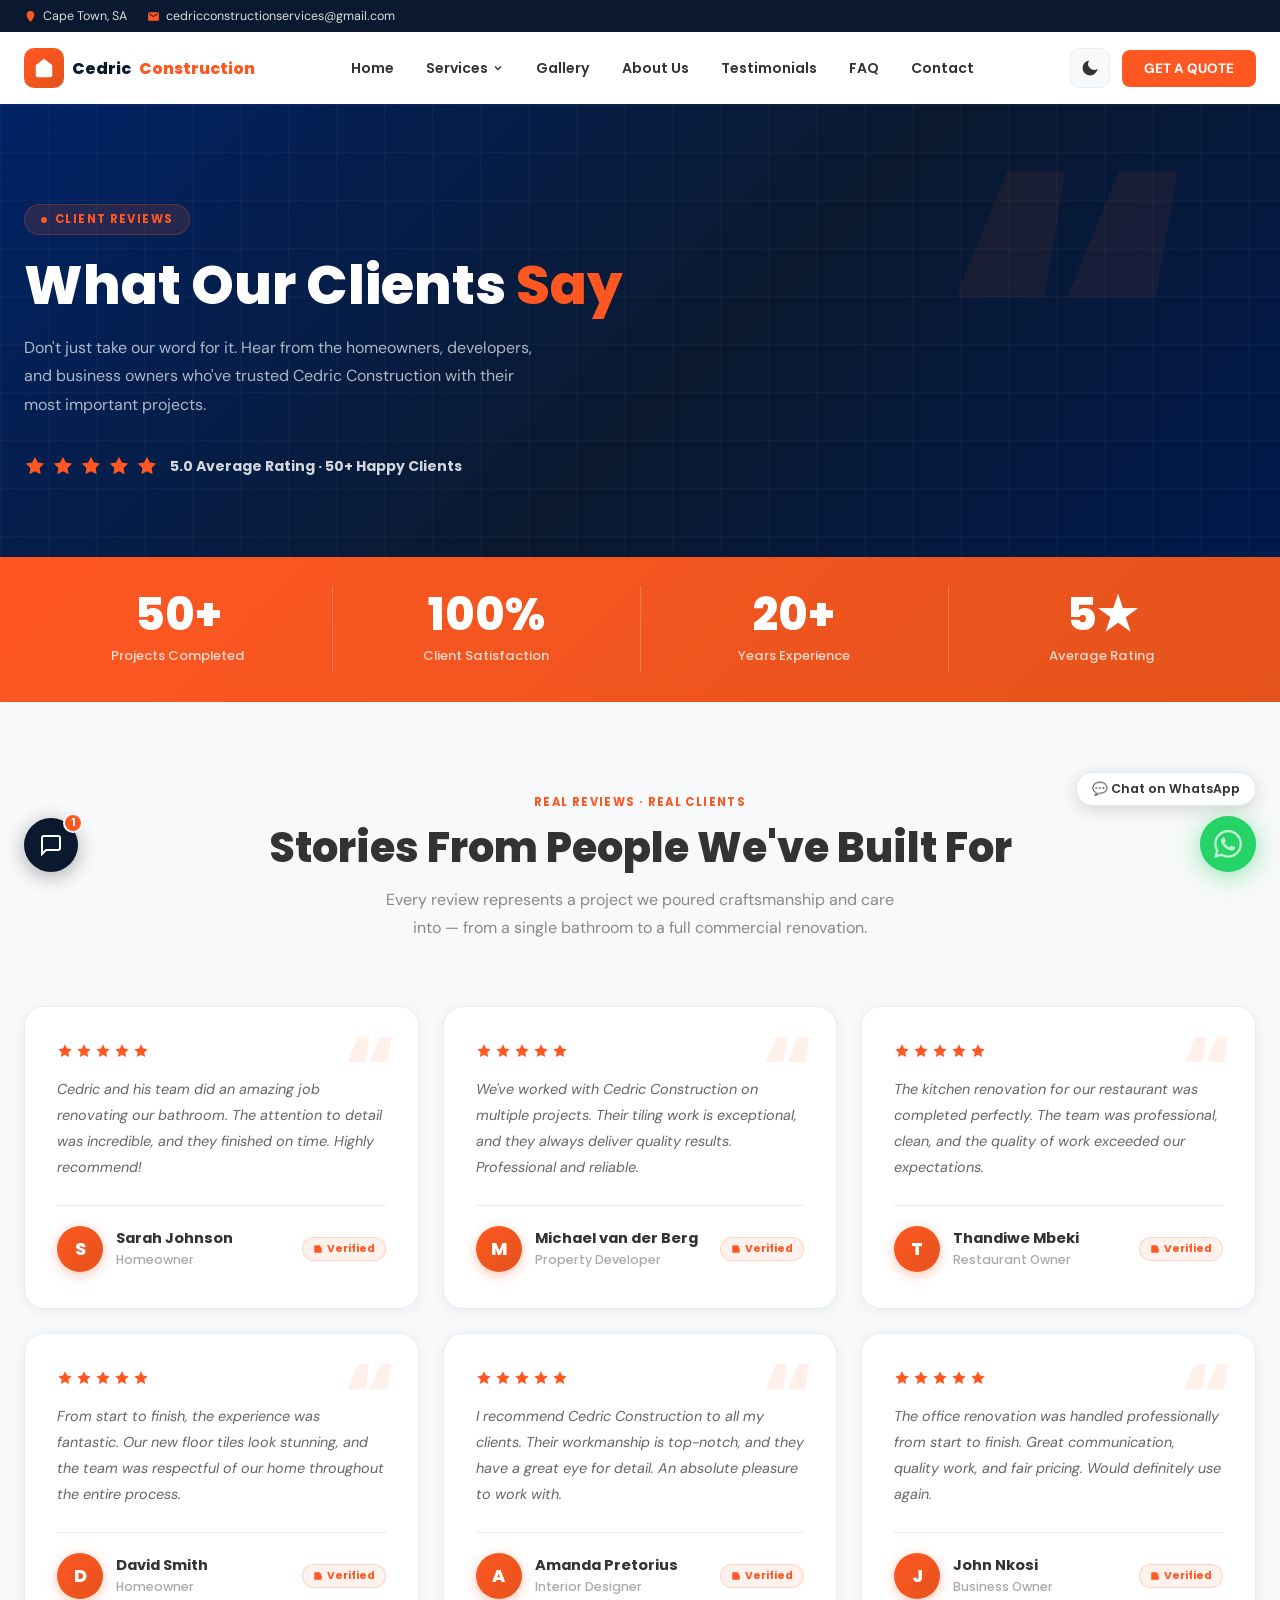
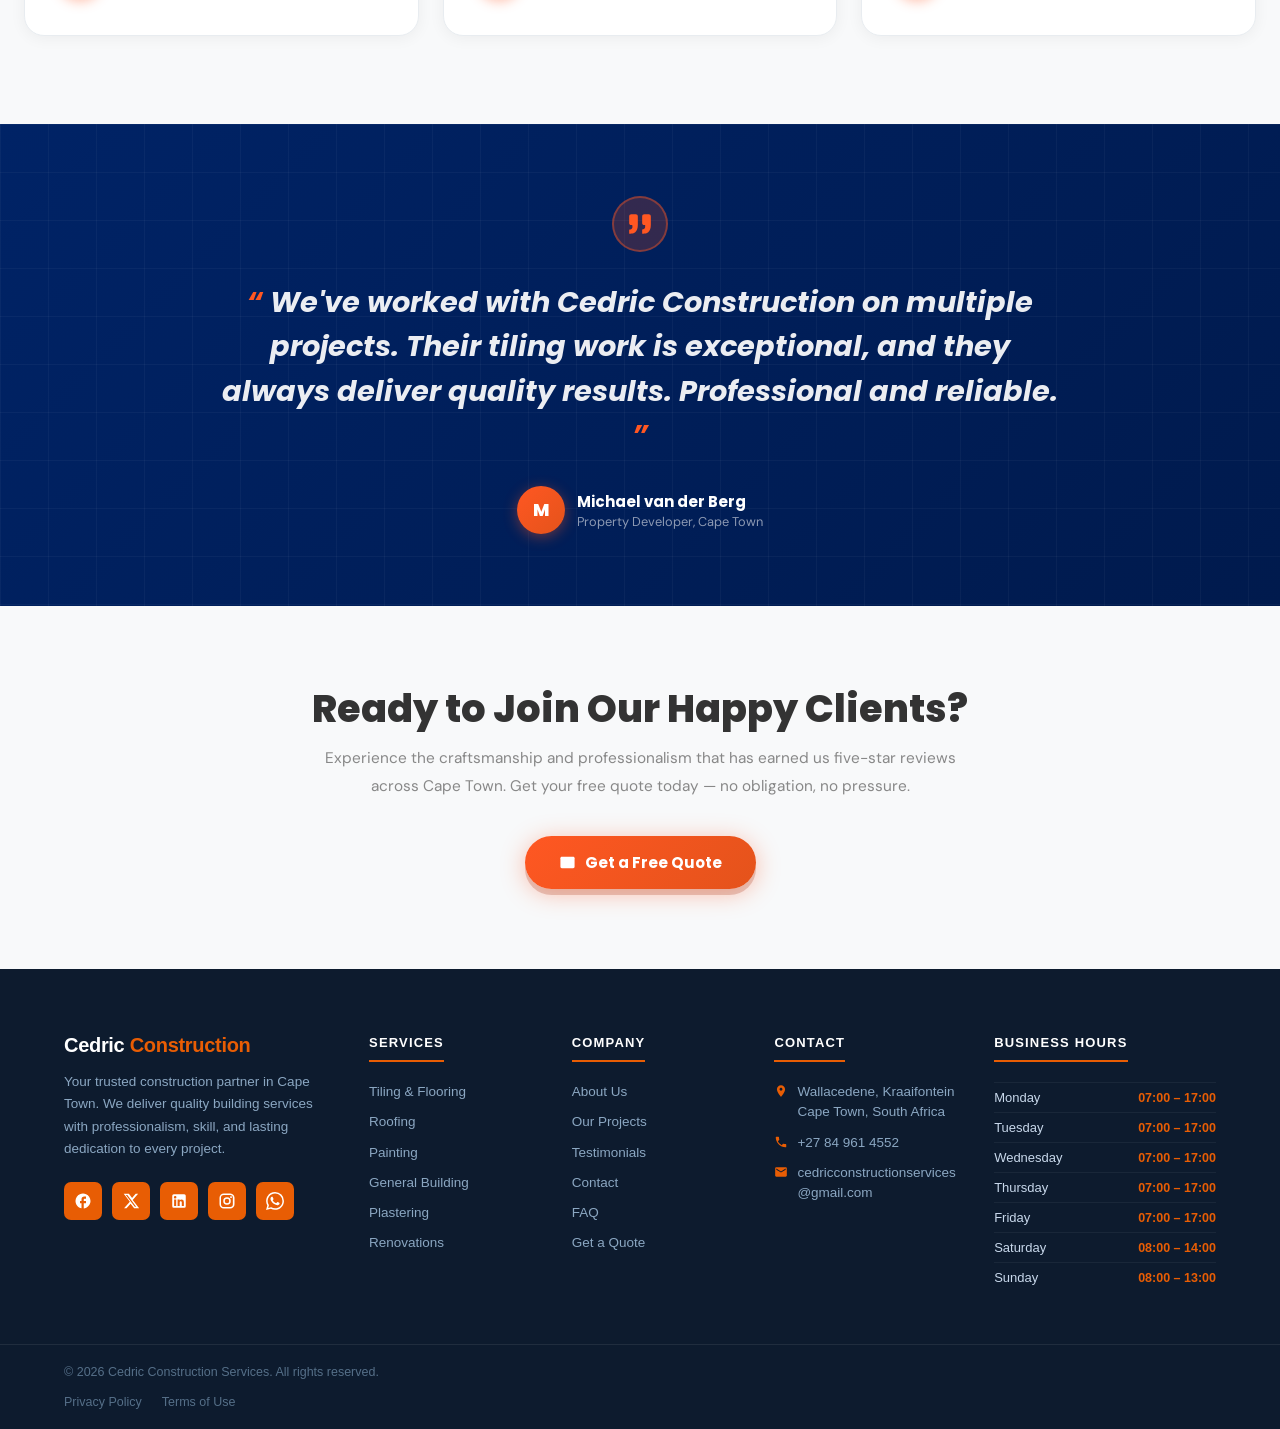
<file: testimonials.html>
<!DOCTYPE html>
<html lang="en">
<head>
  <meta charset="UTF-8">
  <meta name="viewport" content="width=device-width, initial-scale=1.0">
  <title>Testimonials — Cedric Construction Services</title>

  <style>
    /* ─── IMPORT FONTS ─────────────────────────────────── */
    @import url('https://fonts.googleapis.com/css2?family=Poppins:wght@400;600;700;800&family=DM+Sans:wght@300;400;500&display=swap');

    /* ─── SITE VARS (mirrors header.html) ──────────────── */
    :root {
      --orange:      #FF5722;
      --orange-dark: #E4531B;
      --navy:        #0A192F;
      --navy-2:      #002366;
      --white:       #FFFFFF;
      --gray:        #333333;
      --light-bg:    #F8F9FA;
      --border:      #E8ECF0;
      --transition:  0.32s cubic-bezier(.4,0,.2,1);
      --font-main:   'Poppins', sans-serif;
      --font-body:   'DM Sans', sans-serif;
    }
    [data-theme="dark"] {
      --white:    #0A192F;
      --gray:     #E8ECF0;
      --light-bg: #07111F;
      --border:   #1E2D42;
      --navy:     #FFFFFF;
    }

    *, *::before, *::after { box-sizing: border-box; margin: 0; padding: 0; }
    html { scroll-behavior: smooth; }
    body {
      font-family: var(--font-body);
      background: var(--white);
      color: var(--gray);
      overflow-x: hidden;
      transition: background var(--transition), color var(--transition);
    }
    a { text-decoration: none; color: inherit; }

    /* ─── HERO STRIP ────────────────────────────────────── */
    .t-hero {
      background: linear-gradient(135deg, var(--navy-2) 0%, #0A192F 55%, #001a4d 100%);
      padding: 100px 0 80px;
      position: relative; overflow: hidden;
    }
    .t-hero::before {
      content: '';
      position: absolute; inset: 0;
      background-image:
        linear-gradient(rgba(255,255,255,.03) 1px, transparent 1px),
        linear-gradient(90deg, rgba(255,255,255,.03) 1px, transparent 1px);
      background-size: 48px 48px;
    }
    /* Large decorative quote mark */
    .t-hero::after {
      content: '\201C';
      position: absolute;
      right: 6%;
      top: 50%;
      transform: translateY(-50%);
      font-family: var(--font-main);
      font-size: 28rem;
      font-weight: 800;
      line-height: 1;
      color: rgba(255,87,34,.07);
      pointer-events: none;
      user-select: none;
    }
    .t-hero-inner {
      max-width: 1280px; margin: 0 auto; padding: 0 24px;
      position: relative; z-index: 2;
    }
    .t-eyebrow {
      display: inline-flex; align-items: center; gap: 8px;
      background: rgba(255,87,34,.14);
      border: 1px solid rgba(255,87,34,.28);
      border-radius: 100px;
      padding: 6px 16px;
      font-family: var(--font-main);
      font-size: .72rem; font-weight: 700;
      letter-spacing: .12em; text-transform: uppercase;
      color: var(--orange); margin-bottom: 20px;
    }
    .t-eyebrow::before {
      content: ''; width: 6px; height: 6px;
      background: var(--orange); border-radius: 50%;
      animation: tPulse 1.6s ease-in-out infinite;
    }
    @keyframes tPulse {
      0%,100% { opacity:1; transform:scale(1); }
      50%      { opacity:.4; transform:scale(1.5); }
    }
    .t-hero h1 {
      font-family: var(--font-main);
      font-size: clamp(2rem,5vw,3.4rem);
      font-weight: 800; color: #fff;
      line-height: 1.12; margin: 0 0 18px;
      max-width: 640px;
    }
    .t-hero h1 em {
      font-style: normal; color: var(--orange);
    }
    .t-hero p {
      font-size: 1rem; color: rgba(255,255,255,.68);
      line-height: 1.78; max-width: 520px; margin: 0 0 36px;
    }
    /* Star row in hero */
    .t-hero-stars {
      display: flex; align-items: center; gap: 6px;
    }
    .t-hero-stars svg {
      width: 22px; height: 22px; fill: var(--orange);
    }
    .t-hero-stars span {
      font-family: var(--font-main);
      font-size: .88rem; font-weight: 700;
      color: rgba(255,255,255,.82);
      margin-left: 6px;
    }

    /* ─── STATS BAR ─────────────────────────────────────── */
    .t-stats {
      background: linear-gradient(135deg, var(--orange) 0%, var(--orange-dark) 100%);
      padding: 0;
    }
    .t-stats-inner {
      max-width: 1280px; margin: 0 auto; padding: 0 24px;
      display: grid; grid-template-columns: repeat(4,1fr);
    }
    .t-stat {
      padding: 36px 24px;
      text-align: center;
      position: relative;
    }
    .t-stat + .t-stat::before {
      content: '';
      position: absolute; left: 0; top: 20%; bottom: 20%;
      width: 1px; background: rgba(255,255,255,.22);
    }
    .t-stat-num {
      font-family: var(--font-main);
      font-size: clamp(2rem,4vw,2.8rem);
      font-weight: 800; color: #fff;
      line-height: 1; margin-bottom: 6px;
      display: block;
    }
    .t-stat-label {
      font-size: .82rem; color: rgba(255,255,255,.78);
      font-family: var(--font-main); font-weight: 500;
    }

    /* ─── TESTIMONIALS SECTION ──────────────────────────── */
    .t-section {
      padding: 88px 0;
      background: var(--light-bg);
    }
    [data-theme="dark"] .t-section { background: #07111F; }

    .t-section-inner {
      max-width: 1280px; margin: 0 auto; padding: 0 24px;
    }

    /* Section header */
    .t-section-header { text-align: center; margin-bottom: 64px; }
    .t-section-label {
      display: inline-block;
      font-family: var(--font-main); font-size: .72rem; font-weight: 700;
      letter-spacing: .12em; text-transform: uppercase;
      color: var(--orange); margin-bottom: 12px;
    }
    .t-section-title {
      font-family: var(--font-main);
      font-size: clamp(1.8rem,4vw,2.6rem); font-weight: 800;
      color: var(--gray); line-height: 1.18; margin-bottom: 14px;
    }
    [data-theme="dark"] .t-section-title { color: #fff; }
    .t-section-sub {
      font-size: 1rem; color: #888;
      max-width: 520px; margin: 0 auto; line-height: 1.75;
    }

    /* 3-col masonry-feel grid */
    .t-grid {
      display: grid;
      grid-template-columns: repeat(3,1fr);
      gap: 24px;
    }

    /* Individual card */
    .t-card {
      background: var(--white);
      border: 1.5px solid var(--border);
      border-radius: 20px;
      padding: 36px 32px;
      position: relative; overflow: hidden;
      transition: var(--transition);
      box-shadow: 0 2px 16px rgba(0,0,0,.055);
      /* staggered fade-up on load */
      opacity: 0;
      transform: translateY(28px);
      animation: tCardIn .55s ease forwards;
    }
    [data-theme="dark"] .t-card { background: #0d1f36; border-color: #1E2D42; }

    .t-card:nth-child(1) { animation-delay: .05s; }
    .t-card:nth-child(2) { animation-delay: .12s; }
    .t-card:nth-child(3) { animation-delay: .19s; }
    .t-card:nth-child(4) { animation-delay: .26s; }
    .t-card:nth-child(5) { animation-delay: .33s; }
    .t-card:nth-child(6) { animation-delay: .40s; }

    @keyframes tCardIn {
      to { opacity:1; transform:translateY(0); }
    }

    /* Orange top-edge accent on hover */
    .t-card::before {
      content: '';
      position: absolute; top: 0; left: 0; right: 0; height: 3px;
      background: var(--orange);
      transform: scaleX(0); transform-origin: left;
      transition: transform .3s ease;
    }
    .t-card:hover { 
      transform: translateY(-7px);
      box-shadow: 0 20px 50px rgba(0,0,0,.11);
      border-color: var(--orange);
    }
    .t-card:hover::before { transform: scaleX(1); }

    /* Big decorative quote mark */
    .t-card-quote-mark {
      position: absolute;
      top: 18px; right: 22px;
      font-family: var(--font-main);
      font-size: 5.5rem;
      font-weight: 800;
      line-height: 1;
      color: var(--orange);
      opacity: .09;
      user-select: none;
      pointer-events: none;
      transition: opacity var(--transition);
    }
    .t-card:hover .t-card-quote-mark { opacity: .16; }

    /* Stars */
    .t-card-stars {
      display: flex; gap: 3px; margin-bottom: 18px;
    }
    .t-card-stars svg {
      width: 16px; height: 16px; fill: var(--orange);
    }

    /* Review text */
    .t-card-text {
      font-size: .9rem; color: #666;
      line-height: 1.8; margin-bottom: 24px;
      font-style: italic;
      position: relative; z-index: 1;
    }
    [data-theme="dark"] .t-card-text { color: rgba(255,255,255,.62); }

    /* Author row */
    .t-card-author {
      display: flex; align-items: center; gap: 13px;
      padding-top: 20px;
      border-top: 1px solid var(--border);
    }
    [data-theme="dark"] .t-card-author { border-color: #1E2D42; }

    .t-card-avatar {
      width: 46px; height: 46px; border-radius: 50%; flex-shrink: 0;
      background: linear-gradient(135deg, var(--orange), var(--orange-dark));
      display: flex; align-items: center; justify-content: center;
      font-family: var(--font-main); font-size: 1.1rem; font-weight: 800;
      color: #fff;
      box-shadow: 0 3px 12px rgba(255,87,34,.35);
    }
    .t-card-name {
      font-family: var(--font-main);
      font-size: .92rem; font-weight: 700; color: var(--gray);
      margin-bottom: 2px;
    }
    [data-theme="dark"] .t-card-name { color: #fff; }
    .t-card-role {
      font-size: .78rem; color: #aaa;
      font-family: var(--font-main); font-weight: 500;
    }
    /* Verified badge */
    .t-verified {
      margin-left: auto; flex-shrink: 0;
      display: inline-flex; align-items: center; gap: 4px;
      background: rgba(255,87,34,.08);
      border: 1px solid rgba(255,87,34,.2);
      border-radius: 100px;
      padding: 3px 10px;
      font-family: var(--font-main); font-size: .66rem; font-weight: 700;
      color: var(--orange);
    }
    .t-verified svg { width: 10px; height: 10px; fill: var(--orange); }

    /* ─── FEATURED BANNER (large quote) ─────────────────── */
    .t-featured {
      background: linear-gradient(135deg, var(--navy-2) 0%, #001a4d 100%);
      padding: 72px 0;
      position: relative; overflow: hidden;
    }
    .t-featured::before {
      content: '';
      position: absolute; inset: 0;
      background-image:
        linear-gradient(rgba(255,255,255,.035) 1px, transparent 1px),
        linear-gradient(90deg, rgba(255,255,255,.035) 1px, transparent 1px);
      background-size: 48px 48px;
    }
    .t-featured-inner {
      max-width: 900px; margin: 0 auto; padding: 0 24px;
      text-align: center; position: relative; z-index: 2;
    }
    .t-featured-icon {
      display: inline-flex; align-items: center; justify-content: center;
      width: 56px; height: 56px; border-radius: 50%;
      background: rgba(255,87,34,.2);
      border: 2px solid rgba(255,87,34,.4);
      margin-bottom: 28px;
    }
    .t-featured-icon svg { width: 26px; height: 26px; fill: var(--orange); }
    .t-featured blockquote {
      font-family: var(--font-main);
      font-size: clamp(1.2rem,3vw,1.8rem);
      font-weight: 700; font-style: italic;
      color: rgba(255,255,255,.92);
      line-height: 1.55; margin-bottom: 28px;
    }
    .t-featured blockquote::before { content: '\201C'; color: var(--orange); }
    .t-featured blockquote::after  { content: '\201D'; color: var(--orange); }
    .t-featured-author {
      display: inline-flex; align-items: center; gap: 12px;
    }
    .t-featured-avatar {
      width: 48px; height: 48px; border-radius: 50%;
      background: linear-gradient(135deg, var(--orange), var(--orange-dark));
      display: flex; align-items: center; justify-content: center;
      font-family: var(--font-main); font-weight: 800;
      color: #fff; font-size: 1.1rem;
      box-shadow: 0 3px 14px rgba(255,87,34,.4);
    }
    .t-featured-name {
      font-family: var(--font-main); font-weight: 700;
      color: #fff; font-size: .94rem;
    }
    .t-featured-role { font-size: .8rem; color: rgba(255,255,255,.55); }

    /* ─── CTA BANNER ─────────────────────────────────────── */
    .t-cta {
      background: var(--light-bg);
      padding: 80px 0;
    }
    [data-theme="dark"] .t-cta { background: #0d1f36; }
    .t-cta-inner {
      max-width: 720px; margin: 0 auto; padding: 0 24px;
      text-align: center;
    }
    .t-cta h2 {
      font-family: var(--font-main);
      font-size: clamp(1.7rem,4vw,2.4rem);
      font-weight: 800; color: var(--gray);
      margin-bottom: 14px; line-height: 1.18;
    }
    [data-theme="dark"] .t-cta h2 { color: #fff; }
    .t-cta p {
      font-size: .96rem; color: #888;
      line-height: 1.78; margin-bottom: 36px;
    }
    .t-cta-btns { display: flex; gap: 14px; justify-content: center; flex-wrap: wrap; }

    .t-btn-primary {
      display: inline-flex; align-items: center; gap: 9px;
      background: linear-gradient(135deg, var(--orange), var(--orange-dark));
      color: #fff; padding: 15px 34px; border-radius: 100px;
      font-family: var(--font-main); font-weight: 700; font-size: .94rem;
      box-shadow: 0 4px 24px rgba(255,87,34,.38), 0 6px 0 rgba(140,30,0,.22);
      transition: var(--transition);
    }
    .t-btn-primary:hover { transform: translateY(-3px); box-shadow: 0 8px 32px rgba(255,87,34,.5), 0 10px 0 rgba(140,30,0,.18); }
    .t-btn-primary svg { width: 17px; height: 17px; fill: #fff; }

    .t-btn-secondary {
      display: inline-flex; align-items: center; gap: 9px;
      background: transparent;
      color: var(--orange);
      border: 2px solid var(--orange);
      padding: 15px 34px; border-radius: 100px;
      font-family: var(--font-main); font-weight: 700; font-size: .94rem;
      transition: var(--transition);
    }
    .t-btn-secondary:hover { background: rgba(255,87,34,.07); transform: translateY(-2px); }
    .t-btn-secondary svg { width: 17px; height: 17px; fill: var(--orange); }

    /* ─── RESPONSIVE ─────────────────────────────────────── */
    @media (max-width: 1024px) {
      .t-grid        { grid-template-columns: 1fr 1fr; }
      .t-stats-inner { grid-template-columns: 1fr 1fr; }
      .t-stat + .t-stat::before { display: none; }
      .t-stat { border-bottom: 1px solid rgba(255,255,255,.12); }
    }
    @media (max-width: 640px) {
      .t-grid        { grid-template-columns: 1fr; }
      .t-stats-inner { grid-template-columns: 1fr 1fr; }
      .t-hero::after { display: none; }
      .t-cta-btns    { flex-direction: column; align-items: center; }
    }
  </style>
  <link rel="stylesheet" href="/assets/css/mobile-fixes.css">
</head>
<body>

  <div id="header-placeholder"></div>

  <!-- ═══════════════════════════════════════════════════════
       HERO STRIP
  ════════════════════════════════════════════════════════ -->
  <section class="t-hero">
    <div class="t-hero-inner">
      <div class="t-eyebrow">Client Reviews</div>
      <h1>What Our Clients <em>Say</em></h1>
      <p>
        Don't just take our word for it. Hear from the homeowners, developers,
        and business owners who've trusted Cedric Construction with their most
        important projects.
      </p>
      <div class="t-hero-stars">
        <!-- 5 stars -->
        <svg viewBox="0 0 24 24"><path d="M12 2l3.09 6.26L22 9.27l-5 4.87 1.18 6.88L12 17.77l-6.18 3.25L7 14.14 2 9.27l6.91-1.01L12 2z"/></svg>
        <svg viewBox="0 0 24 24"><path d="M12 2l3.09 6.26L22 9.27l-5 4.87 1.18 6.88L12 17.77l-6.18 3.25L7 14.14 2 9.27l6.91-1.01L12 2z"/></svg>
        <svg viewBox="0 0 24 24"><path d="M12 2l3.09 6.26L22 9.27l-5 4.87 1.18 6.88L12 17.77l-6.18 3.25L7 14.14 2 9.27l6.91-1.01L12 2z"/></svg>
        <svg viewBox="0 0 24 24"><path d="M12 2l3.09 6.26L22 9.27l-5 4.87 1.18 6.88L12 17.77l-6.18 3.25L7 14.14 2 9.27l6.91-1.01L12 2z"/></svg>
        <svg viewBox="0 0 24 24"><path d="M12 2l3.09 6.26L22 9.27l-5 4.87 1.18 6.88L12 17.77l-6.18 3.25L7 14.14 2 9.27l6.91-1.01L12 2z"/></svg>
        <span>5.0 Average Rating · 50+ Happy Clients</span>
      </div>
    </div>
  </section>

  <!-- ═══════════════════════════════════════════════════════
       STATS BAR
  ════════════════════════════════════════════════════════ -->
  <div class="t-stats">
    <div class="t-stats-inner">
      <div class="t-stat">
        <span class="t-stat-num">50+</span>
        <span class="t-stat-label">Projects Completed</span>
      </div>
      <div class="t-stat">
        <span class="t-stat-num">100%</span>
        <span class="t-stat-label">Client Satisfaction</span>
      </div>
      <div class="t-stat">
        <span class="t-stat-num">20+</span>
        <span class="t-stat-label">Years Experience</span>
      </div>
      <div class="t-stat">
        <span class="t-stat-num">5★</span>
        <span class="t-stat-label">Average Rating</span>
      </div>
    </div>
  </div>

  <!-- ═══════════════════════════════════════════════════════
       TESTIMONIALS GRID
  ════════════════════════════════════════════════════════ -->
  <section class="t-section">
    <div class="t-section-inner">

      <div class="t-section-header">
        <span class="t-section-label">Real Reviews · Real Clients</span>
        <h2 class="t-section-title">Stories From People We've Built For</h2>
        <p class="t-section-sub">Every review represents a project we poured craftsmanship and care into — from a single bathroom to a full commercial renovation.</p>
      </div>

      <div class="t-grid">

        <!-- Card 1 -->
        <div class="t-card">
          <div class="t-card-quote-mark">&ldquo;</div>
          <div class="t-card-stars">
            <svg viewBox="0 0 24 24"><path d="M12 2l3.09 6.26L22 9.27l-5 4.87 1.18 6.88L12 17.77l-6.18 3.25L7 14.14 2 9.27l6.91-1.01L12 2z"/></svg>
            <svg viewBox="0 0 24 24"><path d="M12 2l3.09 6.26L22 9.27l-5 4.87 1.18 6.88L12 17.77l-6.18 3.25L7 14.14 2 9.27l6.91-1.01L12 2z"/></svg>
            <svg viewBox="0 0 24 24"><path d="M12 2l3.09 6.26L22 9.27l-5 4.87 1.18 6.88L12 17.77l-6.18 3.25L7 14.14 2 9.27l6.91-1.01L12 2z"/></svg>
            <svg viewBox="0 0 24 24"><path d="M12 2l3.09 6.26L22 9.27l-5 4.87 1.18 6.88L12 17.77l-6.18 3.25L7 14.14 2 9.27l6.91-1.01L12 2z"/></svg>
            <svg viewBox="0 0 24 24"><path d="M12 2l3.09 6.26L22 9.27l-5 4.87 1.18 6.88L12 17.77l-6.18 3.25L7 14.14 2 9.27l6.91-1.01L12 2z"/></svg>
          </div>
          <p class="t-card-text">Cedric and his team did an amazing job renovating our bathroom. The attention to detail was incredible, and they finished on time. Highly recommend!</p>
          <div class="t-card-author">
            <div class="t-card-avatar">S</div>
            <div>
              <div class="t-card-name">Sarah Johnson</div>
              <div class="t-card-role">Homeowner</div>
            </div>
            <div class="t-verified">
              <svg viewBox="0 0 24 24"><path d="M9 11l3 3L22 4"/><path d="M21 12v7a2 2 0 01-2 2H5a2 2 0 01-2-2V5a2 2 0 012-2h11"/></svg>
              Verified
            </div>
          </div>
        </div>

        <!-- Card 2 -->
        <div class="t-card">
          <div class="t-card-quote-mark">&ldquo;</div>
          <div class="t-card-stars">
            <svg viewBox="0 0 24 24"><path d="M12 2l3.09 6.26L22 9.27l-5 4.87 1.18 6.88L12 17.77l-6.18 3.25L7 14.14 2 9.27l6.91-1.01L12 2z"/></svg>
            <svg viewBox="0 0 24 24"><path d="M12 2l3.09 6.26L22 9.27l-5 4.87 1.18 6.88L12 17.77l-6.18 3.25L7 14.14 2 9.27l6.91-1.01L12 2z"/></svg>
            <svg viewBox="0 0 24 24"><path d="M12 2l3.09 6.26L22 9.27l-5 4.87 1.18 6.88L12 17.77l-6.18 3.25L7 14.14 2 9.27l6.91-1.01L12 2z"/></svg>
            <svg viewBox="0 0 24 24"><path d="M12 2l3.09 6.26L22 9.27l-5 4.87 1.18 6.88L12 17.77l-6.18 3.25L7 14.14 2 9.27l6.91-1.01L12 2z"/></svg>
            <svg viewBox="0 0 24 24"><path d="M12 2l3.09 6.26L22 9.27l-5 4.87 1.18 6.88L12 17.77l-6.18 3.25L7 14.14 2 9.27l6.91-1.01L12 2z"/></svg>
          </div>
          <p class="t-card-text">We've worked with Cedric Construction on multiple projects. Their tiling work is exceptional, and they always deliver quality results. Professional and reliable.</p>
          <div class="t-card-author">
            <div class="t-card-avatar">M</div>
            <div>
              <div class="t-card-name">Michael van der Berg</div>
              <div class="t-card-role">Property Developer</div>
            </div>
            <div class="t-verified">
              <svg viewBox="0 0 24 24"><path d="M9 11l3 3L22 4"/><path d="M21 12v7a2 2 0 01-2 2H5a2 2 0 01-2-2V5a2 2 0 012-2h11"/></svg>
              Verified
            </div>
          </div>
        </div>

        <!-- Card 3 -->
        <div class="t-card">
          <div class="t-card-quote-mark">&ldquo;</div>
          <div class="t-card-stars">
            <svg viewBox="0 0 24 24"><path d="M12 2l3.09 6.26L22 9.27l-5 4.87 1.18 6.88L12 17.77l-6.18 3.25L7 14.14 2 9.27l6.91-1.01L12 2z"/></svg>
            <svg viewBox="0 0 24 24"><path d="M12 2l3.09 6.26L22 9.27l-5 4.87 1.18 6.88L12 17.77l-6.18 3.25L7 14.14 2 9.27l6.91-1.01L12 2z"/></svg>
            <svg viewBox="0 0 24 24"><path d="M12 2l3.09 6.26L22 9.27l-5 4.87 1.18 6.88L12 17.77l-6.18 3.25L7 14.14 2 9.27l6.91-1.01L12 2z"/></svg>
            <svg viewBox="0 0 24 24"><path d="M12 2l3.09 6.26L22 9.27l-5 4.87 1.18 6.88L12 17.77l-6.18 3.25L7 14.14 2 9.27l6.91-1.01L12 2z"/></svg>
            <svg viewBox="0 0 24 24"><path d="M12 2l3.09 6.26L22 9.27l-5 4.87 1.18 6.88L12 17.77l-6.18 3.25L7 14.14 2 9.27l6.91-1.01L12 2z"/></svg>
          </div>
          <p class="t-card-text">The kitchen renovation for our restaurant was completed perfectly. The team was professional, clean, and the quality of work exceeded our expectations.</p>
          <div class="t-card-author">
            <div class="t-card-avatar">T</div>
            <div>
              <div class="t-card-name">Thandiwe Mbeki</div>
              <div class="t-card-role">Restaurant Owner</div>
            </div>
            <div class="t-verified">
              <svg viewBox="0 0 24 24"><path d="M9 11l3 3L22 4"/><path d="M21 12v7a2 2 0 01-2 2H5a2 2 0 01-2-2V5a2 2 0 012-2h11"/></svg>
              Verified
            </div>
          </div>
        </div>

        <!-- Card 4 -->
        <div class="t-card">
          <div class="t-card-quote-mark">&ldquo;</div>
          <div class="t-card-stars">
            <svg viewBox="0 0 24 24"><path d="M12 2l3.09 6.26L22 9.27l-5 4.87 1.18 6.88L12 17.77l-6.18 3.25L7 14.14 2 9.27l6.91-1.01L12 2z"/></svg>
            <svg viewBox="0 0 24 24"><path d="M12 2l3.09 6.26L22 9.27l-5 4.87 1.18 6.88L12 17.77l-6.18 3.25L7 14.14 2 9.27l6.91-1.01L12 2z"/></svg>
            <svg viewBox="0 0 24 24"><path d="M12 2l3.09 6.26L22 9.27l-5 4.87 1.18 6.88L12 17.77l-6.18 3.25L7 14.14 2 9.27l6.91-1.01L12 2z"/></svg>
            <svg viewBox="0 0 24 24"><path d="M12 2l3.09 6.26L22 9.27l-5 4.87 1.18 6.88L12 17.77l-6.18 3.25L7 14.14 2 9.27l6.91-1.01L12 2z"/></svg>
            <svg viewBox="0 0 24 24"><path d="M12 2l3.09 6.26L22 9.27l-5 4.87 1.18 6.88L12 17.77l-6.18 3.25L7 14.14 2 9.27l6.91-1.01L12 2z"/></svg>
          </div>
          <p class="t-card-text">From start to finish, the experience was fantastic. Our new floor tiles look stunning, and the team was respectful of our home throughout the entire process.</p>
          <div class="t-card-author">
            <div class="t-card-avatar">D</div>
            <div>
              <div class="t-card-name">David Smith</div>
              <div class="t-card-role">Homeowner</div>
            </div>
            <div class="t-verified">
              <svg viewBox="0 0 24 24"><path d="M9 11l3 3L22 4"/><path d="M21 12v7a2 2 0 01-2 2H5a2 2 0 01-2-2V5a2 2 0 012-2h11"/></svg>
              Verified
            </div>
          </div>
        </div>

        <!-- Card 5 -->
        <div class="t-card">
          <div class="t-card-quote-mark">&ldquo;</div>
          <div class="t-card-stars">
            <svg viewBox="0 0 24 24"><path d="M12 2l3.09 6.26L22 9.27l-5 4.87 1.18 6.88L12 17.77l-6.18 3.25L7 14.14 2 9.27l6.91-1.01L12 2z"/></svg>
            <svg viewBox="0 0 24 24"><path d="M12 2l3.09 6.26L22 9.27l-5 4.87 1.18 6.88L12 17.77l-6.18 3.25L7 14.14 2 9.27l6.91-1.01L12 2z"/></svg>
            <svg viewBox="0 0 24 24"><path d="M12 2l3.09 6.26L22 9.27l-5 4.87 1.18 6.88L12 17.77l-6.18 3.25L7 14.14 2 9.27l6.91-1.01L12 2z"/></svg>
            <svg viewBox="0 0 24 24"><path d="M12 2l3.09 6.26L22 9.27l-5 4.87 1.18 6.88L12 17.77l-6.18 3.25L7 14.14 2 9.27l6.91-1.01L12 2z"/></svg>
            <svg viewBox="0 0 24 24"><path d="M12 2l3.09 6.26L22 9.27l-5 4.87 1.18 6.88L12 17.77l-6.18 3.25L7 14.14 2 9.27l6.91-1.01L12 2z"/></svg>
          </div>
          <p class="t-card-text">I recommend Cedric Construction to all my clients. Their workmanship is top-notch, and they have a great eye for detail. An absolute pleasure to work with.</p>
          <div class="t-card-author">
            <div class="t-card-avatar">A</div>
            <div>
              <div class="t-card-name">Amanda Pretorius</div>
              <div class="t-card-role">Interior Designer</div>
            </div>
            <div class="t-verified">
              <svg viewBox="0 0 24 24"><path d="M9 11l3 3L22 4"/><path d="M21 12v7a2 2 0 01-2 2H5a2 2 0 01-2-2V5a2 2 0 012-2h11"/></svg>
              Verified
            </div>
          </div>
        </div>

        <!-- Card 6 -->
        <div class="t-card">
          <div class="t-card-quote-mark">&ldquo;</div>
          <div class="t-card-stars">
            <svg viewBox="0 0 24 24"><path d="M12 2l3.09 6.26L22 9.27l-5 4.87 1.18 6.88L12 17.77l-6.18 3.25L7 14.14 2 9.27l6.91-1.01L12 2z"/></svg>
            <svg viewBox="0 0 24 24"><path d="M12 2l3.09 6.26L22 9.27l-5 4.87 1.18 6.88L12 17.77l-6.18 3.25L7 14.14 2 9.27l6.91-1.01L12 2z"/></svg>
            <svg viewBox="0 0 24 24"><path d="M12 2l3.09 6.26L22 9.27l-5 4.87 1.18 6.88L12 17.77l-6.18 3.25L7 14.14 2 9.27l6.91-1.01L12 2z"/></svg>
            <svg viewBox="0 0 24 24"><path d="M12 2l3.09 6.26L22 9.27l-5 4.87 1.18 6.88L12 17.77l-6.18 3.25L7 14.14 2 9.27l6.91-1.01L12 2z"/></svg>
            <svg viewBox="0 0 24 24"><path d="M12 2l3.09 6.26L22 9.27l-5 4.87 1.18 6.88L12 17.77l-6.18 3.25L7 14.14 2 9.27l6.91-1.01L12 2z"/></svg>
          </div>
          <p class="t-card-text">The office renovation was handled professionally from start to finish. Great communication, quality work, and fair pricing. Would definitely use again.</p>
          <div class="t-card-author">
            <div class="t-card-avatar">J</div>
            <div>
              <div class="t-card-name">John Nkosi</div>
              <div class="t-card-role">Business Owner</div>
            </div>
            <div class="t-verified">
              <svg viewBox="0 0 24 24"><path d="M9 11l3 3L22 4"/><path d="M21 12v7a2 2 0 01-2 2H5a2 2 0 01-2-2V5a2 2 0 012-2h11"/></svg>
              Verified
            </div>
          </div>
        </div>

      </div><!-- /t-grid -->
    </div>
  </section>

  <!-- ═══════════════════════════════════════════════════════
       FEATURED QUOTE BANNER
  ════════════════════════════════════════════════════════ -->
  <div class="t-featured">
    <div class="t-featured-inner">
      <div class="t-featured-icon">
        <svg viewBox="0 0 24 24"><path d="M3 21c3 0 7-1 7-8V5c0-1.25-.756-2.017-2-2H4c-1.25 0-2 .75-2 1.972V11c0 1.25.75 2 2 2 1 0 1 0 1 1v1c0 1-1 2-2 2s-1 .008-1 1.031V20c0 1 0 1 1 1zm12 0c3 0 7-1 7-8V5c0-1.25-.757-2.017-2-2h-4c-1.25 0-2 .75-2 1.972V11c0 1.25.75 2 2 2h.75c0 2.25.25 4-2.75 4v3c0 1 0 1 1 1z"/></svg>
      </div>
      <blockquote>
        We've worked with Cedric Construction on multiple projects. Their tiling work is exceptional, and they always deliver quality results. Professional and reliable.
      </blockquote>
      <div class="t-featured-author">
        <div class="t-featured-avatar">M</div>
        <div style="text-align:left;">
          <div class="t-featured-name">Michael van der Berg</div>
          <div class="t-featured-role">Property Developer, Cape Town</div>
        </div>
      </div>
    </div>
  </div>

  <!-- ═══════════════════════════════════════════════════════
       CTA SECTION
  ════════════════════════════════════════════════════════ -->
  <section class="t-cta">
    <div class="t-cta-inner">
      <h2>Ready to Join Our Happy Clients?</h2>
      <p>
        Experience the craftsmanship and professionalism that has earned us five-star
        reviews across Cape Town. Get your free quote today — no obligation, no pressure.
      </p>
      <div class="t-cta-btns">
        <a href="contact.html#contact-form" class="t-btn-primary">
          <svg viewBox="0 0 24 24"><path d="M4 4h16c1.1 0 2 .9 2 2v12c0 1.1-.9 2-2 2H4c-1.1 0-2-.9-2-2V6c0-1.1.9-2 2-2z"/><polyline points="22,6 12,13 2,6"/></svg>
          Get a Free Quote
        </a>
      </div>
    </div>
  </section>
    
<!-- footer content -->
<style>
  .cc-footer{background:#0d1b2e;color:#c8d8eb;font-family:'Segoe UI',Arial,sans-serif;padding:64px 0 0;margin-top:0;}
  .cc-footer-inner{max-width:1200px;margin:0 auto;padding:0 24px;}

  /* Grid */
  .cc-footer-grid{display:grid;grid-template-columns:1.6fr 1fr 1fr 1.1fr 1.3fr;gap:48px 32px;}
  @media(max-width:1024px){
    .cc-footer-grid{grid-template-columns:1fr 1fr 1fr;gap:40px 24px;}
    .cc-footer-brand{grid-column:1 / -1;}
  }
  @media(max-width:640px){
    .cc-footer-grid{grid-template-columns:1fr 1fr;gap:32px 20px;}
    .cc-footer-brand{grid-column:1 / -1;}
    .cc-footer-hours{grid-column:1 / -1;}
  }
  @media(max-width:420px){
    .cc-footer-grid{grid-template-columns:1fr;}
  }

  /* Brand */
  .cc-footer-logo{font-size:20px;font-weight:700;color:#fff;margin:0 0 14px;letter-spacing:-0.3px;line-height:1.2;}
  .cc-footer-logo span{color:#e85d04;}
  .cc-footer-tagline{font-size:13.5px;color:#8ba7c2;line-height:1.65;margin:0 0 22px;max-width:300px;}

  /* Social icons */
  .cc-social-row{display:flex;gap:10px;align-items:center;flex-wrap:wrap;}
  .cc-social-icon{display:flex;align-items:center;justify-content:center;width:38px;height:38px;background:#e85d04;border-radius:7px;text-decoration:none;transition:background .2s,transform .15s;flex-shrink:0;}
  .cc-social-icon:hover{background:#ff7a2a;transform:translateY(-2px);}
  .cc-social-icon svg{width:18px;height:18px;fill:#fff;display:block;}

  /* Column headings */
  .cc-footer-col h4{font-size:13px;font-weight:700;color:#fff;text-transform:uppercase;letter-spacing:.09em;margin:0 0 6px;padding-bottom:10px;border-bottom:2px solid #e85d04;display:inline-block;}

  /* Column links */
  .cc-footer-col ul{list-style:none;padding:0;margin:14px 0 0;}
  .cc-footer-col ul li{margin-bottom:10px;font-size:13.5px;color:#8ba7c2;line-height:1.5;}
  .cc-footer-col ul li a{color:#8ba7c2;text-decoration:none;transition:color .18s;}
  .cc-footer-col ul li a:hover{color:#e85d04;}

  /* Contact items */
  .cc-contact-item{display:flex !important;align-items:flex-start;gap:9px;}
  .cc-contact-item svg{width:14px;height:14px;fill:#e85d04;flex-shrink:0;margin-top:2px;}

  /* Business hours */
  .cc-hours-table{margin-top:14px;width:100%;}
  .cc-hours-row{display:flex;justify-content:space-between;align-items:center;padding:7px 0;border-bottom:1px solid rgba(255,255,255,.05);font-size:13px;}
  .cc-hours-row:last-child{border-bottom:none;}
  .cc-hours-row:first-child{border-top:1px solid rgba(255,255,255,.05);}
  .cc-hours-day{color:#c8d8eb;font-weight:400;min-width:90px;}
  .cc-hours-time{color:#e85d04;font-weight:600;font-size:12.5px;text-align:right;}

  /* Bottom bar */
  .cc-footer-bottom{margin-top:52px;border-top:1px solid rgba(255,255,255,.08);padding:20px 0;}
  .cc-footer-bottom-inner{max-width:1200px;margin:0 auto;padding:0 24px;display:flex;justify-content:space-between;align-items:center;gap:16px;flex-wrap:wrap;}
  .cc-footer-bottom p{font-size:12.5px;color:#556f88;margin:0;}
  .cc-footer-legal{display:flex;gap:20px;}
  .cc-footer-legal a{font-size:12.5px;color:#556f88;text-decoration:none;transition:color .18s;}
  .cc-footer-legal a:hover{color:#e85d04;}
</style>

<footer class="cc-footer">
  <div class="cc-footer-inner">
    <div class="cc-footer-grid">

      <!-- ── Brand ────────────────────────────────────────── -->
      <div class="cc-footer-brand cc-footer-col">
        <h3 class="cc-footer-logo">Cedric <span>Construction</span></h3>
        <p class="cc-footer-tagline">Your trusted construction partner in Cape Town. We deliver quality building services with professionalism, skill, and lasting dedication to every project.</p>

        <div class="cc-social-row">
          <!-- Facebook -->
          <a class="cc-social-icon" href="#" aria-label="Facebook">
            <svg viewBox="0 0 24 24"><path d="M22 12c0-5.52-4.48-10-10-10S2 6.48 2 12c0 4.84 3.44 8.87 8 9.8V15H8v-3h2V9.5C10 7.57 11.57 6 13.5 6H16v3h-2c-.55 0-1 .45-1 1v2h3v3h-3v6.95C17.56 21.45 22 17.19 22 12z"/></svg>
          </a>
          <!-- Twitter / X -->
          <a class="cc-social-icon" href="#" aria-label="Twitter">
            <svg viewBox="0 0 24 24"><path d="M18.244 2.25h3.308l-7.227 8.26 8.502 11.24H16.17l-4.714-6.231-5.401 6.231H2.734l7.73-8.835L2.25 2.25h6.928l4.259 5.631zm-1.161 17.52h1.833L7.084 4.126H5.117z"/></svg>
          </a>
          <!-- LinkedIn -->
          <a class="cc-social-icon" href="#" aria-label="LinkedIn">
            <svg viewBox="0 0 24 24"><path d="M19 3a2 2 0 0 1 2 2v14a2 2 0 0 1-2 2H5a2 2 0 0 1-2-2V5a2 2 0 0 1 2-2h14m-.5 15.5v-5.3a3.26 3.26 0 0 0-3.26-3.26c-.85 0-1.84.52-2.32 1.3v-1.11h-2.79v8.37h2.79v-4.93c0-.77.62-1.4 1.39-1.4a1.4 1.4 0 0 1 1.4 1.4v4.93h2.79M6.88 8.56a1.68 1.68 0 0 0 1.68-1.68c0-.93-.75-1.69-1.68-1.69a1.69 1.69 0 0 0-1.69 1.69c0 .93.76 1.68 1.69 1.68m1.39 9.94v-8.37H5.5v8.37h2.77z"/></svg>
          </a>
          <!-- Instagram -->
          <a class="cc-social-icon" href="#" aria-label="Instagram">
            <svg viewBox="0 0 24 24"><path d="M7.8 2h8.4C19.4 2 22 4.6 22 7.8v8.4a5.8 5.8 0 0 1-5.8 5.8H7.8C4.6 22 2 19.4 2 16.2V7.8A5.8 5.8 0 0 1 7.8 2m-.2 2A3.6 3.6 0 0 0 4 7.8v8.4C4 18.39 5.61 20 7.8 20h8.4a3.6 3.6 0 0 0 3.6-3.6V7.8C20 5.61 18.39 4 16.2 4H7.8m9.65 1.5a1.25 1.25 0 0 1 1.25 1.25A1.25 1.25 0 0 1 17.25 8 1.25 1.25 0 0 1 16 6.75a1.25 1.25 0 0 1 1.25-1.25M12 7a5 5 0 0 1 5 5 5 5 0 0 1-5 5 5 5 0 0 1-5-5 5 5 0 0 1 5-5m0 2a3 3 0 0 0-3 3 3 3 0 0 0 3 3 3 3 0 0 0 3-3 3 3 0 0 0-3-3z"/></svg>
          </a>
          <!-- WhatsApp -->
          <a class="cc-social-icon" href="https://wa.me/27849614552" target="_blank" rel="noopener" aria-label="WhatsApp">
            <svg viewBox="0 0 24 24"><path d="M17.472 14.382c-.297-.149-1.758-.867-2.03-.967-.273-.099-.471-.148-.67.15-.197.297-.767.966-.94 1.164-.173.199-.347.223-.644.075-.297-.15-1.255-.463-2.39-1.475-.883-.788-1.48-1.761-1.653-2.059-.173-.297-.018-.458.13-.606.134-.133.298-.347.446-.52.149-.174.198-.298.298-.497.099-.198.05-.371-.025-.52-.075-.149-.669-1.612-.916-2.207-.242-.579-.487-.5-.669-.51-.173-.008-.371-.01-.57-.01-.198 0-.52.074-.792.372-.272.297-1.04 1.016-1.04 2.479 0 1.462 1.065 2.875 1.213 3.074.149.198 2.096 3.2 5.077 4.487.709.306 1.262.489 1.694.625.712.227 1.36.195 1.871.118.571-.085 1.758-.719 2.006-1.413.248-.694.248-1.289.173-1.413-.074-.124-.272-.198-.57-.347m-5.421 7.403h-.004a9.87 9.87 0 0 1-5.031-1.378l-.361-.214-3.741.982.998-3.648-.235-.374a9.86 9.86 0 0 1-1.51-5.26c.001-5.45 4.436-9.884 9.888-9.884 2.64 0 5.122 1.03 6.988 2.898a9.825 9.825 0 0 1 2.893 6.994c-.003 5.45-4.437 9.884-9.885 9.884m8.413-18.297A11.815 11.815 0 0 0 12.05 0C5.495 0 .16 5.335.157 11.892c0 2.096.547 4.142 1.588 5.945L.057 24l6.305-1.654a11.882 11.882 0 0 0 5.683 1.448h.005c6.554 0 11.89-5.335 11.893-11.893a11.821 11.821 0 0 0-3.48-8.413z"/></svg>
          </a>
        </div>
      </div>

      <!-- ── Services ──────────────────────────────────────── -->
      <div class="cc-footer-col">
        <h4>Services</h4>
        <ul>
          <li><a href="tiling.html">Tiling &amp; Flooring</a></li>
          <li><a href="roofing.html">Roofing</a></li>
          <li><a href="painting.html#pp-block-article">Painting</a></li>
          <li><a href="building.html">General Building</a></li>
          <li><a href="painting.html#pp-services">Plastering</a></li>
          <li><a href="building.html#gb-block-2">Renovations</a></li>
        </ul>
      </div>

      <!-- ── Company ───────────────────────────────────────── -->
      <div class="cc-footer-col">
        <h4>Company</h4>
        <ul>
          <li><a href="about.html">About Us</a></li>
          <li><a href="projects.html">Our Projects</a></li>
          <li><a href="testimonials.html">Testimonials</a></li>
          <li><a href="contact.html">Contact</a></li>
          <li><a href="faq.html">FAQ</a></li>
          <li><a href="contact.html#contact-form">Get a Quote</a></li>
        </ul>
      </div>

      <!-- ── Contact ───────────────────────────────────────── -->
      <div class="cc-footer-col">
        <h4>Contact</h4>
        <ul>
          <li class="cc-contact-item">
            <svg viewBox="0 0 24 24"><path d="M12 2C8.13 2 5 5.13 5 9c0 5.25 7 13 7 13s7-7.75 7-13c0-3.87-3.13-7-7-7zm0 9.5c-1.38 0-2.5-1.12-2.5-2.5s1.12-2.5 2.5-2.5 2.5 1.12 2.5 2.5-1.12 2.5-2.5 2.5z"/></svg>
            <span>Wallacedene, Kraaifontein<br>Cape Town, South Africa</span>
          </li>
          <li class="cc-contact-item">
            <svg viewBox="0 0 24 24"><path d="M6.62 10.79c1.44 2.83 3.76 5.14 6.59 6.59l2.2-2.2c.27-.27.67-.36 1.02-.24 1.12.37 2.33.57 3.57.57.55 0 1 .45 1 1V20c0 .55-.45 1-1 1-9.39 0-17-7.61-17-17 0-.55.45-1 1-1h3.5c.55 0 1 .45 1 1 0 1.25.2 2.45.57 3.57.11.35.03.74-.25 1.02l-2.2 2.2z"/></svg>
            <a href="tel:+27849614552">+27 84 961 4552</a>
          </li>
          <li class="cc-contact-item">
            <svg viewBox="0 0 24 24"><path d="M20 4H4c-1.1 0-1.99.9-1.99 2L2 18c0 1.1.9 2 2 2h16c1.1 0 2-.9 2-2V6c0-1.1-.9-2-2-2zm0 4l-8 5-8-5V6l8 5 8-5v2z"/></svg>
            <a href="mailto:cedricconstructionservices@gmail.com" style="word-break:break-all;">cedricconstructionservices@gmail.com</a>
          </li>
        </ul>
      </div>

      <!-- ── Business Hours ────────────────────────────────── -->
      <div class="cc-footer-col cc-footer-hours">
        <h4>Business Hours</h4>
        <div class="cc-hours-table">
          <div class="cc-hours-row"><span class="cc-hours-day">Monday</span>   <span class="cc-hours-time">07:00 – 17:00</span></div>
          <div class="cc-hours-row"><span class="cc-hours-day">Tuesday</span>  <span class="cc-hours-time">07:00 – 17:00</span></div>
          <div class="cc-hours-row"><span class="cc-hours-day">Wednesday</span><span class="cc-hours-time">07:00 – 17:00</span></div>
          <div class="cc-hours-row"><span class="cc-hours-day">Thursday</span> <span class="cc-hours-time">07:00 – 17:00</span></div>
          <div class="cc-hours-row"><span class="cc-hours-day">Friday</span>   <span class="cc-hours-time">07:00 – 17:00</span></div>
          <div class="cc-hours-row"><span class="cc-hours-day">Saturday</span> <span class="cc-hours-time">08:00 – 14:00</span></div>
          <div class="cc-hours-row"><span class="cc-hours-day">Sunday</span>   <span class="cc-hours-time">08:00 – 13:00</span></div>
        </div>
      </div>

    </div>
  </div>

  <!-- Bottom bar -->
  <div class="cc-footer-bottom">
    <div class="cc-footer-bottom-inner">
      <p>&copy; <span id="cc-year"></span> Cedric Construction Services. All rights reserved.</p>
      <nav class="cc-footer-legal">
        <a href="privacy.html">Privacy Policy</a>
        <a href="terms.html">Terms of Use</a>
      </nav>
    </div>
  </div>
</footer>

<script>
  document.getElementById('cc-year').textContent = new Date().getFullYear();
</script>

  <script src="assets/js/component.js"></script>

</body>
</html>
</file>
<file: assets/css/dark-mode.css>
/*
 * dark-mode.css — Cedric Construction Services
 * ─────────────────────────────────────────────────────────────────
 * HOW TO USE — add ONE line to <head> of every page:
 *   <link rel="stylesheet" href="/assets/css/dark-mode.css">
 *
 * ALSO REQUIRED — paste this as the very FIRST script in <head>
 * (before any <link> tags) to prevent white flash on page load:
 *
 *   <script>
 *     (function(){
 *       var t = localStorage.getItem('theme') || 'light';
 *       document.documentElement.setAttribute('data-theme', t);
 *     }());
 *   </script>
 *
 * WHY SECTIONS STAYED WHITE:
 *   Page sections define CSS variables like --cc-bg, --ab-bg etc.
 *   in :root. When the toggle sets data-theme="dark" on <html>,
 *   nothing remapped those variables — this file fixes that.
 * ─────────────────────────────────────────────────────────────────
 */


/* ══════════════════════════════════════════════════════════════════
   SMOOTH TRANSITION — colour properties only
   (not all properties — that would break scroll/hover animations)
══════════════════════════════════════════════════════════════════ */
body,
.cc-section, .cc-about, .cc-services,
.cc-card, .cc-about__img-wrap,
.ab-section, .ab-profile, .ab-mv, .ab-fullcircle, .ab-values, .ab-why,
.ab-card, .ab-service-item, .ab-profile__highlight, .ab-profile__local,
.ab-icon-badge {
  transition:
    background-color 0.35s ease,
    border-color     0.35s ease,
    color            0.35s ease,
    box-shadow       0.35s ease;
}


/* ══════════════════════════════════════════════════════════════════
   REMAP ALL CSS VARIABLES FOR DARK MODE
   Both --cc-* (index.html) and --ab-* (about.html) token sets
   live in the same :root block so ONE rule remaps everything.
══════════════════════════════════════════════════════════════════ */
[data-theme="dark"] {

  /* ── index.html tokens ──────────────────────────────────────── */
  --cc-gold:         #C9A84C;
  --cc-gold-light:   #E8C96A;
  --cc-orange:       #ff7043;
  --cc-dark:         #e8edf2;
  --cc-slate:        #c8d4e0;
  --cc-text:         #dce6f0;
  --cc-muted:        #8ba7c2;
  --cc-bg:           #0a1628;
  --cc-bg-alt:       #0d1f36;
  --cc-white:        #0d1f36;
  --cc-shadow:       0 4px 24px rgba(0,0,0,0.35);
  --cc-shadow-hover: 0 12px 40px rgba(0,0,0,0.55);

  /* ── about.html tokens ──────────────────────────────────────── */
  --ab-gold:         #C9A84C;
  --ab-gold-light:   #E8C96A;
  --ab-orange:       #ff7043;
  --ab-dark:         #e8edf2;
  --ab-slate:        #c8d4e0;
  --ab-text:         #dce6f0;
  --ab-muted:        #8ba7c2;
  --ab-bg:           #0a1628;
  --ab-bg-alt:       #0d1f36;
  --ab-card:         #0d1f36;
  --ab-border:       rgba(255,255,255,0.08);
  --ab-shadow:       0 4px 24px rgba(0,0,0,0.35);
  --ab-shadow-hover: 0 14px 40px rgba(0,0,0,0.55);
}


/* ══════════════════════════════════════════════════════════════════
   INDEX.HTML SECTIONS
   Section backgrounds, headings, cards, buttons
══════════════════════════════════════════════════════════════════ */

[data-theme="dark"] .cc-about    { background: #0d1f36; }
[data-theme="dark"] .cc-services { background: #0a1628; }

[data-theme="dark"] .cc-about__heading  { color: #e8edf2; }
[data-theme="dark"] .cc-about__body     { color: #8ba7c2; }
[data-theme="dark"] .cc-about__eyebrow  { color: #ff7043; }
[data-theme="dark"] .cc-about__eyebrow::before { background: #ff7043; }

[data-theme="dark"] .cc-about__stats {
  border-top-color: rgba(255,255,255,0.08);
}
[data-theme="dark"] .cc-stat__label { color: #8ba7c2; }

[data-theme="dark"] .cc-about__btn {
  background: #1e3a5f;
  color: #e8edf2;
}
[data-theme="dark"] .cc-about__btn:hover {
  background: #ff7043;
  color: #fff;
}

[data-theme="dark"] .cc-services__eyebrow { color: #ff7043; }
[data-theme="dark"] .cc-services__heading { color: #e8edf2; }
[data-theme="dark"] .cc-services__intro   { color: #8ba7c2; }

[data-theme="dark"] .cc-card {
  background: #0d1f36;
  border-color: rgba(255,255,255,0.07);
}
[data-theme="dark"] .cc-card:hover {
  border-color: rgba(255,112,67,0.3);
  box-shadow: 0 14px 40px rgba(0,0,0,0.5);
}
[data-theme="dark"] .cc-card__title { color: #e8edf2; }
[data-theme="dark"] .cc-card__desc  { color: #8ba7c2; }
[data-theme="dark"] .cc-card__link  { color: #ff7043; }

[data-theme="dark"] .cc-btn-outline {
  border-color: rgba(255,255,255,0.25);
  color: #e8edf2;
  background: transparent;
}
[data-theme="dark"] .cc-btn-outline:hover {
  background: #e8edf2;
  color: #0a1628;
  border-color: #e8edf2;
}


/* ══════════════════════════════════════════════════════════════════
   ABOUT.HTML SECTIONS
   Profile, Mission/Vision, Full-Circle, Values, Why Choose Us
══════════════════════════════════════════════════════════════════ */

[data-theme="dark"] .ab-profile    { background: #0a1628; }
[data-theme="dark"] .ab-mv         { background: #0d1f36; }
[data-theme="dark"] .ab-fullcircle { background: #0a1628; }
[data-theme="dark"] .ab-values     { background: #0d1f36; }
[data-theme="dark"] .ab-why        { background: #060f1e; }

[data-theme="dark"] .ab-heading       { color: #e8edf2; }
[data-theme="dark"] .ab-eyebrow       { color: #ff7043; }
[data-theme="dark"] .ab-eyebrow::before { background: #ff7043; }
[data-theme="dark"] .ab-values__intro { color: #8ba7c2; }

/* Cards */
[data-theme="dark"] .ab-card {
  background: #0d1f36;
  border-color: rgba(255,255,255,0.08);
}
[data-theme="dark"] .ab-card:hover {
  border-color: rgba(255,112,67,0.3);
  box-shadow: 0 14px 40px rgba(0,0,0,0.5);
}
[data-theme="dark"] .ab-mv__card h3    { color: #e8edf2; }
[data-theme="dark"] .ab-value-card h3  { color: #e8edf2; }

/* Icon badges */
[data-theme="dark"] .ab-icon-badge {
  background: rgba(255,112,67,0.15);
}
[data-theme="dark"] .ab-icon-badge svg { stroke: #ff7043; }

/* Profile highlight box */
[data-theme="dark"] .ab-profile__highlight {
  background: linear-gradient(135deg, #060f1e 0%, #0d1f36 100%);
  border-left-color: #C9A84C;
  box-shadow: inset 0 0 0 1px rgba(255,255,255,0.06);
}
[data-theme="dark"] .ab-profile__highlight p { color: rgba(255,255,255,0.8); }

/* Local authority callout */
[data-theme="dark"] .ab-profile__local {
  background: rgba(201,168,76,0.07);
  border-color: rgba(201,168,76,0.2);
}
[data-theme="dark"] .ab-profile__local p { color: #8ba7c2; }

/* Full-Circle service cards */
[data-theme="dark"] .ab-service-item {
  background: #0d1f36;
  border-color: rgba(255,255,255,0.08);
  color: #dce6f0;
}
[data-theme="dark"] .ab-service-item:hover {
  border-color: rgba(255,112,67,0.3);
  box-shadow: 0 14px 40px rgba(0,0,0,0.5);
}
[data-theme="dark"] .ab-service-item__title { color: #e8edf2; }
[data-theme="dark"] .ab-service-item__desc  { color: #8ba7c2; }

/* Why Choose Us dark banner cards */
[data-theme="dark"] .ab-why-card {
  background: rgba(255,255,255,0.04);
  border-color: rgba(255,255,255,0.07);
}
[data-theme="dark"] .ab-why-card:hover {
  background: rgba(255,255,255,0.08);
  border-color: rgba(201,168,76,0.3);
}
[data-theme="dark"] .ab-why-card h3 { color: #e8edf2; }

/* Why eyebrow stays gold (not orange) */
[data-theme="dark"] .ab-why__eyebrow         { color: #C9A84C; }
[data-theme="dark"] .ab-why__eyebrow::before { background: #C9A84C; }

/* Inline links */
[data-theme="dark"] .ab-link       { color: #ff7043; }
[data-theme="dark"] .ab-link:hover { color: #E8C96A; border-bottom-color: #E8C96A; }
</file>
<file: assets/css/mobile-fixes.css>
/*
 * mobile-fixes.css — Cedric Construction Services
 * ─────────────────────────────────────────────────────────────────
 * HOW TO USE:
 *   Add ONE line inside the <head> of every HTML page, AFTER your
 *   existing stylesheet links:
 *
 *   <link rel="stylesheet" href="/assets/css/mobile-fixes.css">
 *
 * This file only ADDS and OVERRIDES — it never breaks your desktop.
 * ─────────────────────────────────────────────────────────────────
 */


/* ══════════════════════════════════════════════════════════════════
   0. MEGA MENU STACKING FIX
   ─────────────────────────────────────────────────────────────────
   WHY THIS LIVES HERE AND NOT IN header.html:
   header.html is loaded dynamically via fetch() — its <style> tags
   arrive AFTER the browser has already painted the hero section.
   By the time those styles apply, the stacking order is set.
   This file loads synchronously in <head>, so these rules are
   active before a single pixel is painted.

   THE PROBLEM:
   #header-placeholder has no position or z-index, so it creates
   no stacking context. The .mega-menu is a grandchild — its
   z-index is trapped inside a context with no priority, and the
   hero section (position:relative + overflow:hidden) paints on top.

   THE FIX — two rules, three lines:
   1. Give #header-placeholder its own stacking context at z:9000
   2. Explicitly push the hero DOWN to z:1 so there is no ambiguity
══════════════════════════════════════════════════════════════════ */

/* The wrapper that contains the injected header must participate
   in stacking — without this the mega-menu is trapped inside a
   context with no z-index priority                               */
#header-placeholder {
  position: relative;
  z-index: 9000;
}

/* Explicitly set hero below the header — removes all ambiguity */
#hero-placeholder,
.hero-slider-container {
  position: relative;
  z-index: 1;
}

/* The nav bar itself — sticky so it stays at top when scrolling */
.main-nav {
  position: sticky !important;
  top: 0 !important;
  z-index: 9000 !important;
}

/* Mega menu must be above the nav bar that contains it */
.mega-menu {
  z-index: 9100 !important;
}


/* ══════════════════════════════════════════════════════════════════
   1. GLOBAL OVERFLOW FIX
   overflow-x: hidden on html or body BREAKS position:sticky —
   the browser silently degrades sticky to relative, which is why
   the mega menu was hiding behind the hero despite correct z-indexes.

   The fix: remove overflow-x from html/body entirely.
   Use overflow-x: clip on everything below the header instead.
   `clip` stops horizontal bleeding but does NOT create a scroll
   container, so sticky keeps working perfectly.
══════════════════════════════════════════════════════════════════ */
html,
body {
  /*
   * overflow-x: clip stops horizontal scroll WITHOUT creating a
   * scroll container — so position:fixed and position:sticky both
   * keep working perfectly. This is the safe replacement for
   * overflow-x: hidden which broke sticky/fixed positioning.
   */
  overflow-x: clip;
  width: 100%;
  max-width: 100%;
  box-sizing: border-box;
}

/* Contain horizontal overflow safely on elements below the header */
main,
section,
footer,
.cc-section,
.ab-section,
.cc-about,
.cc-services,
.ab-profile,
.ab-mv,
.ab-fullcircle,
.ab-values,
.ab-why {
  overflow-x: clip;   /* stops side-scroll without breaking sticky */
  max-width: 100%;
}

*,
*::before,
*::after {
  box-sizing: border-box;   /* padding/border never add to width */
}


/* ══════════════════════════════════════════════════════════════════
   2. IMAGES & MEDIA
   Prevents any img/video/iframe from ever exceeding its container.
══════════════════════════════════════════════════════════════════ */
img,
video,
iframe,
embed,
object {
  max-width: 100%;
  height: auto;
  display: block;
}


/* ══════════════════════════════════════════════════════════════════
   3. CONTAINERS
   Any element used as a page-width wrapper must be fluid.
   Covers common class names — add yours if different.
══════════════════════════════════════════════════════════════════ */
.container,
.cc-container,
.ab-container,
.inner,
.wrapper,
section,
header,
footer,
nav,
main {
  width: 100%;
  max-width: 100%;
}


/* ══════════════════════════════════════════════════════════════════
   4. HERO SECTION
   The hero uses 100vh which is fine, but its CHILDREN must not
   overflow on small screens.
══════════════════════════════════════════════════════════════════ */
.hero-slider-container {
  width: 100%;
  max-width: 100vw;
  overflow: hidden;
}

/* Hero content text — prevent it from pushing past screen edge */
.hero-content {
  width: 100%;
  padding-left:  clamp(1rem, 5vw, 6rem);
  padding-right: clamp(1rem, 5vw, 6rem);
}


/* ══════════════════════════════════════════════════════════════════
   5. NAVBAR / HEADER
   No overflow on nav or header — overflow:hidden on nav clips the
   mega menu dropdown and causes mobile content to get cut off.
══════════════════════════════════════════════════════════════════ */
header,
.site-header,
.cc-header,
nav {
  width: 100%;
  max-width: 100%;
  /* overflow: hidden  ← REMOVED — was clipping mega menu and mobile content */
}


/* ══════════════════════════════════════════════════════════════════
   6. GRID & FLEX LAYOUTS — MOBILE BREAKPOINT
   Every multi-column grid stacks to a single column on small screens.
   Covers the about sections, services, values, why-choose-us, footer.
══════════════════════════════════════════════════════════════════ */
@media (max-width: 768px) {

  /* ── Generic: any CSS Grid collapses to 1 col ─────────────────── */
  [style*="grid-template-columns"],
  .cc-about__grid,
  .cc-services__grid,
  .ab-mv__grid,
  .ab-values__grid,
  .ab-why__grid,
  .ab-service-list,
  .cc-footer-grid {
    grid-template-columns: 1fr !important;
  }

  /* ── Generic: any Flexbox row wraps ──────────────────────────── */
  .cc-social-row,
  .hero-buttons,
  .cc-about__stats {
    flex-wrap: wrap;
  }

  /* ── About image mosaic: remove the stagger offset ───────────── */
  .cc-about__img-wrap:nth-child(2),
  .cc-about__img-wrap:nth-child(4),
  .ab-about__img-wrap:nth-child(2),
  .ab-about__img-wrap:nth-child(4) {
    margin-top: 0 !important;
  }

  /* ── Footer brand always full-width ──────────────────────────── */
  .cc-footer-brand {
    grid-column: 1 / -1 !important;
  }

  /* ── Hero text sizing ─────────────────────────────────────────── */
  .hero-headline {
    font-size: clamp(2.2rem, 10vw, 3.5rem) !important;
    line-height: 1.05 !important;
  }

  .hero-sub {
    font-size: 0.95rem !important;
  }

  /* ── Hero buttons: full-width stack ──────────────────────────── */
  .hero-buttons {
    flex-direction: column;
    align-items: flex-start;
    gap: 0.75rem;
  }

  .hero-btn {
    width: 100%;
    justify-content: center;
  }

  /* ── About section images: 2-col grid instead of stagger ─────── */
  .cc-about__images,
  .ab-about__images {
    grid-template-columns: 1fr 1fr !important;
    gap: 10px;
  }

  /* ── Section padding: tighter on mobile ──────────────────────── */
  .cc-about,
  .cc-services,
  .ab-profile,
  .ab-mv,
  .ab-fullcircle,
  .ab-values,
  .ab-why {
    padding-top:    clamp(3rem, 8vw, 4rem) !important;
    padding-bottom: clamp(3rem, 8vw, 4rem) !important;
  }

  /* ── Headings: scale down on small screens ───────────────────── */
  .ab-heading,
  .cc-about__heading,
  .cc-services__heading {
    font-size: clamp(1.6rem, 7vw, 2.2rem) !important;
  }

  /* ── Mission/Vision cards: equal padding ─────────────────────── */
  .ab-mv__card {
    padding: 1.5rem !important;
  }

  /* ── Value cards: 2-col on medium phones ─────────────────────── */
  .ab-values__grid {
    grid-template-columns: 1fr 1fr !important;
  }

  /* ── Why-choose-us dark banner ────────────────────────────────── */
  .ab-why__grid {
    max-width: 100% !important;
  }

  /* ── Service item links: full width ──────────────────────────── */
  .ab-service-item {
    width: 100%;
  }

  /* ── Stats strip in about section ────────────────────────────── */
  .cc-about__stats {
    gap: 1.5rem;
  }

  /* ── Footer grid: 2-col on tablet, 1-col below ───────────────── */
  .cc-footer-grid {
    grid-template-columns: 1fr 1fr !important;
    gap: 2rem 1.5rem !important;
  }

  .cc-footer-hours {
    grid-column: 1 / -1 !important;
  }
}


/* ══════════════════════════════════════════════════════════════════
   7. SMALL PHONES (max 480px)
   Extra reductions for the smallest screens (iPhone SE etc.)
══════════════════════════════════════════════════════════════════ */
@media (max-width: 480px) {

  /* ── Values: 1-col on very small phones ──────────────────────── */
  .ab-values__grid {
    grid-template-columns: 1fr !important;
  }

  /* ── About images: stack fully ───────────────────────────────── */
  .cc-about__images,
  .ab-about__images {
    grid-template-columns: 1fr !important;
  }

  /* ── Footer: fully single column ─────────────────────────────── */
  .cc-footer-grid {
    grid-template-columns: 1fr !important;
  }

  /* ── Hero counter: hide on very small screens ────────────────── */
  .hero-counter {
    display: none !important;
  }

  /* ── Hero arrows: smaller touch targets ──────────────────────── */
  .hero-arrow {
    width: 36px !important;
    height: 36px !important;
  }

  /* ── Why cards: remove the numbered decoration ───────────────── */
  .ab-why-card__num {
    font-size: 1.5rem !important;
  }

  /* ── Container side padding: tighter ─────────────────────────── */
  .ab-container,
  .cc-container {
    padding-left:  1rem !important;
    padding-right: 1rem !important;
  }
}


/* ══════════════════════════════════════════════════════════════════
   8. FIXED-WIDTH ELEMENT SAFETY NET
   Any element with a hardcoded px width that exceeds the viewport
   will be capped to 100%.
   This catches elements you may have missed.
══════════════════════════════════════════════════════════════════ */
@media (max-width: 768px) {
  * {
    max-width: 100% !important; /* nuclear option — stops any element bleeding */
    min-width: 0 !important;    /* allows flex/grid children to shrink below content size */
  }

  /*
   * Re-allow specific elements that NEED a larger max-width to function:
   * Without these exceptions the nuclear rule above could break things.
   */
  html,
  body,
  .hero-slider-container,
  .hero-slide,
  .hero-slide__img,
  .hero-slide__video {
    max-width: 100vw !important;
  }
}
</file>
